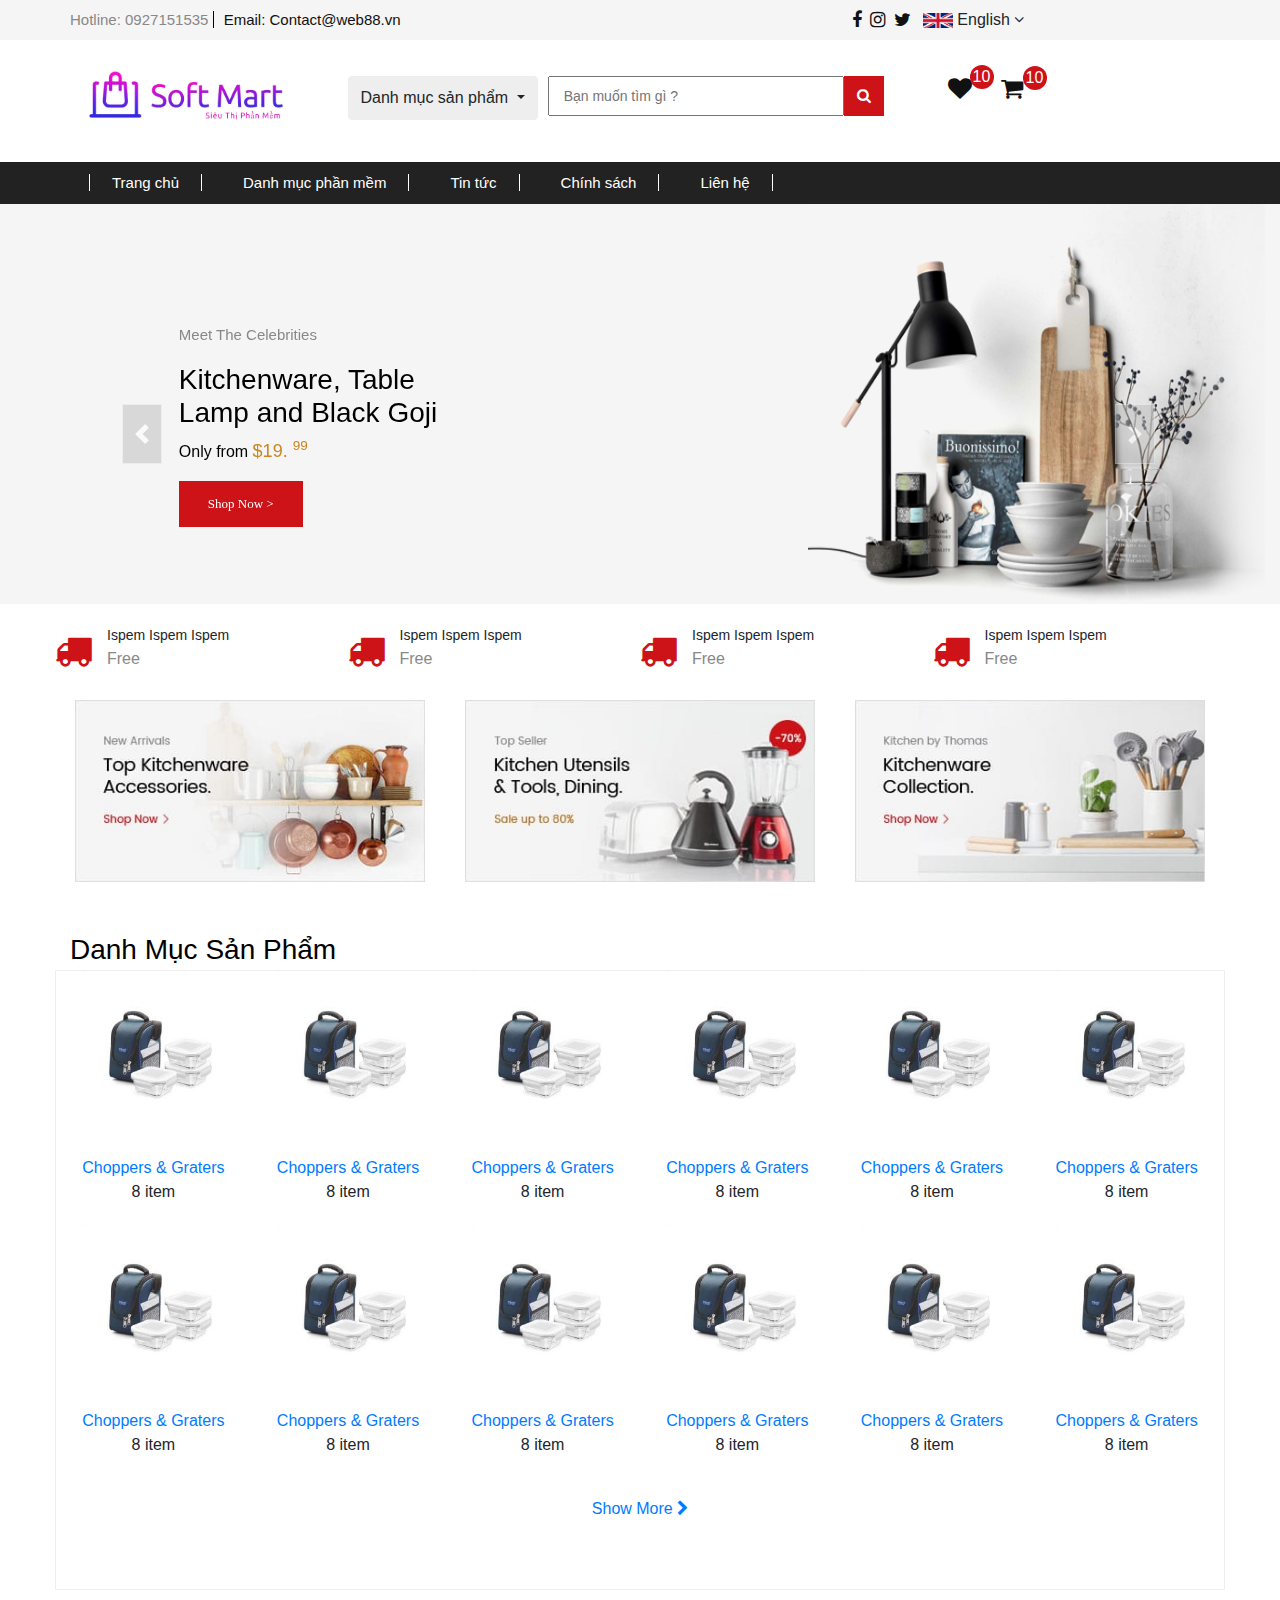
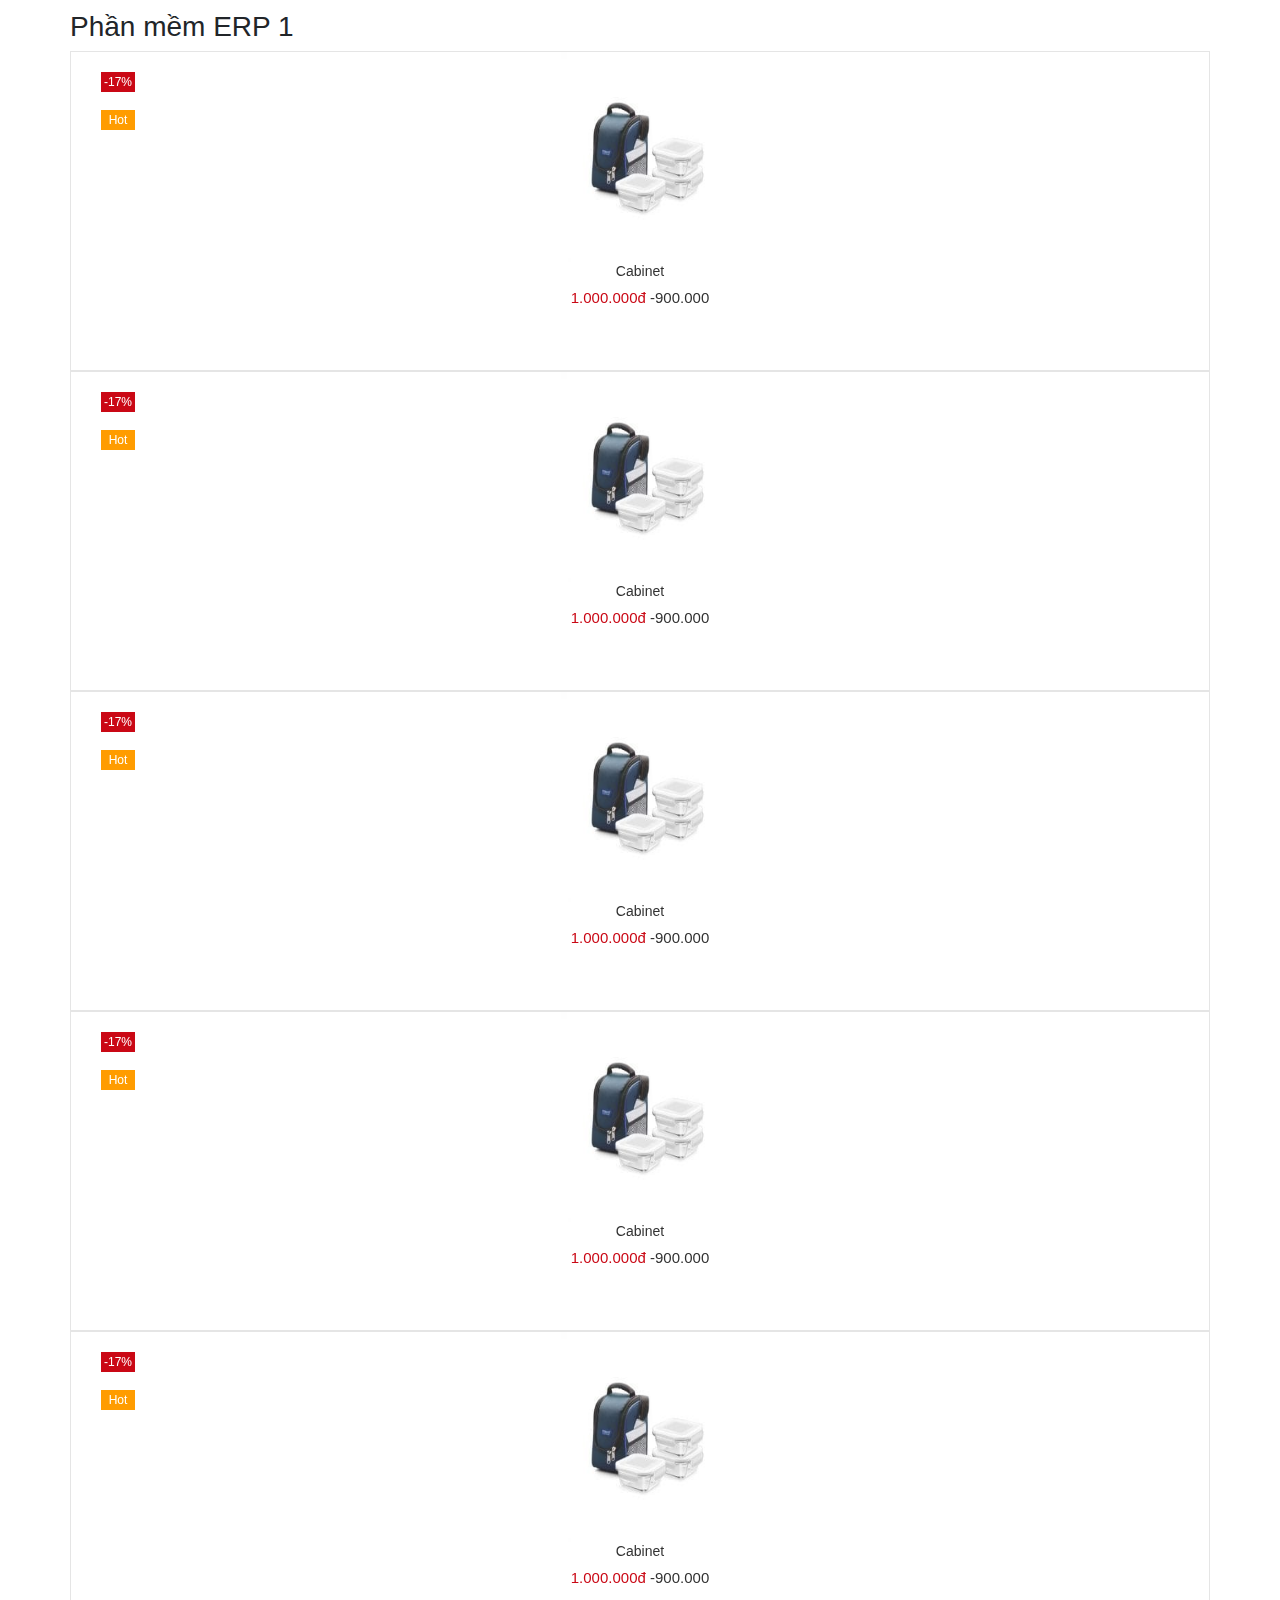
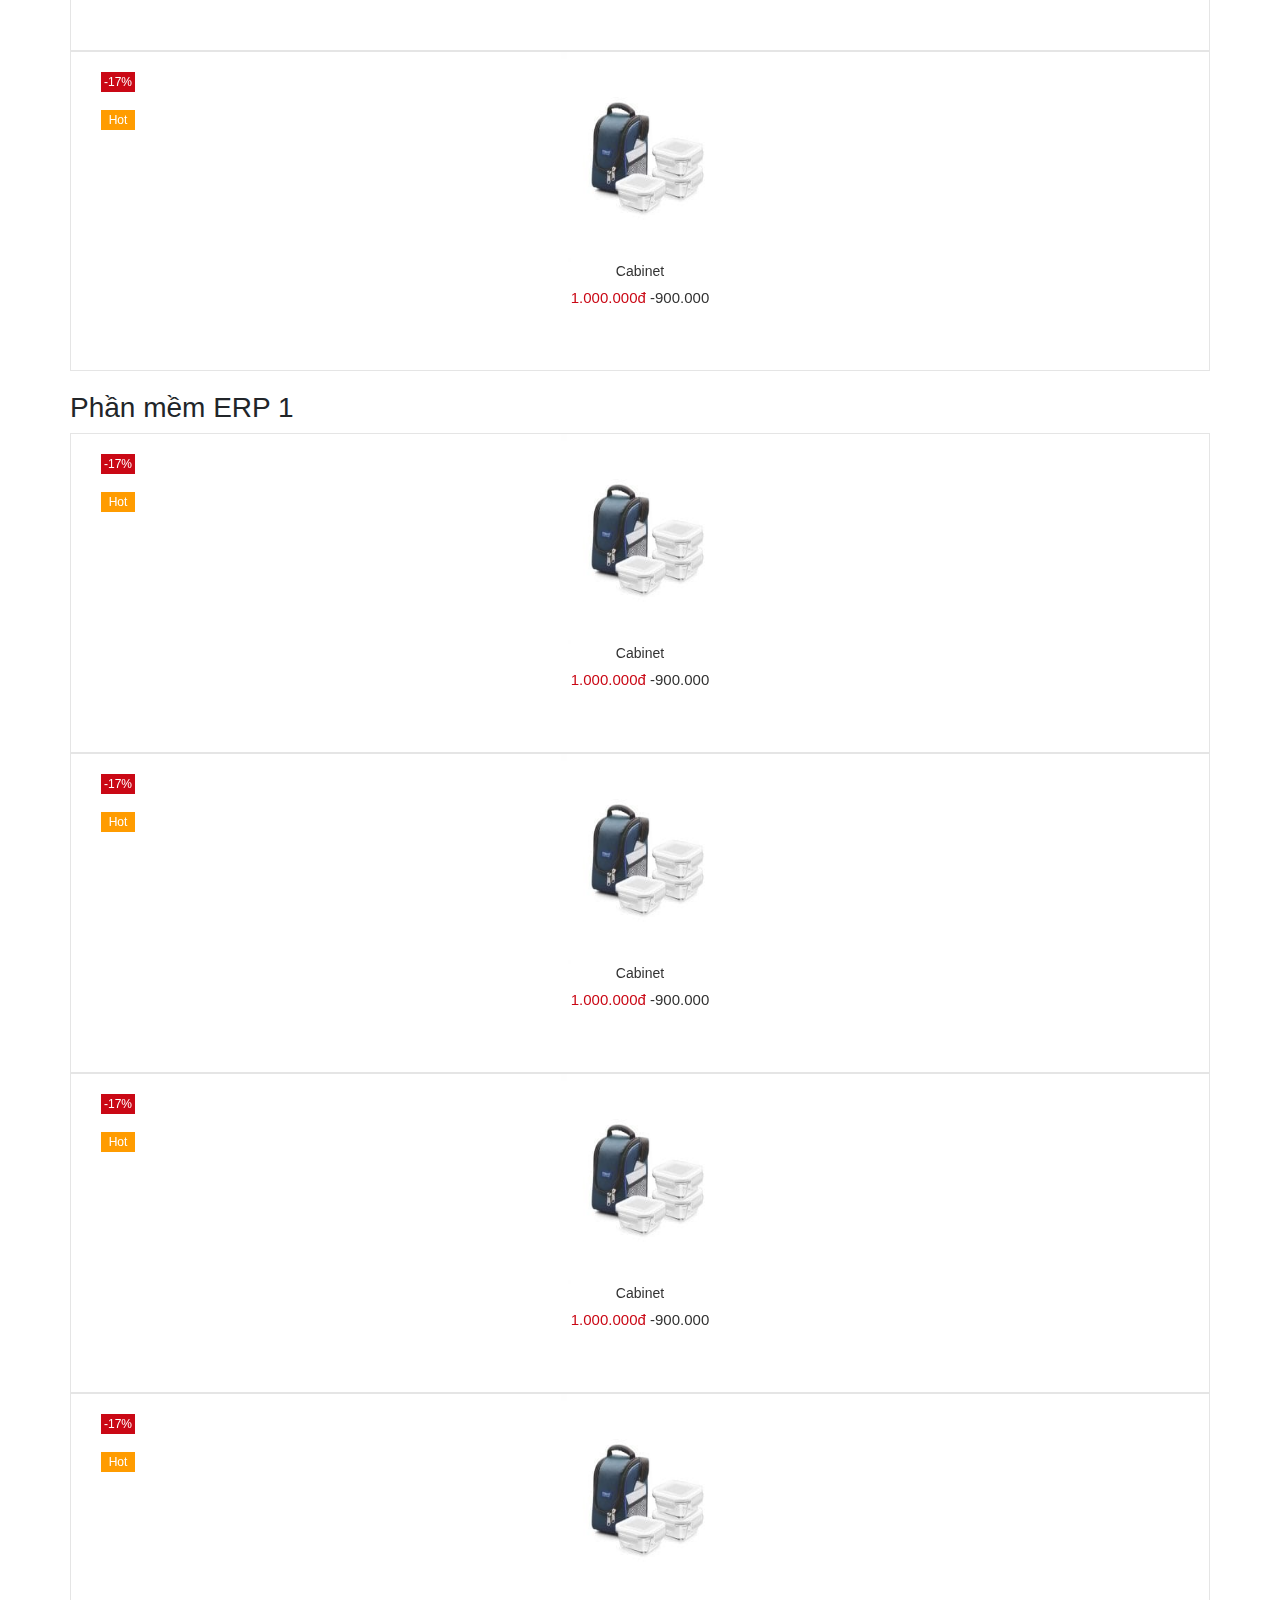
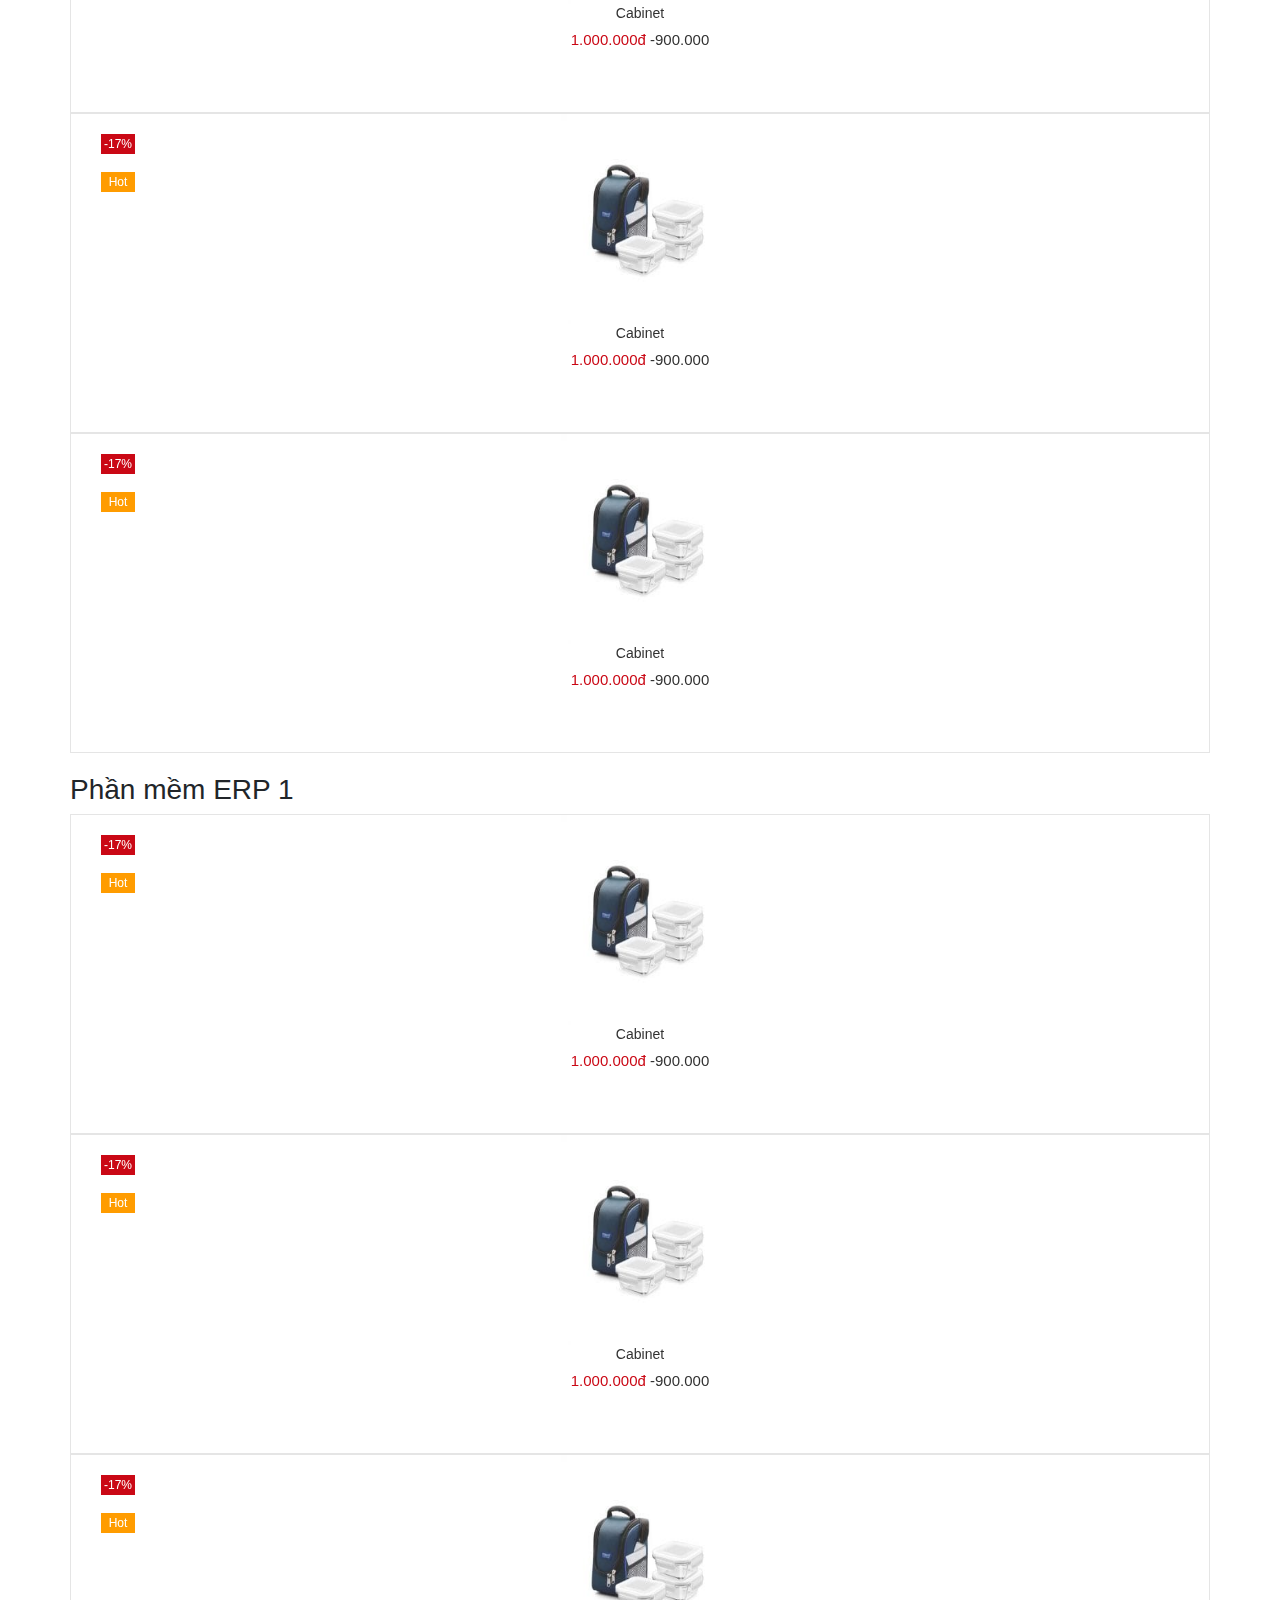
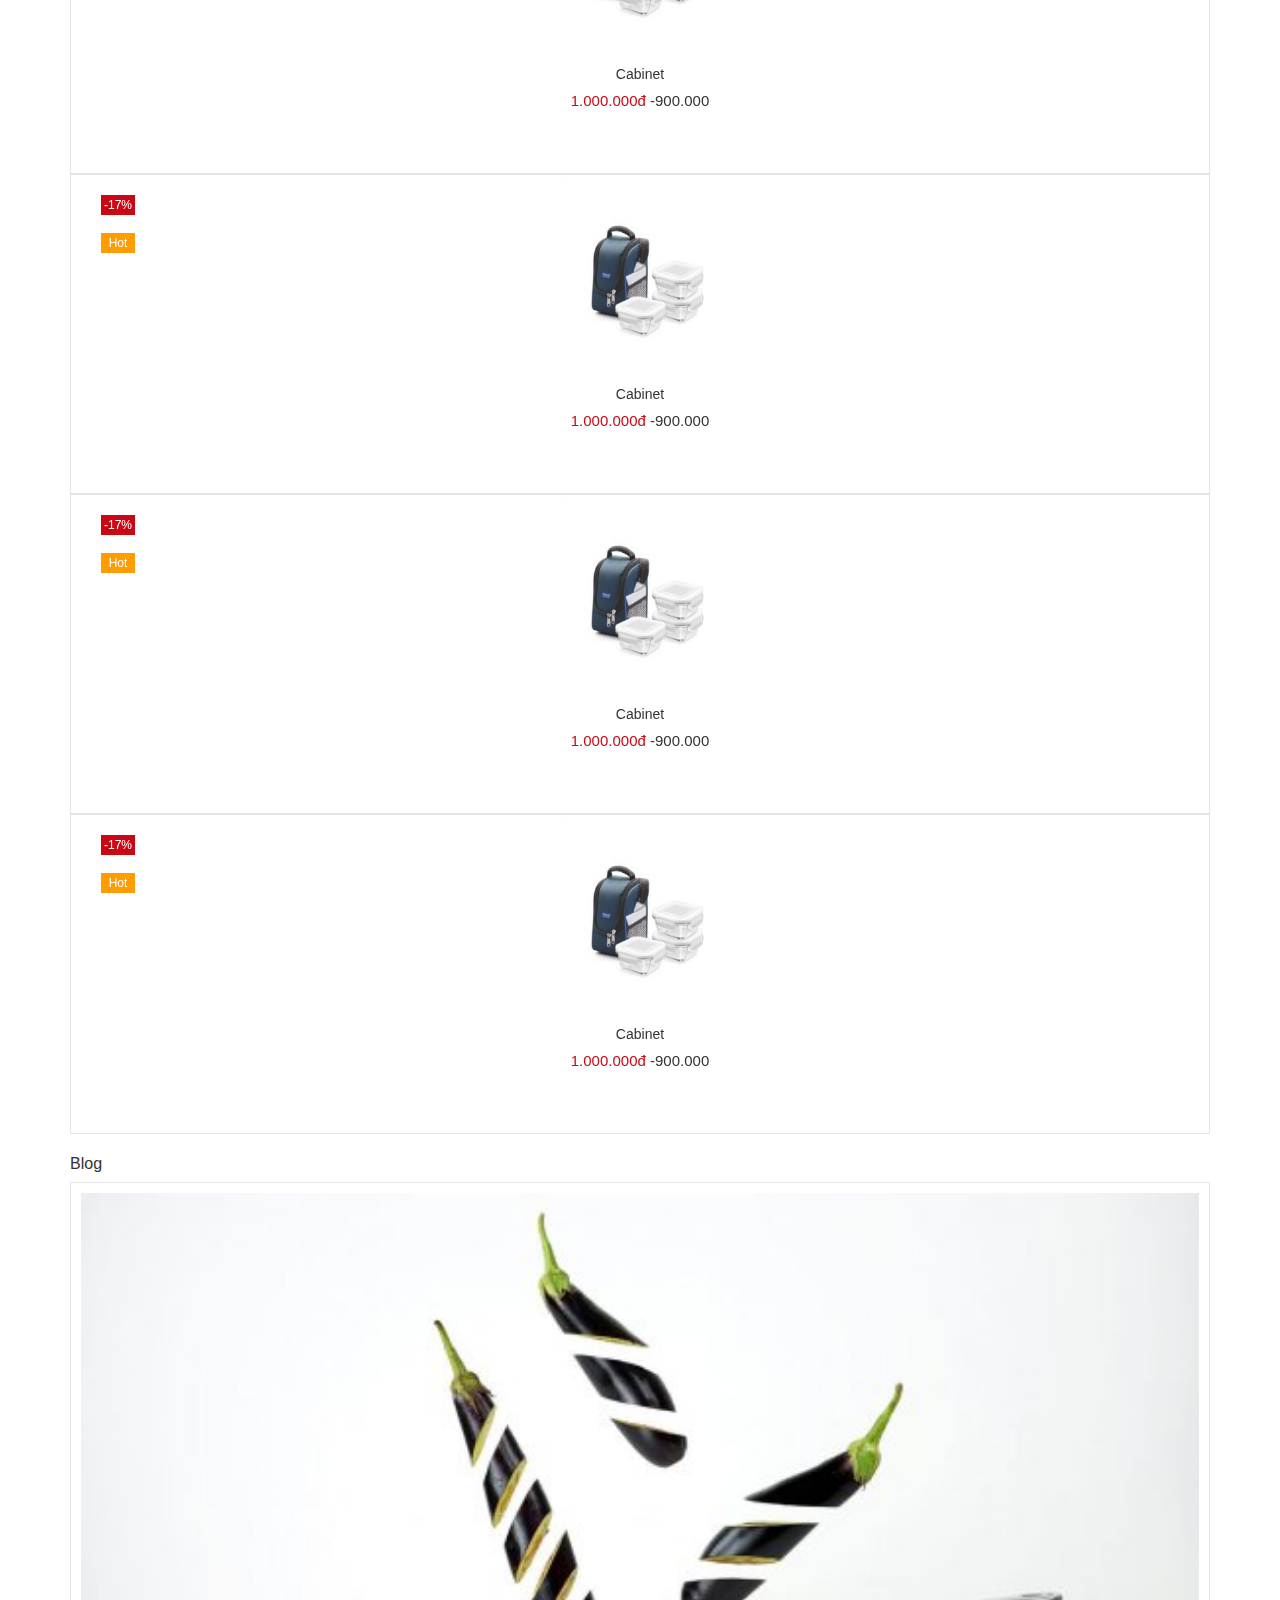
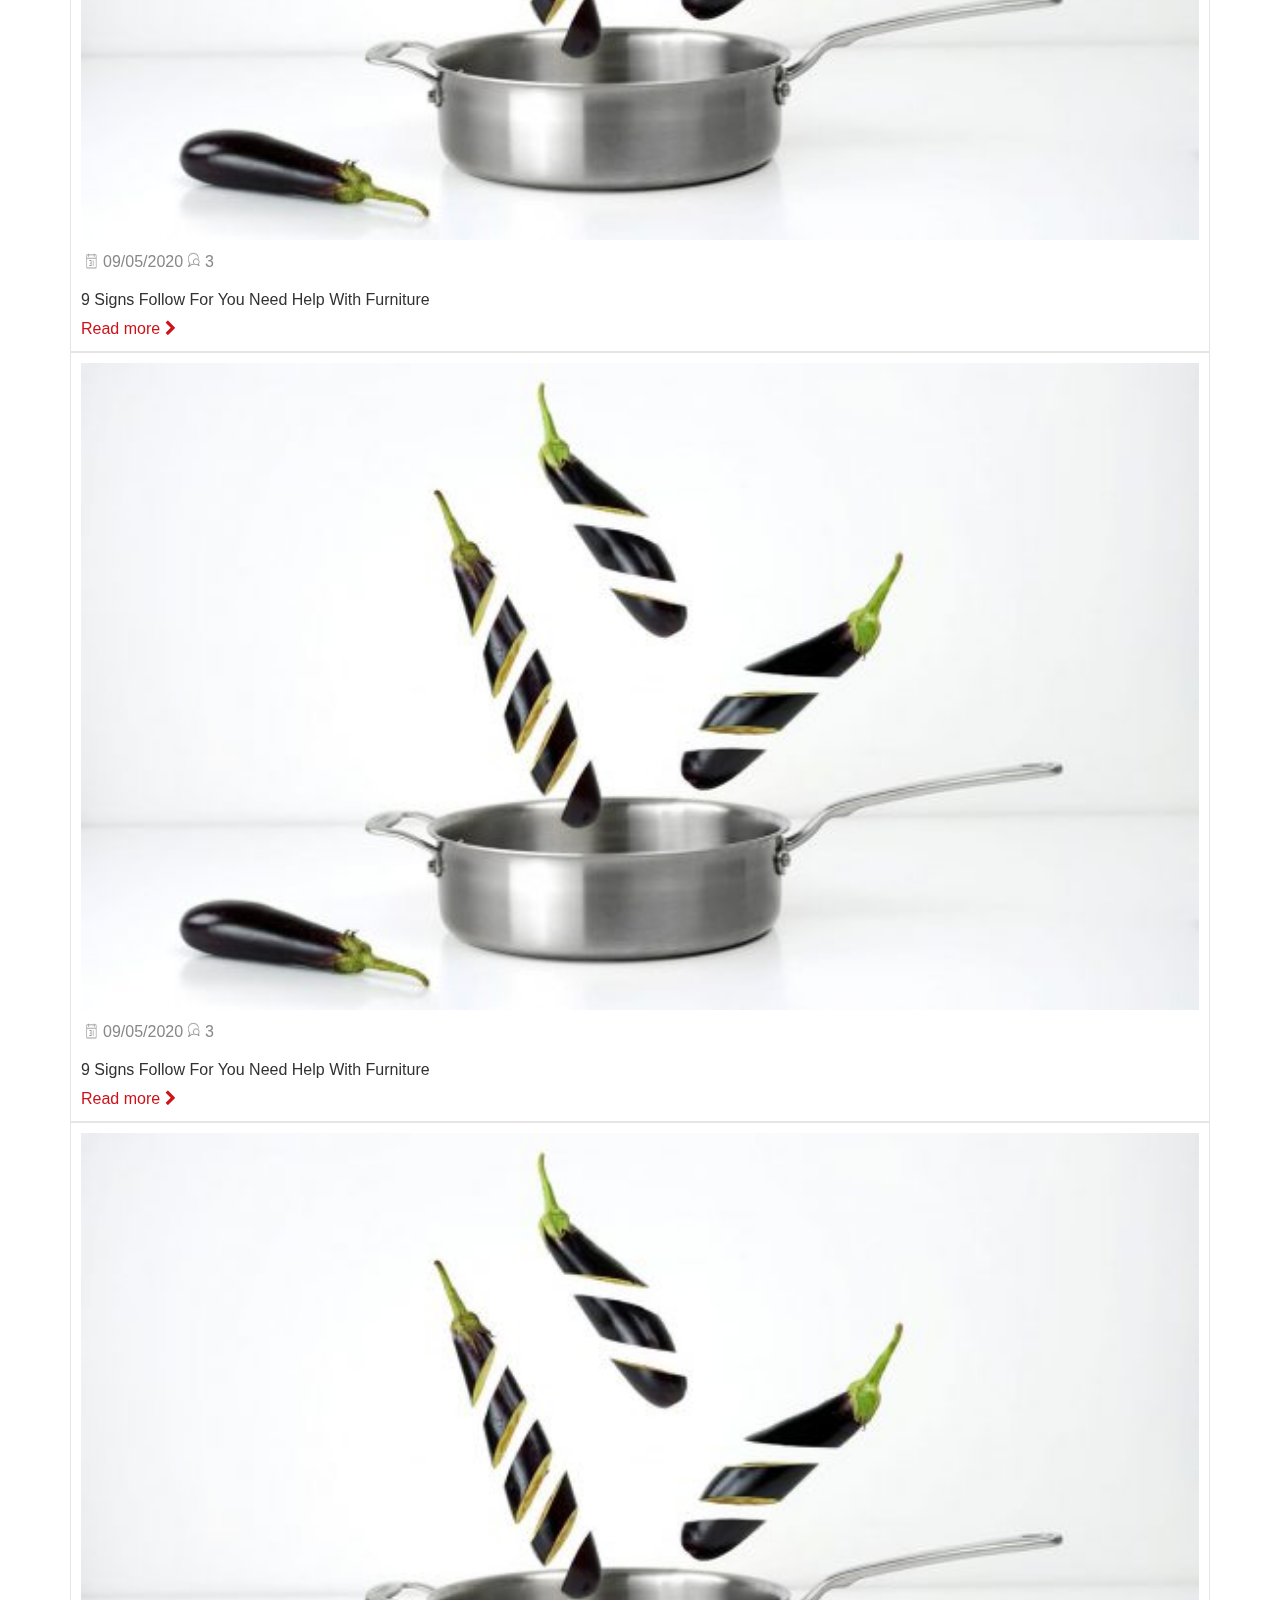
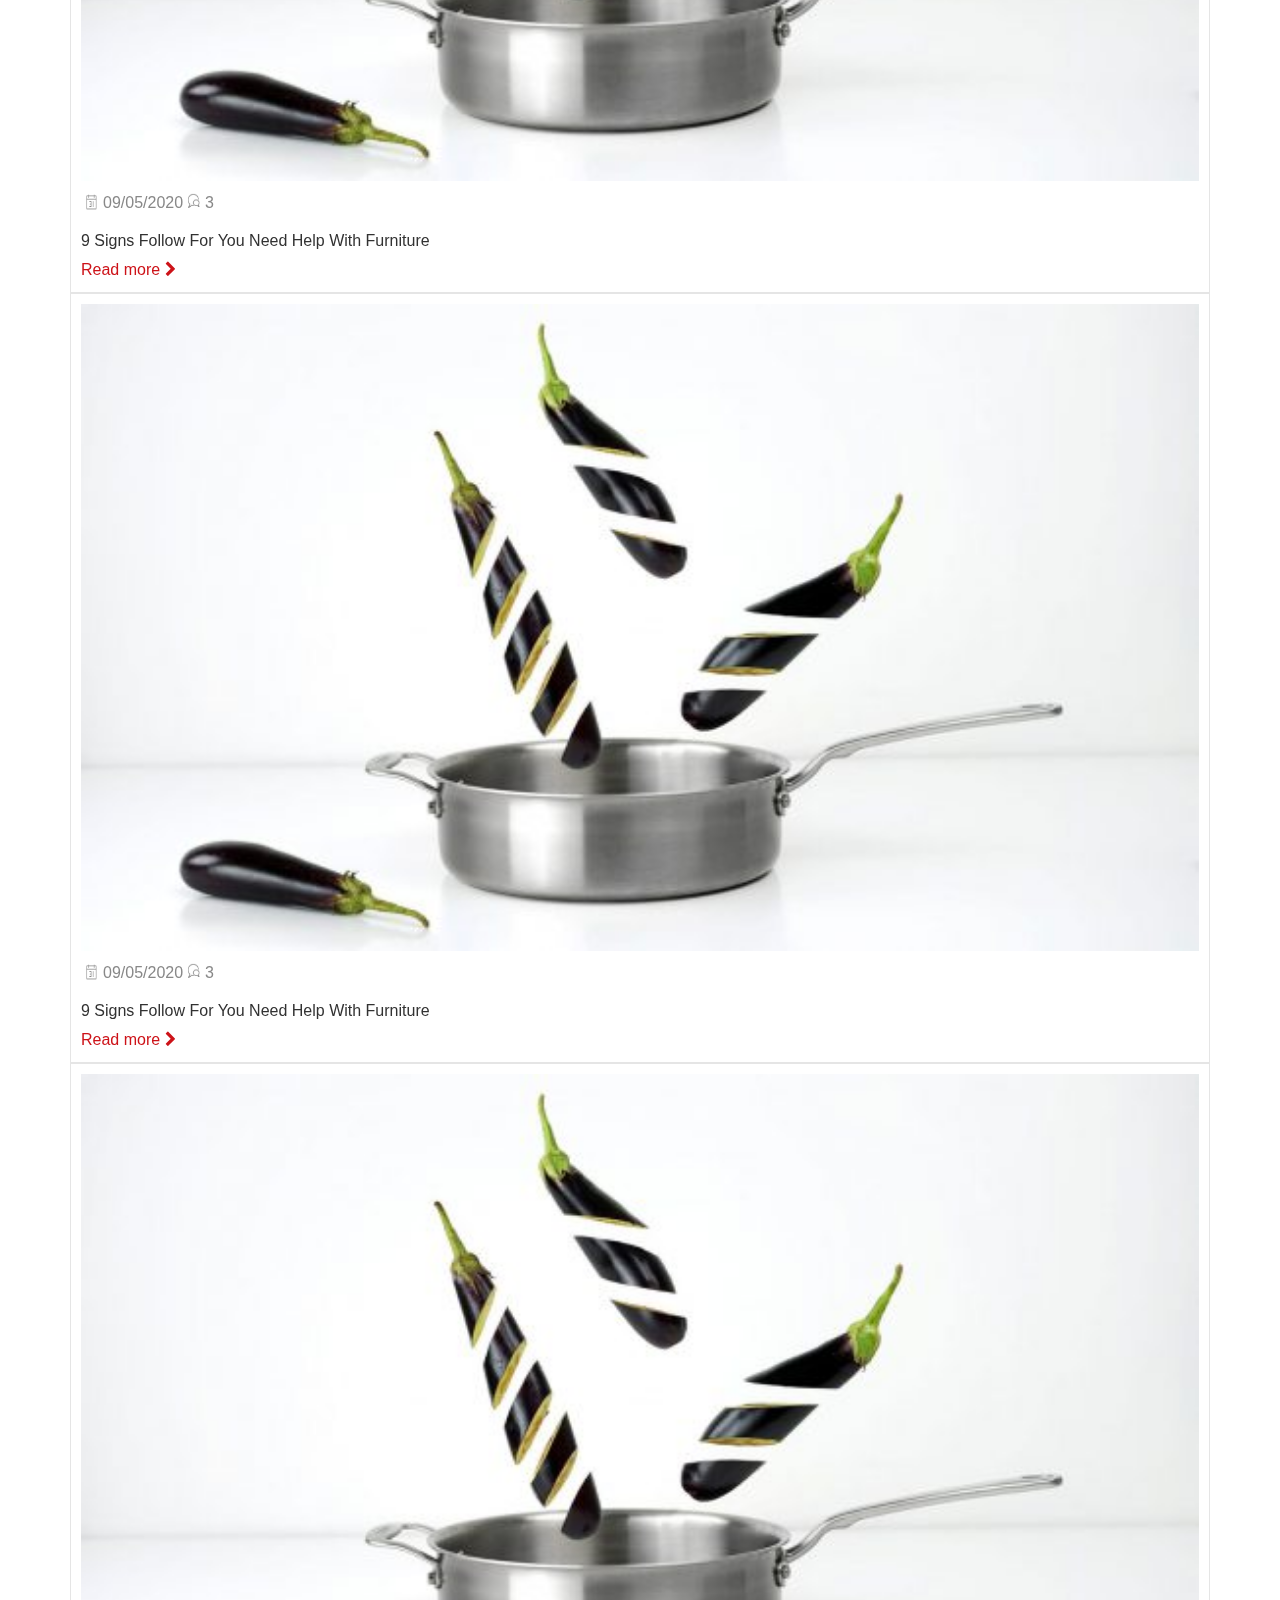
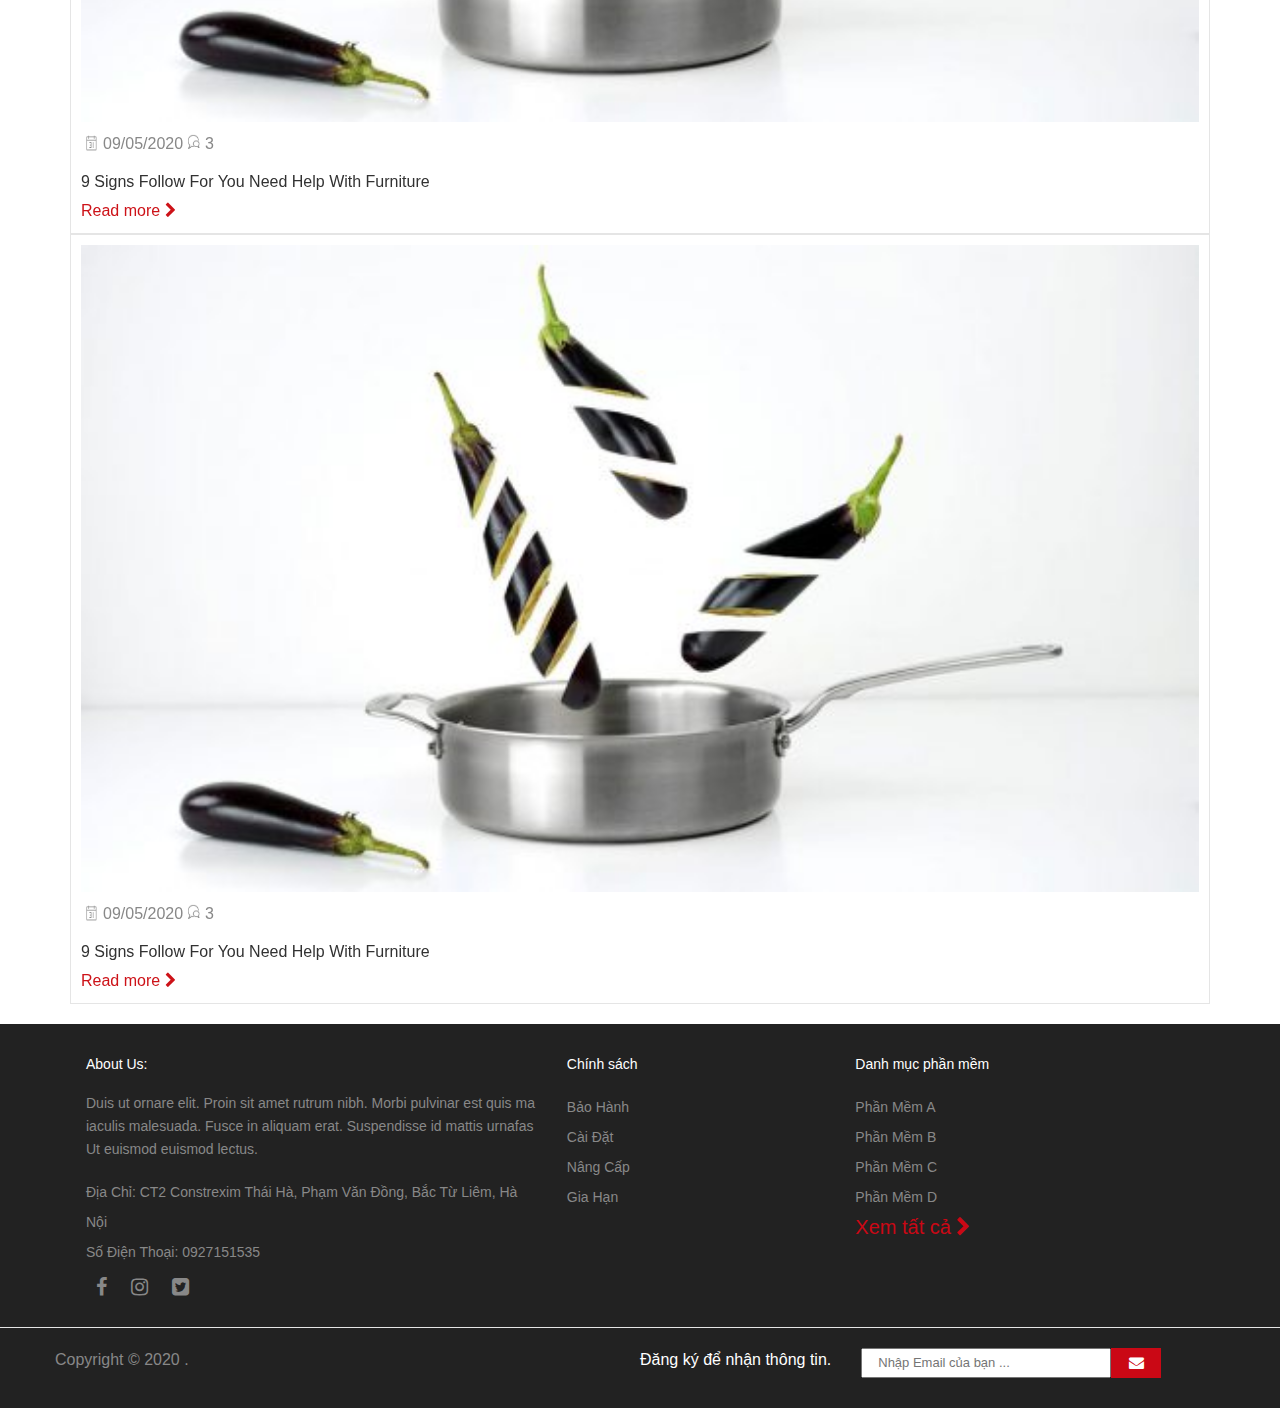
<file: index.html>
<!DOCTYPE html>
<html lang="en">
    <head>
        <meta charset="UTF-8" />
        <meta name="viewport" content="width=device-width, initial-scale=1.0" />
        <!-- link BS4 -->
        <link rel="stylesheet" href="https://stackpath.bootstrapcdn.com/bootstrap/4.4.1/css/bootstrap.min.css" integrity="sha384-Vkoo8x4CGsO3+Hhxv8T/Q5PaXtkKtu6ug5TOeNV6gBiFeWPGFN9MuhOf23Q9Ifjh" crossorigin="anonymous" />
        <!-- link fontawesome -->
        <link rel="stylesheet" href="https://cdnjs.cloudflare.com/ajax/libs/font-awesome/4.7.0/css/font-awesome.min.css" />
        <!-- My css -->
        <link rel="stylesheet" href="assets/css/style.css" />
        <link rel="stylesheet" href="assets/css/reset.css" />
        <link rel="stylesheet" href="assets/css/reponsive-menu.css">
        <title>Home</title>

        <link rel="stylesheet" href="slick/slick/slick.css">
        <link rel="stylesheet" href="slick/slick/slick-theme.css">

    </head>
    <body>
        
        <!-- topbar -->
        <div class="container-fluid top__bar--box">
            <div class="container">
                <div class="row top__bar">
                    <div class="col-md-4 top__bar-left">
                        <p class="top__bar-left--phone">
                            <span class="top__bar-left--text">
                                Hotline: 0927151535
                            </span>
                            

                            <span style="margin-left: 10px;"> Email: Contact@web88.vn</span>
                           
                        </p>

                    </div>
                    <div class="col-md-4 top__bar-middle">
                       
                    </div>
                    <div class="col-md-4 top__bar-right">
                        <div class="top__bar-right--social">
                            <a href=""><i class="fa fa-facebook"></i></a>
                            <a href=""><i class="fa fa-instagram"></i></a>
                            <a href=""><i class="fa fa-twitter"></i></a>
                        </div>
                        <div class="top__bar-right--language">
                            
                            <span>
                                <img src="assets/img/en.png" class="img-fluid img__language" alt="USA" />
                                English
                                <i class="fa fa-angle-down"></i>
                            </span>
                        </div>
                    </div>
                </div>
            </div>
        </div>
        <!-- header-main -->
        <div class="container header-main">
            <div class="row header-main">
                <!-- logo -->
                <div class="col-md-3 header__logo">
                    <a href="index.html" class="header__logo--link">
                        <img src="assets/img/90e338a0349acec4978b.jpg" class="img-fluid header__logo--img" alt="logo" />
                    </a>
                </div>
                <!-- box search -->
                <div class="col-md-6 header__search">
                    <div class="btn-group">
                        <button type="button" class="btn btn-default dropdown-toggle" data-toggle="dropdown">Danh mục sản phẩm <span class="caret"></span></button>
                        <ul class="dropdown-menu scrollable-menu" role="menu">
                            <li><a href="#">Action</a></li>
                            <li><a href="#">Another action</a></li>
                            <li><a href="#">Something else here</a></li>
                            <li><a href="#">Action</a></li>
                            <li><a href="#">Another action</a></li>
                            <li><a href="#">Something else here</a></li>
                            <li><a href="#">Action</a></li>
                            <li><a href="#">Another action</a></li>
                            <li><a href="#">Something else here</a></li>
                            <li><a href="#">Action</a></li>
                            <li><a href="#">Another action</a></li>
                            <li><a href="#">Something else here</a></li>
                            <li><a href="#">Action</a></li>
                            <li><a href="#">Another action</a></li>
                        </ul>
                    </div>
                    <div class="box__search">
                        <input type="text" class="import__search" placeholder="Bạn muốn tìm gì ?" />
                        <button type="submit" class="submit__search">
                            <i class="fa fa-search submit__search--icon"></i>
                        </button>
                    </div>
                </div>
                <div class="col-md-3 header__right">
                    <a href="" class="top-wishlist">
                        <i class="fa fa-heart header__right--icon"></i>

                        <span class="header__right--number1">10</span>
                    </a>
                    <a href="" class="top-cart">
                        <i class="fa fa-shopping-cart header__right--icon"></i>
                        <span class="header__right--number2">10</span>
                        <p class="top-cart--info">
                        </p>
                    </a>
                </div>
            </div>
        </div>
        <!-- menu -->
        <div class="container-fluid main-menu">
            <!-- main menu -->
            <div class="container main-menu">
                <div class="row">
                    <ul class="top__menu col-md-9">
                        <li class="menu__item">
                            <a href="index.html" class="menu__link menu__link--home"> Trang chủ</a>
                        </li>
                        <li class="menu__item">
                            <a href="shop.html" class="menu__link"> Danh mục phần mềm </a>
                            <ul class="mega__menu">
                                <div class="row row__mega__menu">
                                    <div class="col-md-4 column__mega__menu">
                                        <li class="mega__menu--item">
                                            <a href="" class="mega__menu--link mega__menu--title">
                                                Phần mềm ERP1
                                            </a>
                                        </li>
                                        <li class="mega__menu--item">
                                            <a href="" class="mega__menu--link"> Phần mềm ERP1 </a>
                                        </li>
                                        <li class="mega__menu--item">
                                            <a href="" class="mega__menu--link"> Phần mềm ERP1 </a>
                                        </li>
                                        <li class="mega__menu--item">
                                            <a href="" class="mega__menu--link"> Phần mềm ERP1 </a>
                                        </li>
                                        <li class="mega__menu--item">
                                            <a href="" class="mega__menu--link"> Phần mềm ERP1 </a>
                                        </li>
                                    </div>
                                    <div class="col-md-4 column__mega__menu mega__menu--title">
                                        <li class="mega__menu--item">
                                            <a href="" class="mega__menu--link mega__menu--title">
                                                Phần mềm ERP1
                                            </a>
                                        </li>
                                        <li class="mega__menu--item">
                                            <a href="" class="mega__menu--link"> Phần mềm ERP1 </a>
                                        </li>
                                        <li class="mega__menu--item">
                                            <a href="" class="mega__menu--link"> Phần mềm ERP1 </a>
                                        </li>
                                        <li class="mega__menu--item">
                                            <a href="" class="mega__menu--link"> Phần mềm ERP1 </a>
                                        </li>
                                        <li class="mega__menu--item">
                                            <a href="" class="mega__menu--link"> Phần mềm ERP1 </a>
                                        </li>
                                    </div>
                                    <div class="col-md-4 column__mega__menu mega__menu--title">
                                        <li class="mega__menu--item">
                                            <a href="" class="mega__menu--link mega__menu--title">
                                                Phần mềm ERP1
                                            </a>
                                        </li>
                                        <li class="mega__menu--item">
                                            <a href="" class="mega__menu--link"> Phần mềm ERP1 </a>
                                        </li>
                                        <li class="mega__menu--item">
                                            <a href="" class="mega__menu--link"> Phần mềm ERP1 </a>
                                        </li>
                                        <li class="mega__menu--item">
                                            <a href="" class="mega__menu--link"> Phần mềm ERP1 </a>
                                        </li>
                                        <li class="mega__menu--item">
                                            <a href="" class="mega__menu--link"> Phần mềm ERP1 </a>
                                        </li>
                                    </div>
                                </div>
                            </ul>
                        </li>
                        <li class="menu__item">
                            <a href="blog.html" class="menu__link"> Tin tức </a>
                        </li>
                        <li class="menu__item">
                            <a href="policy.html" class="menu__link"> Chính sách </a>
                            <ul class="sub__menu ">
                                <li class="sub__menu--link">
                                    <a href="" class="sub__menu--link">
                                        Bảo hành
                                    </a>
                                </li>
                                <li class="sub__menu--link">
                                    <a href="" class="sub__menu--link">
                                        Cài đặt
                                    </a>
                                </li>
                                <li class="sub__menu--link">
                                    <a href="" class="sub__menu--link">
                                        Nâng cấp
                                    </a>
                                </li>
                                <li class="sub__menu--link">
                                    <a href="" class="sub__menu--link">
                                        Gia hạn
                                    </a>
                                </li>
                            </ul>
                        </li>
                        <li class="menu__item">
                            <a href="contact.html" class="menu__link"> Liên hệ </a>
                        </li>
                    </ul>
                    <div class="col-md-3">
                    </div>
                </div>
            </div>
        </div>
        
        <!-- responsive menu -->
        <div class="menu-mobile clearfix">
            <button class="openbtn" onclick="openNav()">☰</button> 
            <div class="menu-mobile-img">
                <img src="assets/img/90e338a0349acec4978b.jpg">
            </div>
            <div class="menu-mobile-input">
                <button><i class="fa fa-search"></i></button>

                <button><i class="fa fa-shopping-cart"></i></button>
                <span class="shop-span">10</span>
            </div>
        </div>

        <div id="mySidepanel" class="sidepanel">
            <a href="javascript:void(0)" class="closebtn" onclick="closeNav()">×</a>
            <a href="#">Trang chủ</a>
            <button class="dropdown-btn">Danh mục
                <i class="fa fa-caret-down"></i>
            </button>
            <div class="dropdown-container">
                <a href="#">Phần mềm 1</a>
                <a href="#">Phần mềm 2</a>
                <a href="#">Phần mềm 3</a>
            </div>
            <a href="#">Tin tức</a>

            <button class="dropdown-btn">Chính sách
                <i class="fa fa-caret-down"></i>
            </button>
            <div class="dropdown-container">
                <a href="#">Bảo hành</a>
                <a href="#">Cài đặt</a>
                <a href="#">Nâng cấp</a>
                <a href="#">Gia hạn</a>
            </div>
            <a href="#">Liên hệ</a>
            <button class="dropdown-btn">Ngôn Ngữ
                <i class="fa fa-caret-down"></i>
            </button>
            <div class="dropdown-container">
                <a href="#">Vie</a>
                <a href="#">Eng</a>
            </div>
        </div>

        <!-- mega slide -->
        <div class="container-fluid mega__slide">
            <div class="row">
                <div class="col-md-1"></div>
                <div class="col-md-11">
                    <div id="carouselExampleControls" class="carousel slide mega__slide__box" data-ride="carousel">
                        <div class="carousel-inner">
                            <div class="carousel-item active">
                                <div class="slide__text">
                                    <p class="slide__text--top">
                                        Meet The Celebrities
                                    </p>
                                    <h3 class="slide__text--title">
                                        Kitchenware, Table Lamp and Black Goji
                                    </h3>
                                    <p class="slide__text--price">
                                        Only from
                                        <span class="slide__text--price--dolar">$19. <sup>99</sup></span>
                                    </p>
                                    <a href="" class="btn slide__text--btn">
                                        Shop Now >
                                    </a>
                                </div>
                                <img src="assets/img/image-slider-011.png" class="d-block" alt="..." />
                            </div>
                            <div class="carousel-item">
                                <div class="slide__text">
                                    <p class="slide__text--top">
                                        Meet The Celebrities
                                    </p>
                                    <h3 class="slide__text--title">
                                        Kitchenware, Table Lamp and Black Goji
                                    </h3>
                                    <p class="slide__text--price">
                                        Only from
                                        <span class="slide__text--price--dolar">$19. <sup>99</sup></span>
                                    </p>
                                    <a href="" class="btn slide__text--btn">
                                        Shop Now >
                                    </a>
                                </div>
                                <img src="assets/img/image-slider-021.png" class="d-block" alt="..." />
                            </div>
                        </div>
                        <a class="carousel-control-prev" href="#carouselExampleControls" role="button" data-slide="prev">
                            <span class="carousel-control-prev-icon"></span>
                            <span class="sr-only">Previous</span>
                        </a>
                        <a class="carousel-control-next next-img" href="#carouselExampleControls" role="button" data-slide="next">
                            <span class="carousel-control-next-icon"></span>
                            <span class="sr-only">Next</span>
                        </a>
                    </div>
                </div>
            </div>
        </div>
        <!-- Banner grid -->
        <div class="container">
            <div class="banner__grid row">
                <div class="banner__grid--item col-md-3 col-6">
                    <div class="banner__item--icon">
                        <i class="fa fa-truck banner--icon"></i>
                    </div>
                    <div class="banner__box--text">
                        <h3 class="banner__text--title">
                            ispem ispem ispem
                        </h3>
                        <p class="banner__text--detail">
                            Free
                        </p>
                    </div>
                </div>
                <div class="banner__grid--item col-md-3 col-6">
                    <div class="banner__item--icon">
                        <i class="fa fa-truck banner--icon"></i>
                    </div>
                    <div class="banner__box--text">
                        <h3 class="banner__text--title">
                            ispem ispem ispem
                        </h3>
                        <p class="banner__text--detail">
                            Free
                        </p>
                    </div>
                </div>
                <div class="banner__grid--item col-md-3 col-6">
                    <div class="banner__item--icon">
                        <i class="fa fa-truck banner--icon"></i>
                    </div>
                    <div class="banner__box--text">
                        <h3 class="banner__text--title">
                            ispem ispem ispem
                        </h3>
                        <p class="banner__text--detail">
                            Free
                        </p>
                    </div>
                </div>
                <div class="banner__grid--item col-md-3 col-6">
                    <div class="banner__item--icon">
                        <i class="fa fa-truck banner--icon"></i>
                    </div>
                    <div class="banner__box--text">
                        <h3 class="banner__text--title">
                            ispem ispem ispem
                        </h3>
                        <p class="banner__text--detail">
                            Free
                        </p>
                    </div>
                </div>
            </div>
        </div>
        <!-- banner column -->
        <div class="container">
            <div class="row banner__column">
                <div class="col-md-4 banner__column-item">
                    <a href="" class="banner__column-item--link">
                        <img src="assets/img/banner-01.jpg" class="img-fluid banner__column-item--img" alt="banner product" />
                    </a>
                </div>
                <div class="col-md-4 banner__column-item">
                    <a href="" class="banner__column-item--link">
                        <img src="assets/img/banner-02.jpg" class="img-fluid banner__column-item--img" alt="banner product" />
                    </a>
                </div>
                <div class="col-md-4 banner__column-item">
                    <a href="" class="banner__column-item--link">
                        <img src="assets/img/banner-03.jpg" class="img-fluid banner__column-item--img" alt="banner product" />
                    </a>
                </div>
            </div>
        </div>
        <!-- custom view category -->
        <div class="container ctvc mt-5">
            <h3 class="ctvc__title">
                Danh mục sản phẩm
            </h3>
           <div class="row ctvc__border">
                <div class="col-md-2 col-6 col-sm-4 ctvc__item">
                    <img src="assets/img/product-demo1.jpg" class="img-fluid ctvc__img" alt="">
                    <div class="ctvc__item-content">
                        <a href="#">Choppers & Graters</a>
                        <span>8 item</span>
                    </div>
                </div>
                <div class="col-md-2 col-6 col-sm-4 ctvc__item">
                    <img src="assets/img/product-demo1.jpg" class="img-fluid ctvc__img" alt="">
                    <div class="ctvc__item-content">
                        <a href="#">Choppers & Graters</a>
                        <span>8 item</span>
                    </div>
                </div>
                <div class="col-md-2 col-6 col-sm-4 ctvc__item">
                    <img src="assets/img/product-demo1.jpg" class="img-fluid ctvc__img" alt="">
                    <div class="ctvc__item-content">
                        <a href="#">Choppers & Graters</a>
                        <span>8 item</span>
                    </div>
                </div>
                <div class="col-md-2 col-6 col-sm-4 ctvc__item">
                    <img src="assets/img/product-demo1.jpg" class="img-fluid ctvc__img" alt="">
                    <div class="ctvc__item-content">
                        <a href="#">Choppers & Graters</a>
                        <span>8 item</span>
                    </div>
                </div>
                <div class="col-md-2 col-6 col-sm-4 ctvc__item">
                    <img src="assets/img/product-demo1.jpg" class="img-fluid ctvc__img" alt="">
                    <div class="ctvc__item-content">
                        <a href="#">Choppers & Graters</a>
                        <span>8 item</span>
                    </div>
                </div>
                <div class="col-md-2 col-6 col-sm-4 ctvc__item">
                    <img src="assets/img/product-demo1.jpg" class="img-fluid ctvc__img" alt="">
                    <div class="ctvc__item-content">
                        <a href="#">Choppers & Graters</a>
                        <span>8 item</span>
                    </div>
                </div>
                <!--  -->
                <div class="col-md-2 col-6 col-sm-4 ctvc__item">
                    <img src="assets/img/product-demo1.jpg" class="img-fluid ctvc__img" alt="">
                    <div class="ctvc__item-content">
                        <a href="#">Choppers & Graters</a>
                        <span>8 item</span>
                    </div>
                </div>
                <div class="col-md-2 col-6 col-sm-4 ctvc__item">
                    <img src="assets/img/product-demo1.jpg" class="img-fluid ctvc__img" alt="">
                    <div class="ctvc__item-content">
                        <a href="#">Choppers & Graters</a>
                        <span>8 item</span>
                    </div>
                </div>
                <div class="col-md-2 col-6 col-sm-4 ctvc__item">
                    <img src="assets/img/product-demo1.jpg" class="img-fluid ctvc__img" alt="">
                    <div class="ctvc__item-content">
                        <a href="#">Choppers & Graters</a>
                        <span>8 item</span>
                    </div>
                </div>
                <div class="col-md-2 col-6 col-sm-4 ctvc__item">
                    <img src="assets/img/product-demo1.jpg" class="img-fluid ctvc__img" alt="">
                    <div class="ctvc__item-content">
                        <a href="#">Choppers & Graters</a>
                        <span>8 item</span>
                    </div>
                </div>
                <div class="col-md-2 col-6 col-sm-4 ctvc__item">
                    <img src="assets/img/product-demo1.jpg" class="img-fluid ctvc__img" alt="">
                    <div class="ctvc__item-content">
                        <a href="#">Choppers & Graters</a>
                        <span>8 item</span>
                    </div>
                </div>
                <div class="col-md-2 col-6 col-sm-4 ctvc__item">
                    <img src="assets/img/product-demo1.jpg" class="img-fluid ctvc__img" alt="">
                    <div class="ctvc__item-content">
                        <a href="#">Choppers & Graters</a>
                        <span>8 item</span>
                    </div>
                </div>

                <div class="ctvc__item-content text-center mb-5" style="width: 100%">
                    <a href="#">Show More <i class="fa fa-chevron-right"></i></a>
                </div>
           </div>
        </div>
        <!-- ctvp -->
        <div class="container ctvp">
            <h3 class="ctvp__title">
                Phần mềm ERP 1
            </h3>
            <div class="ctvp__box">
                <div class="carousel-inner ctvp__box__slide">
                    <div class="carousel-item active">
                        <div class=" row__item__product">
                            <!-- item product -->
                            <div class=" item__product">
                                <span class="onsale">
                                    <span class="saled">
                                        -17%
                                    </span>
                                    <br />
                                    <span class="featured">
                                        Hot
                                    </span>
                                </span>
                                <!-- group button on hover -->
                                <div class="group-button">
                                    <div class="add-cart">
                                        <i class="fa fa-cart-plus group-button--icon"></i>
                                    </div>
                                    <div class="btn-wishliss">
                                        <i class="fa fa-heart group-button--icon"></i>
                                    </div>
                                    <div class="quick-view">
                                        <i class="fa fa-eye group-button--icon"></i>
                                    </div>
                                </div>
                                <!-- caption -->
                                <div class="caption">
                                    <h3 class="name-product">Cabinet</h3>
                                    <div class="price-product">
                                        <span class="price-product--cost">
                                            1.000.000đ
                                        </span>

                                        <span class="price-product--sale">-900.000</span>
                                    </div>
                                </div>
                                <img src="assets/img/product-demo1.jpg" class="product__img" alt="" />
                            </div>
                            <div class=" item__product">
                                <span class="onsale">
                                    <span class="saled">
                                        -17%
                                    </span>
                                    <br />
                                    <span class="featured">
                                        Hot
                                    </span>
                                </span>
                                <!-- group button on hover -->
                                <div class="group-button">
                                    <div class="add-cart">
                                        <i class="fa fa-cart-plus group-button--icon"></i>
                                    </div>
                                    <div class="btn-wishliss">
                                        <i class="fa fa-heart group-button--icon"></i>
                                    </div>
                                    <div class="quick-view">
                                        <i class="fa fa-eye group-button--icon"></i>
                                    </div>
                                </div>
                                <!-- caption -->
                                <div class="caption">
                                    <h3 class="name-product">Cabinet</h3>
                                    <div class="price-product">
                                        <span class="price-product--cost">
                                            1.000.000đ
                                        </span>

                                        <span class="price-product--sale">-900.000</span>
                                    </div>
                                </div>
                                <img src="assets/img/product-demo1.jpg" class="product__img" alt="" />
                            </div>
                            <div class=" item__product">
                                <span class="onsale">
                                    <span class="saled">
                                        -17%
                                    </span>
                                    <br />
                                    <span class="featured">
                                        Hot
                                    </span>
                                </span>
                                <!-- group button on hover -->
                                <div class="group-button">
                                    <div class="add-cart">
                                        <i class="fa fa-cart-plus group-button--icon"></i>
                                    </div>
                                    <div class="btn-wishliss">
                                        <i class="fa fa-heart group-button--icon"></i>
                                    </div>
                                    <div class="quick-view">
                                        <i class="fa fa-eye group-button--icon"></i>
                                    </div>
                                </div>
                                <!-- caption -->
                                <div class="caption">
                                    <h3 class="name-product">Cabinet</h3>
                                    <div class="price-product">
                                        <span class="price-product--cost">
                                            1.000.000đ
                                        </span>

                                        <span class="price-product--sale">-900.000</span>
                                    </div>
                                </div>
                                <img src="assets/img/product-demo1.jpg" class="product__img" alt="" />
                            </div>
                            <div class=" item__product">
                                <span class="onsale">
                                    <span class="saled">
                                        -17%
                                    </span>
                                    <br />
                                    <span class="featured">
                                        Hot
                                    </span>
                                </span>
                                <!-- group button on hover -->
                                <div class="group-button">
                                    <div class="add-cart">
                                        <i class="fa fa-cart-plus group-button--icon"></i>
                                    </div>
                                    <div class="btn-wishliss">
                                        <i class="fa fa-heart group-button--icon"></i>
                                    </div>
                                    <div class="quick-view">
                                        <i class="fa fa-eye group-button--icon"></i>
                                    </div>
                                </div>
                                <!-- caption -->
                                <div class="caption">
                                    <h3 class="name-product">Cabinet</h3>
                                    <div class="price-product">
                                        <span class="price-product--cost">
                                            1.000.000đ
                                        </span>

                                        <span class="price-product--sale">-900.000</span>
                                    </div>
                                </div>
                                <img src="assets/img/product-demo1.jpg" class="product__img" alt="" />
                            </div>
                            <div class=" item__product">
                                <span class="onsale">
                                    <span class="saled">
                                        -17%
                                    </span>
                                    <br />
                                    <span class="featured">
                                        Hot
                                    </span>
                                </span>
                                <!-- group button on hover -->
                                <div class="group-button">
                                    <div class="add-cart">
                                        <i class="fa fa-cart-plus group-button--icon"></i>
                                    </div>
                                    <div class="btn-wishliss">
                                        <i class="fa fa-heart group-button--icon"></i>
                                    </div>
                                    <div class="quick-view">
                                        <i class="fa fa-eye group-button--icon"></i>
                                    </div>
                                </div>
                                <!-- caption -->
                                <div class="caption">
                                    <h3 class="name-product">Cabinet</h3>
                                    <div class="price-product">
                                        <span class="price-product--cost">
                                            1.000.000đ
                                        </span>

                                        <span class="price-product--sale">-900.000</span>
                                    </div>
                                </div>
                                <img src="assets/img/product-demo1.jpg" class="product__img" alt="" />
                            </div>
                            <div class=" item__product">
                                <span class="onsale">
                                    <span class="saled">
                                        -17%
                                    </span>
                                    <br />
                                    <span class="featured">
                                        Hot
                                    </span>
                                </span>
                                <!-- group button on hover -->
                                <div class="group-button">
                                    <div class="add-cart">
                                        <i class="fa fa-cart-plus group-button--icon"></i>
                                    </div>
                                    <div class="btn-wishliss">
                                        <i class="fa fa-heart group-button--icon"></i>
                                    </div>
                                    <div class="quick-view">
                                        <i class="fa fa-eye group-button--icon"></i>
                                    </div>
                                </div>
                                <!-- caption -->
                                <div class="caption">
                                    <h3 class="name-product">Cabinet</h3>
                                    <div class="price-product">
                                        <span class="price-product--cost">
                                            1.000.000đ
                                        </span>

                                        <span class="price-product--sale">-900.000</span>
                                    </div>
                                </div>
                                <img src="assets/img/product-demo1.jpg" class="product__img" alt="" />
                            </div>
                        </div>
                    </div>
                </div>
            </div>
        </div>

        <div class="container ctvp">
            <h3 class="ctvp__title">
                Phần mềm ERP 1
            </h3>
            <div class="ctvp__box">
                <div class="carousel-inner ctvp__box__slide">
                    <div class="carousel-item active">
                        <div class=" row__item__product">
                            <!-- item product -->
                            <div class=" item__product">
                                <span class="onsale">
                                    <span class="saled">
                                        -17%
                                    </span>
                                    <br />
                                    <span class="featured">
                                        Hot
                                    </span>
                                </span>
                                <!-- group button on hover -->
                                <div class="group-button">
                                    <div class="add-cart">
                                        <i class="fa fa-cart-plus group-button--icon"></i>
                                    </div>
                                    <div class="btn-wishliss">
                                        <i class="fa fa-heart group-button--icon"></i>
                                    </div>
                                    <div class="quick-view">
                                        <i class="fa fa-eye group-button--icon"></i>
                                    </div>
                                </div>
                                <!-- caption -->
                                <div class="caption">
                                    <h3 class="name-product">Cabinet</h3>
                                    <div class="price-product">
                                        <span class="price-product--cost">
                                            1.000.000đ
                                        </span>

                                        <span class="price-product--sale">-900.000</span>
                                    </div>
                                </div>
                                <img src="assets/img/product-demo1.jpg" class="product__img" alt="" />
                            </div>
                            <div class=" item__product">
                                <span class="onsale">
                                    <span class="saled">
                                        -17%
                                    </span>
                                    <br />
                                    <span class="featured">
                                        Hot
                                    </span>
                                </span>
                                <!-- group button on hover -->
                                <div class="group-button">
                                    <div class="add-cart">
                                        <i class="fa fa-cart-plus group-button--icon"></i>
                                    </div>
                                    <div class="btn-wishliss">
                                        <i class="fa fa-heart group-button--icon"></i>
                                    </div>
                                    <div class="quick-view">
                                        <i class="fa fa-eye group-button--icon"></i>
                                    </div>
                                </div>
                                <!-- caption -->
                                <div class="caption">
                                    <h3 class="name-product">Cabinet</h3>
                                    <div class="price-product">
                                        <span class="price-product--cost">
                                            1.000.000đ
                                        </span>

                                        <span class="price-product--sale">-900.000</span>
                                    </div>
                                </div>
                                <img src="assets/img/product-demo1.jpg" class="product__img" alt="" />
                            </div>
                            <div class=" item__product">
                                <span class="onsale">
                                    <span class="saled">
                                        -17%
                                    </span>
                                    <br />
                                    <span class="featured">
                                        Hot
                                    </span>
                                </span>
                                <!-- group button on hover -->
                                <div class="group-button">
                                    <div class="add-cart">
                                        <i class="fa fa-cart-plus group-button--icon"></i>
                                    </div>
                                    <div class="btn-wishliss">
                                        <i class="fa fa-heart group-button--icon"></i>
                                    </div>
                                    <div class="quick-view">
                                        <i class="fa fa-eye group-button--icon"></i>
                                    </div>
                                </div>
                                <!-- caption -->
                                <div class="caption">
                                    <h3 class="name-product">Cabinet</h3>
                                    <div class="price-product">
                                        <span class="price-product--cost">
                                            1.000.000đ
                                        </span>

                                        <span class="price-product--sale">-900.000</span>
                                    </div>
                                </div>
                                <img src="assets/img/product-demo1.jpg" class="product__img" alt="" />
                            </div>
                            <div class=" item__product">
                                <span class="onsale">
                                    <span class="saled">
                                        -17%
                                    </span>
                                    <br />
                                    <span class="featured">
                                        Hot
                                    </span>
                                </span>
                                <!-- group button on hover -->
                                <div class="group-button">
                                    <div class="add-cart">
                                        <i class="fa fa-cart-plus group-button--icon"></i>
                                    </div>
                                    <div class="btn-wishliss">
                                        <i class="fa fa-heart group-button--icon"></i>
                                    </div>
                                    <div class="quick-view">
                                        <i class="fa fa-eye group-button--icon"></i>
                                    </div>
                                </div>
                                <!-- caption -->
                                <div class="caption">
                                    <h3 class="name-product">Cabinet</h3>
                                    <div class="price-product">
                                        <span class="price-product--cost">
                                            1.000.000đ
                                        </span>

                                        <span class="price-product--sale">-900.000</span>
                                    </div>
                                </div>
                                <img src="assets/img/product-demo1.jpg" class="product__img" alt="" />
                            </div>
                            <div class=" item__product">
                                <span class="onsale">
                                    <span class="saled">
                                        -17%
                                    </span>
                                    <br />
                                    <span class="featured">
                                        Hot
                                    </span>
                                </span>
                                <!-- group button on hover -->
                                <div class="group-button">
                                    <div class="add-cart">
                                        <i class="fa fa-cart-plus group-button--icon"></i>
                                    </div>
                                    <div class="btn-wishliss">
                                        <i class="fa fa-heart group-button--icon"></i>
                                    </div>
                                    <div class="quick-view">
                                        <i class="fa fa-eye group-button--icon"></i>
                                    </div>
                                </div>
                                <!-- caption -->
                                <div class="caption">
                                    <h3 class="name-product">Cabinet</h3>
                                    <div class="price-product">
                                        <span class="price-product--cost">
                                            1.000.000đ
                                        </span>

                                        <span class="price-product--sale">-900.000</span>
                                    </div>
                                </div>
                                <img src="assets/img/product-demo1.jpg" class="product__img" alt="" />
                            </div>
                            <div class=" item__product">
                                <span class="onsale">
                                    <span class="saled">
                                        -17%
                                    </span>
                                    <br />
                                    <span class="featured">
                                        Hot
                                    </span>
                                </span>
                                <!-- group button on hover -->
                                <div class="group-button">
                                    <div class="add-cart">
                                        <i class="fa fa-cart-plus group-button--icon"></i>
                                    </div>
                                    <div class="btn-wishliss">
                                        <i class="fa fa-heart group-button--icon"></i>
                                    </div>
                                    <div class="quick-view">
                                        <i class="fa fa-eye group-button--icon"></i>
                                    </div>
                                </div>
                                <!-- caption -->
                                <div class="caption">
                                    <h3 class="name-product">Cabinet</h3>
                                    <div class="price-product">
                                        <span class="price-product--cost">
                                            1.000.000đ
                                        </span>

                                        <span class="price-product--sale">-900.000</span>
                                    </div>
                                </div>
                                <img src="assets/img/product-demo1.jpg" class="product__img" alt="" />
                            </div>
                        </div>
                    </div>
                </div>
            </div>
        </div>

        <div class="container ctvp">
            <h3 class="ctvp__title">
                Phần mềm ERP 1
            </h3>
            <div class="ctvp__box">
                <div class="carousel-inner ctvp__box__slide">
                    <div class="carousel-item active">
                        <div class=" row__item__product">
                            <!-- item product -->
                            <div class=" item__product">
                                <span class="onsale">
                                    <span class="saled">
                                        -17%
                                    </span>
                                    <br />
                                    <span class="featured">
                                        Hot
                                    </span>
                                </span>
                                <!-- group button on hover -->
                                <div class="group-button">
                                    <div class="add-cart">
                                        <i class="fa fa-cart-plus group-button--icon"></i>
                                    </div>
                                    <div class="btn-wishliss">
                                        <i class="fa fa-heart group-button--icon"></i>
                                    </div>
                                    <div class="quick-view">
                                        <i class="fa fa-eye group-button--icon"></i>
                                    </div>
                                </div>
                                <!-- caption -->
                                <div class="caption">
                                    <h3 class="name-product">Cabinet</h3>
                                    <div class="price-product">
                                        <span class="price-product--cost">
                                            1.000.000đ
                                        </span>

                                        <span class="price-product--sale">-900.000</span>
                                    </div>
                                </div>
                                <img src="assets/img/product-demo1.jpg" class="product__img" alt="" />
                            </div>
                            <div class=" item__product">
                                <span class="onsale">
                                    <span class="saled">
                                        -17%
                                    </span>
                                    <br />
                                    <span class="featured">
                                        Hot
                                    </span>
                                </span>
                                <!-- group button on hover -->
                                <div class="group-button">
                                    <div class="add-cart">
                                        <i class="fa fa-cart-plus group-button--icon"></i>
                                    </div>
                                    <div class="btn-wishliss">
                                        <i class="fa fa-heart group-button--icon"></i>
                                    </div>
                                    <div class="quick-view">
                                        <i class="fa fa-eye group-button--icon"></i>
                                    </div>
                                </div>
                                <!-- caption -->
                                <div class="caption">
                                    <h3 class="name-product">Cabinet</h3>
                                    <div class="price-product">
                                        <span class="price-product--cost">
                                            1.000.000đ
                                        </span>

                                        <span class="price-product--sale">-900.000</span>
                                    </div>
                                </div>
                                <img src="assets/img/product-demo1.jpg" class="product__img" alt="" />
                            </div>
                            <div class=" item__product">
                                <span class="onsale">
                                    <span class="saled">
                                        -17%
                                    </span>
                                    <br />
                                    <span class="featured">
                                        Hot
                                    </span>
                                </span>
                                <!-- group button on hover -->
                                <div class="group-button">
                                    <div class="add-cart">
                                        <i class="fa fa-cart-plus group-button--icon"></i>
                                    </div>
                                    <div class="btn-wishliss">
                                        <i class="fa fa-heart group-button--icon"></i>
                                    </div>
                                    <div class="quick-view">
                                        <i class="fa fa-eye group-button--icon"></i>
                                    </div>
                                </div>
                                <!-- caption -->
                                <div class="caption">
                                    <h3 class="name-product">Cabinet</h3>
                                    <div class="price-product">
                                        <span class="price-product--cost">
                                            1.000.000đ
                                        </span>

                                        <span class="price-product--sale">-900.000</span>
                                    </div>
                                </div>
                                <img src="assets/img/product-demo1.jpg" class="product__img" alt="" />
                            </div>
                            <div class=" item__product">
                                <span class="onsale">
                                    <span class="saled">
                                        -17%
                                    </span>
                                    <br />
                                    <span class="featured">
                                        Hot
                                    </span>
                                </span>
                                <!-- group button on hover -->
                                <div class="group-button">
                                    <div class="add-cart">
                                        <i class="fa fa-cart-plus group-button--icon"></i>
                                    </div>
                                    <div class="btn-wishliss">
                                        <i class="fa fa-heart group-button--icon"></i>
                                    </div>
                                    <div class="quick-view">
                                        <i class="fa fa-eye group-button--icon"></i>
                                    </div>
                                </div>
                                <!-- caption -->
                                <div class="caption">
                                    <h3 class="name-product">Cabinet</h3>
                                    <div class="price-product">
                                        <span class="price-product--cost">
                                            1.000.000đ
                                        </span>

                                        <span class="price-product--sale">-900.000</span>
                                    </div>
                                </div>
                                <img src="assets/img/product-demo1.jpg" class="product__img" alt="" />
                            </div>
                            <div class=" item__product">
                                <span class="onsale">
                                    <span class="saled">
                                        -17%
                                    </span>
                                    <br />
                                    <span class="featured">
                                        Hot
                                    </span>
                                </span>
                                <!-- group button on hover -->
                                <div class="group-button">
                                    <div class="add-cart">
                                        <i class="fa fa-cart-plus group-button--icon"></i>
                                    </div>
                                    <div class="btn-wishliss">
                                        <i class="fa fa-heart group-button--icon"></i>
                                    </div>
                                    <div class="quick-view">
                                        <i class="fa fa-eye group-button--icon"></i>
                                    </div>
                                </div>
                                <!-- caption -->
                                <div class="caption">
                                    <h3 class="name-product">Cabinet</h3>
                                    <div class="price-product">
                                        <span class="price-product--cost">
                                            1.000.000đ
                                        </span>

                                        <span class="price-product--sale">-900.000</span>
                                    </div>
                                </div>
                                <img src="assets/img/product-demo1.jpg" class="product__img" alt="" />
                            </div>
                            <div class=" item__product">
                                <span class="onsale">
                                    <span class="saled">
                                        -17%
                                    </span>
                                    <br />
                                    <span class="featured">
                                        Hot
                                    </span>
                                </span>
                                <!-- group button on hover -->
                                <div class="group-button">
                                    <div class="add-cart">
                                        <i class="fa fa-cart-plus group-button--icon"></i>
                                    </div>
                                    <div class="btn-wishliss">
                                        <i class="fa fa-heart group-button--icon"></i>
                                    </div>
                                    <div class="quick-view">
                                        <i class="fa fa-eye group-button--icon"></i>
                                    </div>
                                </div>
                                <!-- caption -->
                                <div class="caption">
                                    <h3 class="name-product">Cabinet</h3>
                                    <div class="price-product">
                                        <span class="price-product--cost">
                                            1.000.000đ
                                        </span>

                                        <span class="price-product--sale">-900.000</span>
                                    </div>
                                </div>
                                <img src="assets/img/product-demo1.jpg" class="product__img" alt="" />
                            </div>
                        </div>
                    </div>
                </div>
            </div>
        </div>




        <!-- Blog -->
        <div class="container blog">
            <h3 class="blog__title">
                Blog
            </h3>

            <div class="blog__box">
                    <div class="carousel-inner ctvp__box__slide">
                        <div class="carousel-item active">
                            <div class="row__item__blog">
                                <!-- item blog -->
                                <div class="item__blog">
                                    <div class="item__blog--box">
                                        <img src="assets/img/blog-01-570x330.jpeg" class="img-fluid blog__img" alt="" />
                                        <div class="blog__time">
                                            <div class="blog__time--date">
                                                <img src="assets/img/icon-calender.png" class="img-fluid icon__blog" alt="" srcset="" />
                                                <p class="blog__time--date">09/05/2020</p>
                                            </div>
                                            <div class="blog__time--comment">
                                                <img src="assets/img/commetn-calender.png" class="img-fluid icon__blog" alt="" />
                                                <p class="comment__amount">
                                                    3
                                                </p>
                                            </div>
                                        </div>
                                        <h4 class="blog__title">
                                            <a href="blog.html" class="blog__title">
                                                9 Signs Follow For You Need Help With Furniture
                                            </a>
                                        </h4>
                                        <a href="blog.html" class="blog__link">
                                            Read more
                                            <i class="fa fa-chevron-right"></i>
                                        </a>
                                    </div>
                                </div>
                                <div class="item__blog">
                                    <div class="item__blog--box">
                                        <img src="assets/img/blog-01-570x330.jpeg" class="img-fluid blog__img" alt="" />
                                        <div class="blog__time">
                                            <div class="blog__time--date">
                                                <img src="assets/img/icon-calender.png" class="img-fluid icon__blog" alt="" srcset="" />
                                                <p class="blog__time--date">09/05/2020</p>
                                            </div>
                                            <div class="blog__time--comment">
                                                <img src="assets/img/commetn-calender.png" class="img-fluid icon__blog" alt="" />
                                                <p class="comment__amount">
                                                    3
                                                </p>
                                            </div>
                                        </div>
                                        <h4 class="blog__title">
                                            <a href="blog.html" class="blog__title">
                                                9 Signs Follow For You Need Help With Furniture
                                            </a>
                                        </h4>
                                        <a href="blog.html" class="blog__link">
                                            Read more
                                            <i class="fa fa-chevron-right"></i>
                                        </a>
                                    </div>
                                </div>
                                <div class="item__blog">
                                    <div class="item__blog--box">
                                        <img src="assets/img/blog-01-570x330.jpeg" class="img-fluid blog__img" alt="" />
                                        <div class="blog__time">
                                            <div class="blog__time--date">
                                                <img src="assets/img/icon-calender.png" class="img-fluid icon__blog" alt="" srcset="" />
                                                <p class="blog__time--date">09/05/2020</p>
                                            </div>
                                            <div class="blog__time--comment">
                                                <img src="assets/img/commetn-calender.png" class="img-fluid icon__blog" alt="" />
                                                <p class="comment__amount">
                                                    3
                                                </p>
                                            </div>
                                        </div>
                                        <h4 class="blog__title">
                                            <a href="blog.html" class="blog__title">
                                                9 Signs Follow For You Need Help With Furniture
                                            </a>
                                        </h4>
                                        <a href="blog.html" class="blog__link">
                                            Read more
                                            <i class="fa fa-chevron-right"></i>
                                        </a>
                                    </div>
                                </div>
                                <div class="item__blog">
                                    <div class="item__blog--box">
                                        <img src="assets/img/blog-01-570x330.jpeg" class="img-fluid blog__img" alt="" />
                                        <div class="blog__time">
                                            <div class="blog__time--date">
                                                <img src="assets/img/icon-calender.png" class="img-fluid icon__blog" alt="" srcset="" />
                                                <p class="blog__time--date">09/05/2020</p>
                                            </div>
                                            <div class="blog__time--comment">
                                                <img src="assets/img/commetn-calender.png" class="img-fluid icon__blog" alt="" />
                                                <p class="comment__amount">
                                                    3
                                                </p>
                                            </div>
                                        </div>
                                        <h4 class="blog__title">
                                            <a href="blog.html" class="blog__title">
                                                9 Signs Follow For You Need Help With Furniture
                                            </a>
                                        </h4>
                                        <a href="blog.html" class="blog__link">
                                            Read more
                                            <i class="fa fa-chevron-right"></i>
                                        </a>
                                    </div>
                                </div>
                                <div class="item__blog">
                                    <div class="item__blog--box">
                                        <img src="assets/img/blog-01-570x330.jpeg" class="img-fluid blog__img" alt="" />
                                        <div class="blog__time">
                                            <div class="blog__time--date">
                                                <img src="assets/img/icon-calender.png" class="img-fluid icon__blog" alt="" srcset="" />
                                                <p class="blog__time--date">09/05/2020</p>
                                            </div>
                                            <div class="blog__time--comment">
                                                <img src="assets/img/commetn-calender.png" class="img-fluid icon__blog" alt="" />
                                                <p class="comment__amount">
                                                    3
                                                </p>
                                            </div>
                                        </div>
                                        <h4 class="blog__title">
                                            <a href="blog.html" class="blog__title">
                                                9 Signs Follow For You Need Help With Furniture
                                            </a>
                                        </h4>
                                        <a href="blog.html" class="blog__link">
                                            Read more
                                            <i class="fa fa-chevron-right"></i>
                                        </a>
                                    </div>
                                </div>
                                <div class="item__blog">
                                    <div class="item__blog--box">
                                        <img src="assets/img/blog-01-570x330.jpeg" class="img-fluid blog__img" alt="" />
                                        <div class="blog__time">
                                            <div class="blog__time--date">
                                                <img src="assets/img/icon-calender.png" class="img-fluid icon__blog" alt="" srcset="" />
                                                <p class="blog__time--date">09/05/2020</p>
                                            </div>
                                            <div class="blog__time--comment">
                                                <img src="assets/img/commetn-calender.png" class="img-fluid icon__blog" alt="" />
                                                <p class="comment__amount">
                                                    3
                                                </p>
                                            </div>
                                        </div>
                                        <h4 class="blog__title">
                                            <a href="blog.html" class="blog__title">
                                                9 Signs Follow For You Need Help With Furniture
                                            </a>
                                        </h4>
                                        <a href="blog.html" class="blog__link">
                                            Read more
                                            <i class="fa fa-chevron-right"></i>
                                        </a>
                                    </div>
                                </div>
                            </div>
                        </div>
                    </div>
            </div>
        </div>
        <!-- footer -->
        <!-- add 'footer' snippet in css -->
        <div class="footer-v1 bg-img footer__wrap">
            <div class="footer no-margin">
                <div class="container">
                    <div class="row pt-40 pt-20 pl-3">
                        <div class="col-md-5 footer__column">
                            <div class="headline">
                                <h3 class="headline--title">
                                    About Us:
                                </h3>
                                <p class="headline--detail">
                                    Duis ut ornare elit. Proin sit amet rutrum nibh. Morbi pulvinar est quis ma iaculis malesuada. Fusce in aliquam erat. Suspendisse id mattis urnafas Ut euismod euismod lectus.
                                </p>
                            </div>
                            <ul class="list-unstyled link-list">
                                <li>
                                    <a href="#">Địa chỉ: CT2 Constrexim Thái Hà, Phạm Văn Đồng, Bắc Từ Liêm, Hà Nội</a>
                                </li>
                                <li><a href="#">Số điện thoại: 0927151535</a></li>
                                <li>
                                    <a href="#" class="footer__social">
                                        <i class="fa fa-facebook footer__social--icon"></i>
                                        <i class="fa fa-instagram footer__social--icon"></i>
                                        <i class="fa fa-twitter-square footer__social--icon"></i>
                                    </a>
                                </li>
                            </ul>
                        </div>
                        <div class="col-md-3 col-6 footer__column">
                            <div class="headline">
                                <h3 class="headline--title">
                                    Chính sách
                                </h3>
                            </div>
                            <ul class="list-unstyled link-list">
                                <li><a href="#">Bảo hành</a></li>
                                <li><a href="">Cài đặt</a></li>
                                <li><a href="">Nâng cấp</a></li>
                                <li><a href="">Gia hạn</a></li>
                            </ul>
                        </div>
                        <div class="col-md-4 col-6 footer__column">
                            <div class="headline">
                                <h3 class="headline--title">
                                    Danh mục phần mềm
                                </h3>
                            </div>
                            <ul class="list-unstyled link-list">
                                <li><a href="#"> Phần mềm A </a></li>
                                <li><a href="#">Phần mềm B </a></li>
                                <li><a href="#">Phần mềm C</a></li>
                                <li><a href="#">Phần mềm D</a></li>
                                <a href="" class="footer__readmore--category"> Xem tất cả <i class="fa fa-chevron-right"></i></a>
                            </ul>
                        </div>
                    </div>
                </div>
            </div>
            <!-- footer bottom -->
            <div class="container-fluid footer__bottom-hr">
                <div class="container">
                    <div class="row footer__bottom">
                        <div class="col-md-6 pt-20">
                            <p class="footer__coppyright">
                                Copyright © 2020 .
                            </p>
                        </div>
                        <div class="col-md-6 footer__flow pt-20">
                            <div class="footer__flow--bell">
                                <p class="footer__flow--text">
                                    Đăng ký để nhận thông tin.
                                </p>
                            </div>
                            <div class="footer__flow--box">
                                <input type="text" class="footer__flow--form" placeholder="Nhập Email của bạn ..." />
                                <button type="submit" class="footer__flow--btn">
                                    <i class="fa fa-envelope footer__flow--icon"></i>
                                </button>
                            </div>
                        </div>
                    </div>
                </div>
            </div>
        </div>
        <script src="https://code.jquery.com/jquery-3.2.1.slim.min.js" integrity="sha384-KJ3o2DKtIkvYIK3UENzmM7KCkRr/rE9/Qpg6aAZGJwFDMVNA/GpGFF93hXpG5KkN" crossorigin="anonymous"></script>
        <script src="https://cdnjs.cloudflare.com/ajax/libs/popper.js/1.12.9/umd/popper.min.js" integrity="sha384-ApNbgh9B+Y1QKtv3Rn7W3mgPxhU9K/ScQsAP7hUibX39j7fakFPskvXusvfa0b4Q" crossorigin="anonymous"></script>
        <script src="https://maxcdn.bootstrapcdn.com/bootstrap/4.0.0/js/bootstrap.min.js" integrity="sha384-JZR6Spejh4U02d8jOt6vLEHfe/JQGiRRSQQxSfFWpi1MquVdAyjUar5+76PVCmYl" crossorigin="anonymous"></script>

        <script type="text/javascript">
            function openNav() {
              document.getElementById("mySidepanel").style.width = "250px";
            }

            function closeNav() {
              document.getElementById("mySidepanel").style.width = "0";
            }
        </script>
        <script>
        /* Loop through all dropdown buttons to toggle between hiding and showing its dropdown content - This allows the user to have multiple dropdowns without any conflict */
        var dropdown = document.getElementsByClassName("dropdown-btn");
        var i;

        for (i = 0; i < dropdown.length; i++) {
          dropdown[i].addEventListener("click", function() {
          this.classList.toggle("active-1");
          var dropdownContent = this.nextElementSibling;
          if (dropdownContent.style.display === "block") {
          dropdownContent.style.display = "none";
          } else {
          dropdownContent.style.display = "block";
          }
          });
        }
        </script>
        <script src="slick/slick/slick.js"></script>
<script type="text/javascript">
    $('.row__item__product').slick({
      infinite: true,
      slidesToShow: 4,
      slidesToScroll: 1,
      arrows: true,
      autoplay: true,
      dots:true,
      autoplaySpeed: 2000,
      responsive: [
            {
              breakpoint: 1200,
              settings: {
                slidesToShow: 3,
                slidesToScroll: 1
              }
            },
            {
              breakpoint: 992,
              settings: {
                slidesToShow: 2,
                slidesToScroll: 1
              }
            },
            {
              breakpoint: 767,
              settings: {
                slidesToShow: 3,
                slidesToScroll: 1
              }
            },
            {
              breakpoint: 550,
              settings: {
                slidesToShow: 2,
                slidesToScroll: 1
              }
            },
            {
              breakpoint: 450,
              settings: {
                slidesToShow: 1,
                slidesToScroll: 1
              }
            }

          ]
});
</script>

<script type="text/javascript">
    $('.row__item__blog').slick({
      infinite: true,
      slidesToShow: 4,
      slidesToScroll: 1,
      dots:true,
      arrows: true,
      autoplay: true,
      autoplaySpeed: 2000,
      responsive: [
            {
              breakpoint: 1200,
              settings: {
                slidesToShow: 3,
                slidesToScroll: 1
              }
            },
            {
              breakpoint: 992,
              settings: {
                slidesToShow: 2,
                slidesToScroll: 1
              }
            },
            {
              breakpoint: 767,
              settings: {
                slidesToShow: 3,
                slidesToScroll: 1
              }
            },
            {
              breakpoint: 550,
              settings: {
                slidesToShow: 2,
                slidesToScroll: 1
              }
            },
            {
              breakpoint: 450,
              settings: {
                slidesToShow: 1,
                slidesToScroll: 1
              }
            }

          ]
});
</script>
    </body>
</html>
</file>
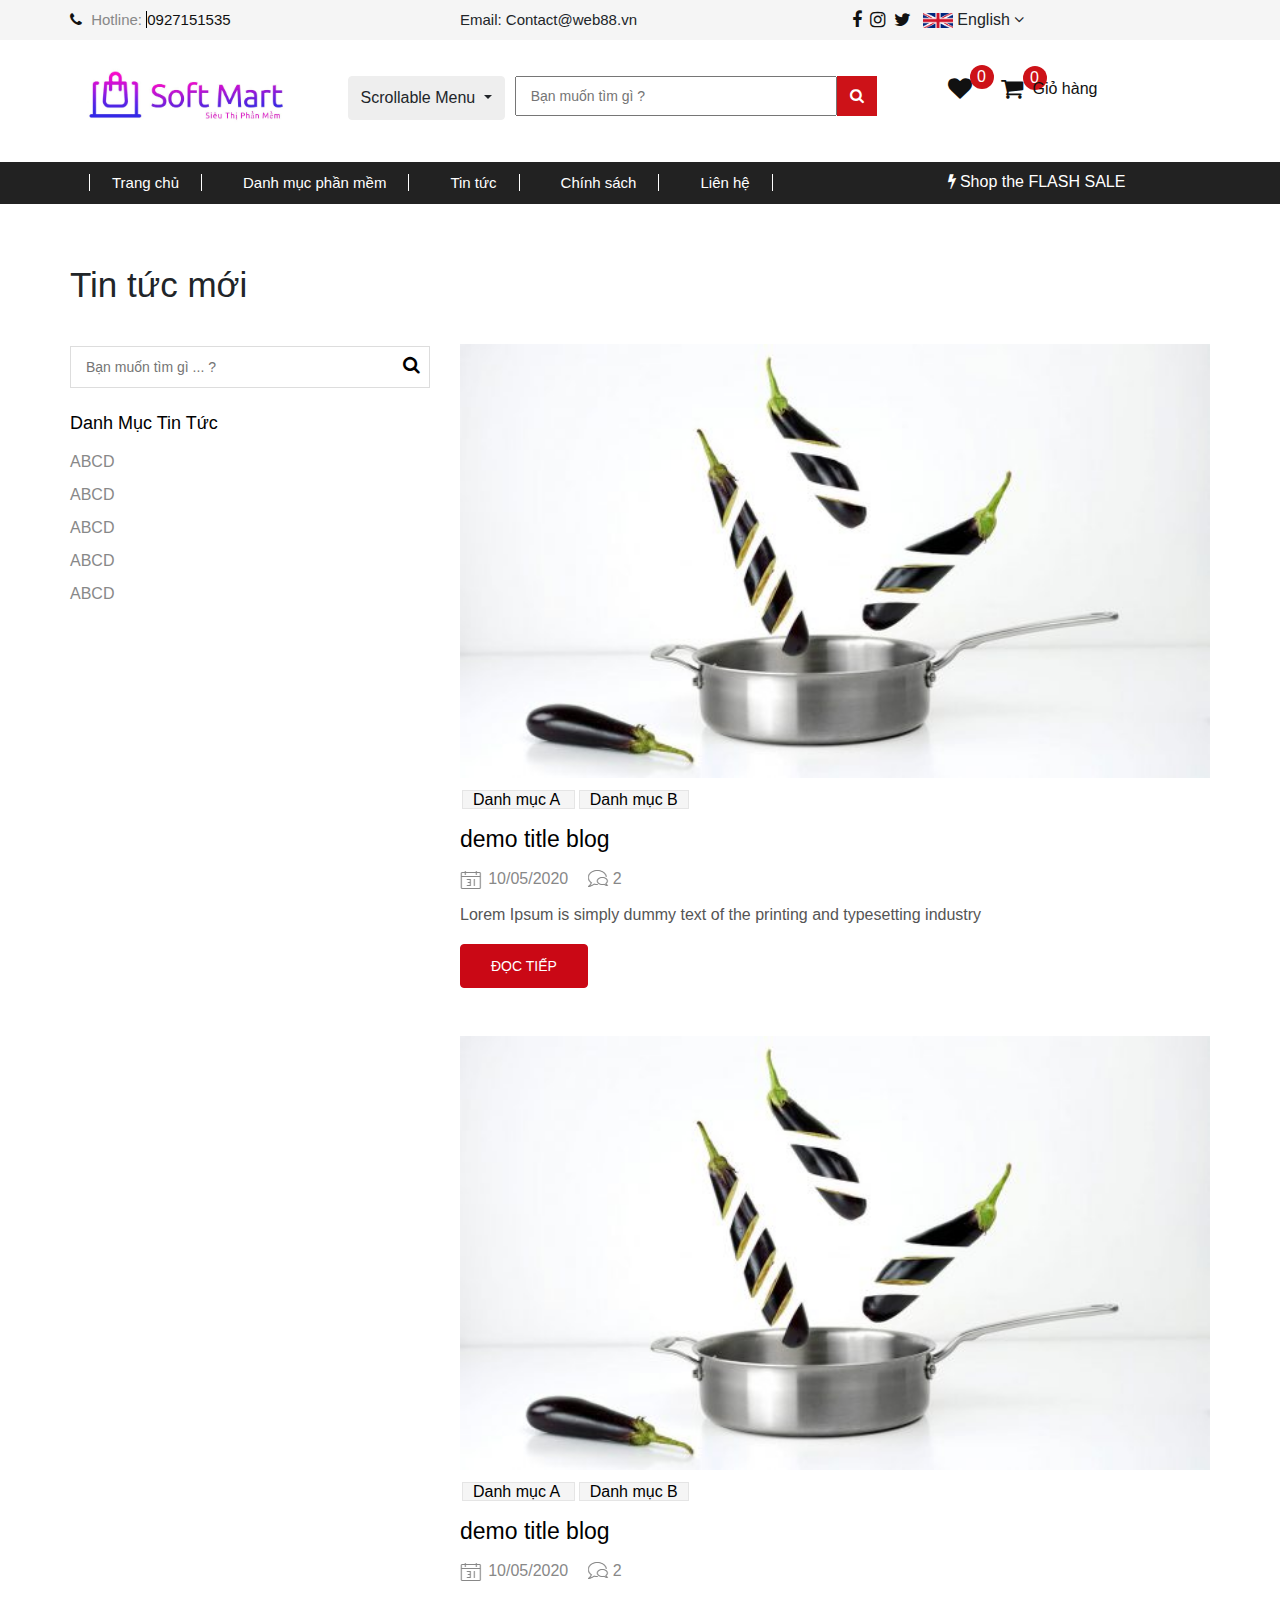
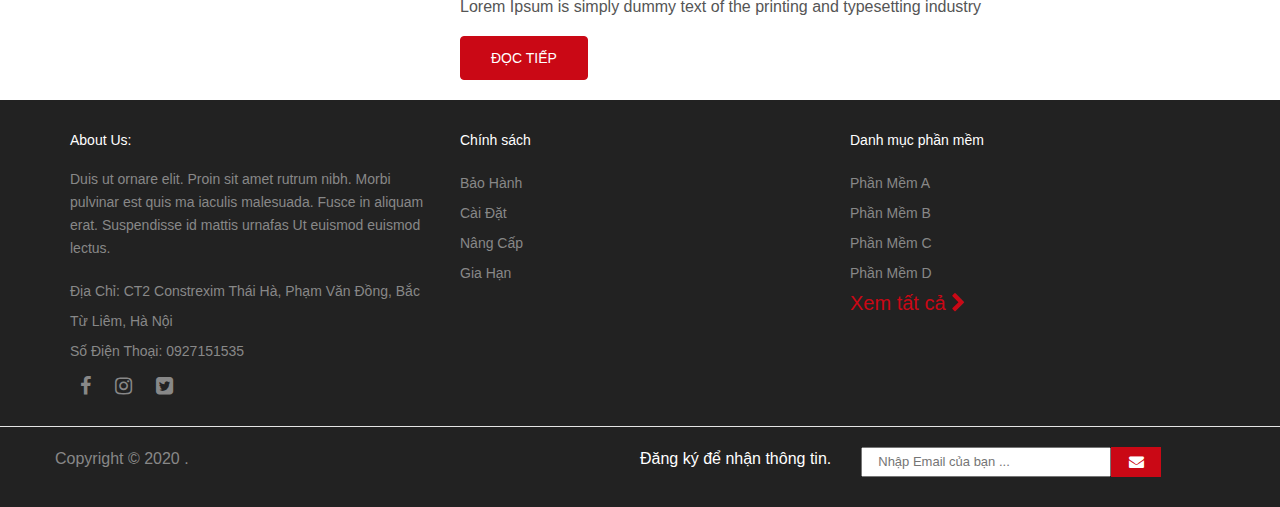
<file: blog.html>
<!DOCTYPE html>
<html lang="en">
<head>
    <meta charset="UTF-8">
    <meta name="viewport" content="width=device-width, initial-scale=1.0">
    <!-- link BS4 -->
    <link rel="stylesheet" href="https://stackpath.bootstrapcdn.com/bootstrap/4.4.1/css/bootstrap.min.css" integrity="sha384-Vkoo8x4CGsO3+Hhxv8T/Q5PaXtkKtu6ug5TOeNV6gBiFeWPGFN9MuhOf23Q9Ifjh" crossorigin="anonymous">
    <!-- link fontawesome -->
    <link rel="stylesheet" href="https://cdnjs.cloudflare.com/ajax/libs/font-awesome/4.7.0/css/font-awesome.min.css">
    <!-- My css -->
    <link rel="stylesheet" href="assets/css/style.css">
    <link rel="stylesheet" href="assets/css/reset.css">
    <link rel="stylesheet" href="assets/css/reponsive-menu.css">
    <title> Tin tức </title>
</head>
<body>

<!-- topbar -->
        <div class="container-fluid top__bar--box">
            <div class="container">
                <div class="row top__bar">
                    <div class="col-md-4 top__bar-left">
                        <p class="top__bar-left--phone">
                            <i class="fa fa-phone icon__phone"></i>
                            <span class="top__bar-left--text">
                                Hotline: 
                            </span>
                            0927151535
                        </p>
                    </div>
                    <div class="col-md-4 top__bar-middle">
                        <p class="top__bar-middle--email">
                            Email: Contact@web88.vn
                        </p>
                    </div>
                    <div class="col-md-4 top__bar-right">
                        <div class="top__bar-right--social">
                            <a href=""><i class="fa fa-facebook"></i></a>
                            <a href=""><i class="fa fa-instagram"></i></a>
                            <a href=""><i class="fa fa-twitter"></i></a>
                        </div>
                        <div class="top__bar-right--language">
                            <img src="assets/img/en.png" class="img-fluid img__language" alt="USA" />
                            <span>
                                English
                                <i class="fa fa-angle-down"></i>
                            </span>
                        </div>
                    </div>
                </div>
            </div>
        </div>
        <!-- header-main -->
        <div class="container header-main">
            <div class="row header-main">
                <!-- logo -->
                <div class="col-md-3 header__logo">
                    <a href="index.html" class="header__logo--link">
                        <img src="assets/img/90e338a0349acec4978b.jpg" class="img-fluid header__logo--img" alt="logo" />
                    </a>
                </div>
                <!-- box search -->
                <div class="col-md-6 header__search">
                    <div class="btn-group">
                        <button type="button" class="btn btn-default dropdown-toggle" data-toggle="dropdown">Scrollable Menu <span class="caret"></span></button>
                        <ul class="dropdown-menu scrollable-menu" role="menu">
                            <li><a href="#">Action</a></li>
                            <li><a href="#">Another action</a></li>
                            <li><a href="#">Something else here</a></li>
                            <li><a href="#">Action</a></li>
                            <li><a href="#">Another action</a></li>
                            <li><a href="#">Something else here</a></li>
                            <li><a href="#">Action</a></li>
                            <li><a href="#">Another action</a></li>
                            <li><a href="#">Something else here</a></li>
                            <li><a href="#">Action</a></li>
                            <li><a href="#">Another action</a></li>
                            <li><a href="#">Something else here</a></li>
                            <li><a href="#">Action</a></li>
                            <li><a href="#">Another action</a></li>
                        </ul>
                    </div>
                    <div class="box__search">
                        <input type="text" class="import__search" placeholder="Bạn muốn tìm gì ?" />
                        <button type="submit" class="submit__search">
                            <i class="fa fa-search submit__search--icon"></i>
                        </button>
                    </div>
                </div>
                <div class="col-md-3 header__right">
                    <a href="" class="top-wishlist">
                        <i class="fa fa-heart header__right--icon"></i>

                        <span class="header__right--number1">0</span>
                    </a>
                    <a href="" class="top-cart">
                        <i class="fa fa-shopping-cart header__right--icon"></i>
                        <span class="header__right--number2">0</span>
                        <p class="top-cart--info">
                            Giỏ hàng
                        </p>
                    </a>
                </div>
            </div>
        </div>
        <!-- menu -->
        <div class="container-fluid main-menu">
            <!-- main menu -->
            <div class="container main-menu">
                <div class="row">
                    <ul class="top__menu col-md-9">
                        <li class="menu__item">
                            <a href="index.html" class="menu__link menu__link--home"> Trang chủ</a>
                        </li>
                        <li class="menu__item">
                            <a href="shop.html" class="menu__link"> Danh mục phần mềm </a>
                            <ul class="mega__menu">
                                <div class="row row__mega__menu">
                                    <div class="col-md-4 column__mega__menu">
                                        <li class="mega__menu--item">
                                            <a href="" class="mega__menu--link mega__menu--title">
                                                Phần mềm ERP1
                                            </a>
                                        </li>
                                        <li class="mega__menu--item">
                                            <a href="" class="mega__menu--link"> Phần mềm ERP1 </a>
                                        </li>
                                        <li class="mega__menu--item">
                                            <a href="" class="mega__menu--link"> Phần mềm ERP1 </a>
                                        </li>
                                        <li class="mega__menu--item">
                                            <a href="" class="mega__menu--link"> Phần mềm ERP1 </a>
                                        </li>
                                        <li class="mega__menu--item">
                                            <a href="" class="mega__menu--link"> Phần mềm ERP1 </a>
                                        </li>
                                    </div>
                                    <div class="col-md-4 column__mega__menu mega__menu--title">
                                        <li class="mega__menu--item">
                                            <a href="" class="mega__menu--link mega__menu--title">
                                                Phần mềm ERP1
                                            </a>
                                        </li>
                                        <li class="mega__menu--item">
                                            <a href="" class="mega__menu--link"> Phần mềm ERP1 </a>
                                        </li>
                                        <li class="mega__menu--item">
                                            <a href="" class="mega__menu--link"> Phần mềm ERP1 </a>
                                        </li>
                                        <li class="mega__menu--item">
                                            <a href="" class="mega__menu--link"> Phần mềm ERP1 </a>
                                        </li>
                                        <li class="mega__menu--item">
                                            <a href="" class="mega__menu--link"> Phần mềm ERP1 </a>
                                        </li>
                                    </div>
                                    <div class="col-md-4 column__mega__menu mega__menu--title">
                                        <li class="mega__menu--item">
                                            <a href="" class="mega__menu--link mega__menu--title">
                                                Phần mềm ERP1
                                            </a>
                                        </li>
                                        <li class="mega__menu--item">
                                            <a href="" class="mega__menu--link"> Phần mềm ERP1 </a>
                                        </li>
                                        <li class="mega__menu--item">
                                            <a href="" class="mega__menu--link"> Phần mềm ERP1 </a>
                                        </li>
                                        <li class="mega__menu--item">
                                            <a href="" class="mega__menu--link"> Phần mềm ERP1 </a>
                                        </li>
                                        <li class="mega__menu--item">
                                            <a href="" class="mega__menu--link"> Phần mềm ERP1 </a>
                                        </li>
                                    </div>
                                </div>
                            </ul>
                        </li>
                        <li class="menu__item">
                            <a href="blog.html" class="menu__link"> Tin tức </a>
                        </li>
                        <li class="menu__item">
                            <a href="policy.html" class="menu__link"> Chính sách </a>
                            <ul class="sub__menu ">
                                <li class="sub__menu--link">
                                    <a href="" class="sub__menu--link">
                                        Bảo hành
                                    </a>
                                </li>
                                <li class="sub__menu--link">
                                    <a href="" class="sub__menu--link">
                                        Cài đặt
                                    </a>
                                </li>
                                <li class="sub__menu--link">
                                    <a href="" class="sub__menu--link">
                                        Nâng cấp
                                    </a>
                                </li>
                                <li class="sub__menu--link">
                                    <a href="" class="sub__menu--link">
                                        Gia hạn
                                    </a>
                                </li>
                            </ul>
                        </li>
                        <li class="menu__item">
                            <a href="contact.html" class="menu__link"> Liên hệ </a>
                        </li>
                    </ul>
                    <div class="col-md-3">
                        <a href="" class="main-menu--link">
                            <i class="fa fa-bolt"></i>
                            Shop the FLASH SALE
                            <!-- <span class="btn-rp-menu" style="font-size:30px;cursor:pointer" onclick="openNav()">&#9776;</span> -->
                        </a>
                        
                    </div>
                </div>
            </div>
        </div>
        
        <!-- responsive menu -->
        <div class="menu-mobile clearfix">
            <button class="openbtn" onclick="openNav()">☰</button> 
            <div class="menu-mobile-img">
                <img src="assets/img/90e338a0349acec4978b.jpg">
            </div>
            <div class="menu-mobile-input">
                <button><i class="fa fa-search"></i></button>

                <button><i class="fa fa-shopping-cart"></i></button>
                <span class="shop-span">10</span>
            </div>
        </div>

        <div id="mySidepanel" class="sidepanel">
            <a href="javascript:void(0)" class="closebtn" onclick="closeNav()">×</a>
            <a href="#">Trang chủ</a>
            <button class="dropdown-btn">Danh mục
                <i class="fa fa-caret-down"></i>
            </button>
            <div class="dropdown-container">
                <a href="#">Phần mềm 1</a>
                <a href="#">Phần mềm 2</a>
                <a href="#">Phần mềm 3</a>
            </div>
            <a href="#">Tin tức</a>

            <button class="dropdown-btn">Chính sách
                <i class="fa fa-caret-down"></i>
            </button>
            <div class="dropdown-container">
                <a href="#">Bảo hành</a>
                <a href="#">Cài đặt</a>
                <a href="#">Nâng cấp</a>
                <a href="#">Gia hạn</a>
            </div>
            <a href="#">Liên hệ</a>
            <button class="dropdown-btn">Ngôn Ngữ
                <i class="fa fa-caret-down"></i>
            </button>
            <div class="dropdown-container">
                <a href="#">Vie</a>
                <a href="#">Eng</a>
            </div>
        </div>


<!-- content web -->
<div class="container-fluid">
    <div class="container">
        <div class="row mt-20">
            <!-- left layout -->
            <div class="col-md-4 sidebar left-layout">
                <h1 class="sidebar__headding">
                    Tin tức mới
                </h1>
                <div class="search-blog--box">
                    <input type="search" name="" id="" class="form__search" placeholder="Bạn muốn tìm gì ... ?">
                    <button type="submit" class="btn--blog">
                        <i class="fa fa-search btn--blog--icon"></i>
                    </button>
                </div>   
                    <h3 class="sidebar__title pt-20">
                        Danh mục tin tức
                    </h3>
                    <ul class="ct__blog--box">
                        <li class="ct__blog--item">
                            <a href="" class="ct__blog--link">
                                ABCD
                            </a>
                        </li>
                        <li class="ct__blog--item">
                            <a href="" class="ct__blog--link">
                                ABCD
                            </a>
                        </li>
                        <li class="ct__blog--item">
                            <a href="" class="ct__blog--link">
                                ABCD
                            </a>
                        </li>
                        <li class="ct__blog--item">
                            <a href="" class="ct__blog--link">
                                ABCD
                            </a>
                        </li>
                        <li class="ct__blog--item">
                            <a href="" class="ct__blog--link">
                                ABCD
                            </a>
                        </li>
                    </ul>
                </div>
                <!-- right layout -->
            <div class="col-md-8 article right-layout" >
                <div class="blog__box">
                    <img src="assets/img/blog-01-570x330.jpeg" class="img-fluid blog__img" alt="">
                    <div class="entry-category">
                        <a href="" class="btn-entry">
                            Danh mục A
                        </a>
                        <a href="" class="btn-entry">
                            Danh mục B
                        </a>
                    </div>
                    <h3 class="entry-title">
                        demo title blog
                    </h3>
                        <ul class="entry-meta-list">
                            <li class="entry-date">
                                <a href="" class="entry-icon">
                                    <img src="assets/img/icon-calender.png" class="entry-img" alt="">

                                </a>
                                10/05/2020
                            </li>
                            <li class="entry-cmt">
                                <a href="" class="entry-icon">
                                    <img src="assets/img/commetn-calender.png" class="entry-img" alt="">
                                </a>
                                2
                            </li>
                        </ul>
                        <p class="entry-description">
                            Lorem Ipsum is simply dummy text of the printing and typesetting industry
                        </p>
                        <a href="" class="btn entry-readmore">
                            Đọc tiếp
                        </a>
                </div>
                <div class="blog__box mt-5">
                    <img src="assets/img/blog-01-570x330.jpeg" class="img-fluid blog__img" alt="">
                    <div class="entry-category">
                        <a href="" class="btn-entry">
                            Danh mục A
                        </a>
                        <a href="" class="btn-entry">
                            Danh mục B
                        </a>
                    </div>
                    <h3 class="entry-title">
                        demo title blog
                    </h3>
                        <ul class="entry-meta-list">
                            <li class="entry-date">
                                <a href="" class="entry-icon">
                                    <img src="assets/img/icon-calender.png" class="entry-img" alt="">

                                </a>
                                10/05/2020
                            </li>
                            <li class="entry-cmt">
                                <a href="" class="entry-icon">
                                    <img src="assets/img/commetn-calender.png" class="entry-img" alt="">
                                </a>
                                2
                            </li>
                        </ul>
                        <p class="entry-description">
                            Lorem Ipsum is simply dummy text of the printing and typesetting industry
                        </p>
                        <a href="" class="btn entry-readmore">
                            Đọc tiếp
                        </a>
                </div>
            </div>
            
        </div>
    </div>
</div>
<!-- footer -->
        <!-- add 'footer' snippet in css -->
        <div class="footer-v1 bg-img footer__wrap">
            <div class="footer no-margin">
                <div class="container">
                    <div class="row pt-40 pt-20">
                        <div class="col-md-4 footer__column">
                            <div class="headline">
                                <h3 class="headline--title">
                                    About Us:
                                </h3>
                                <p class="headline--detail">
                                    Duis ut ornare elit. Proin sit amet rutrum nibh. Morbi pulvinar est quis ma iaculis malesuada. Fusce in aliquam erat. Suspendisse id mattis urnafas Ut euismod euismod lectus.
                                </p>
                            </div>
                            <ul class="list-unstyled link-list">
                                <li>
                                    <a href="#">Địa chỉ: CT2 Constrexim Thái Hà, Phạm Văn Đồng, Bắc Từ Liêm, Hà Nội</a>
                                </li>
                                <li><a href="#">Số điện thoại: 0927151535</a></li>
                                <li>
                                    <a href="#" class="footer__social">
                                        <i class="fa fa-facebook footer__social--icon"></i>
                                        <i class="fa fa-instagram footer__social--icon"></i>
                                        <i class="fa fa-twitter-square footer__social--icon"></i>
                                    </a>
                                </li>
                            </ul>
                        </div>
                        <div class="col-md-4 footer__column">
                            <div class="headline">
                                <h3 class="headline--title">
                                    Chính sách
                                </h3>
                            </div>
                            <ul class="list-unstyled link-list">
                                <li><a href="#">Bảo hành</a></li>
                                <li><a href="">Cài đặt</a></li>
                                <li><a href="">Nâng cấp</a></li>
                                <li><a href="">Gia hạn</a></li>
                            </ul>
                        </div>
                        <div class="col-md-4 footer__column">
                            <div class="headline">
                                <h3 class="headline--title">
                                    Danh mục phần mềm
                                </h3>
                            </div>
                            <ul class="list-unstyled link-list">
                                <li><a href="#"> Phần mềm A </a></li>
                                <li><a href="#">Phần mềm B </a></li>
                                <li><a href="#">Phần mềm C</a></li>
                                <li><a href="#">Phần mềm D</a></li>
                                <a href="" class="footer__readmore--category"> Xem tất cả <i class="fa fa-chevron-right"></i></a>
                            </ul>
                        </div>
                    </div>
                </div>
            </div>
            <!-- footer bottom -->
            <div class="container-fluid footer__bottom-hr">
                <div class="container">
                    <div class="row footer__bottom">
                        <div class="col-md-6 pt-20">
                            <p class="footer__coppyright">
                                Copyright © 2020 .
                            </p>
                        </div>
                        <div class="col-md-6 footer__flow pt-20">
                            <div class="footer__flow--bell">
                                <p class="footer__flow--text">
                                    Đăng ký để nhận thông tin.
                                </p>
                            </div>
                            <div class="footer__flow--box">
                                <input type="text" class="footer__flow--form" placeholder="Nhập Email của bạn ..." />
                                <button type="submit" class="footer__flow--btn">
                                    <i class="fa fa-envelope footer__flow--icon"></i>
                                </button>
                            </div>
                        </div>
                    </div>
                </div>
            </div>
        </div>
    <script src="https://code.jquery.com/jquery-3.2.1.slim.min.js" integrity="sha384-KJ3o2DKtIkvYIK3UENzmM7KCkRr/rE9/Qpg6aAZGJwFDMVNA/GpGFF93hXpG5KkN" crossorigin="anonymous"></script>
    <script src="https://cdnjs.cloudflare.com/ajax/libs/popper.js/1.12.9/umd/popper.min.js" integrity="sha384-ApNbgh9B+Y1QKtv3Rn7W3mgPxhU9K/ScQsAP7hUibX39j7fakFPskvXusvfa0b4Q" crossorigin="anonymous"></script>
    <script src="https://maxcdn.bootstrapcdn.com/bootstrap/4.0.0/js/bootstrap.min.js" integrity="sha384-JZR6Spejh4U02d8jOt6vLEHfe/JQGiRRSQQxSfFWpi1MquVdAyjUar5+76PVCmYl" crossorigin="anonymous"></script>

    <script type="text/javascript">
            function openNav() {
              document.getElementById("mySidepanel").style.width = "250px";
            }

            function closeNav() {
              document.getElementById("mySidepanel").style.width = "0";
            }
        </script>
        <script>
        /* Loop through all dropdown buttons to toggle between hiding and showing its dropdown content - This allows the user to have multiple dropdowns without any conflict */
        var dropdown = document.getElementsByClassName("dropdown-btn");
        var i;

        for (i = 0; i < dropdown.length; i++) {
          dropdown[i].addEventListener("click", function() {
          this.classList.toggle("active-1");
          var dropdownContent = this.nextElementSibling;
          if (dropdownContent.style.display === "block") {
          dropdownContent.style.display = "none";
          } else {
          dropdownContent.style.display = "block";
          }
          });
        }
        </script>
</body>
</html>
</file>
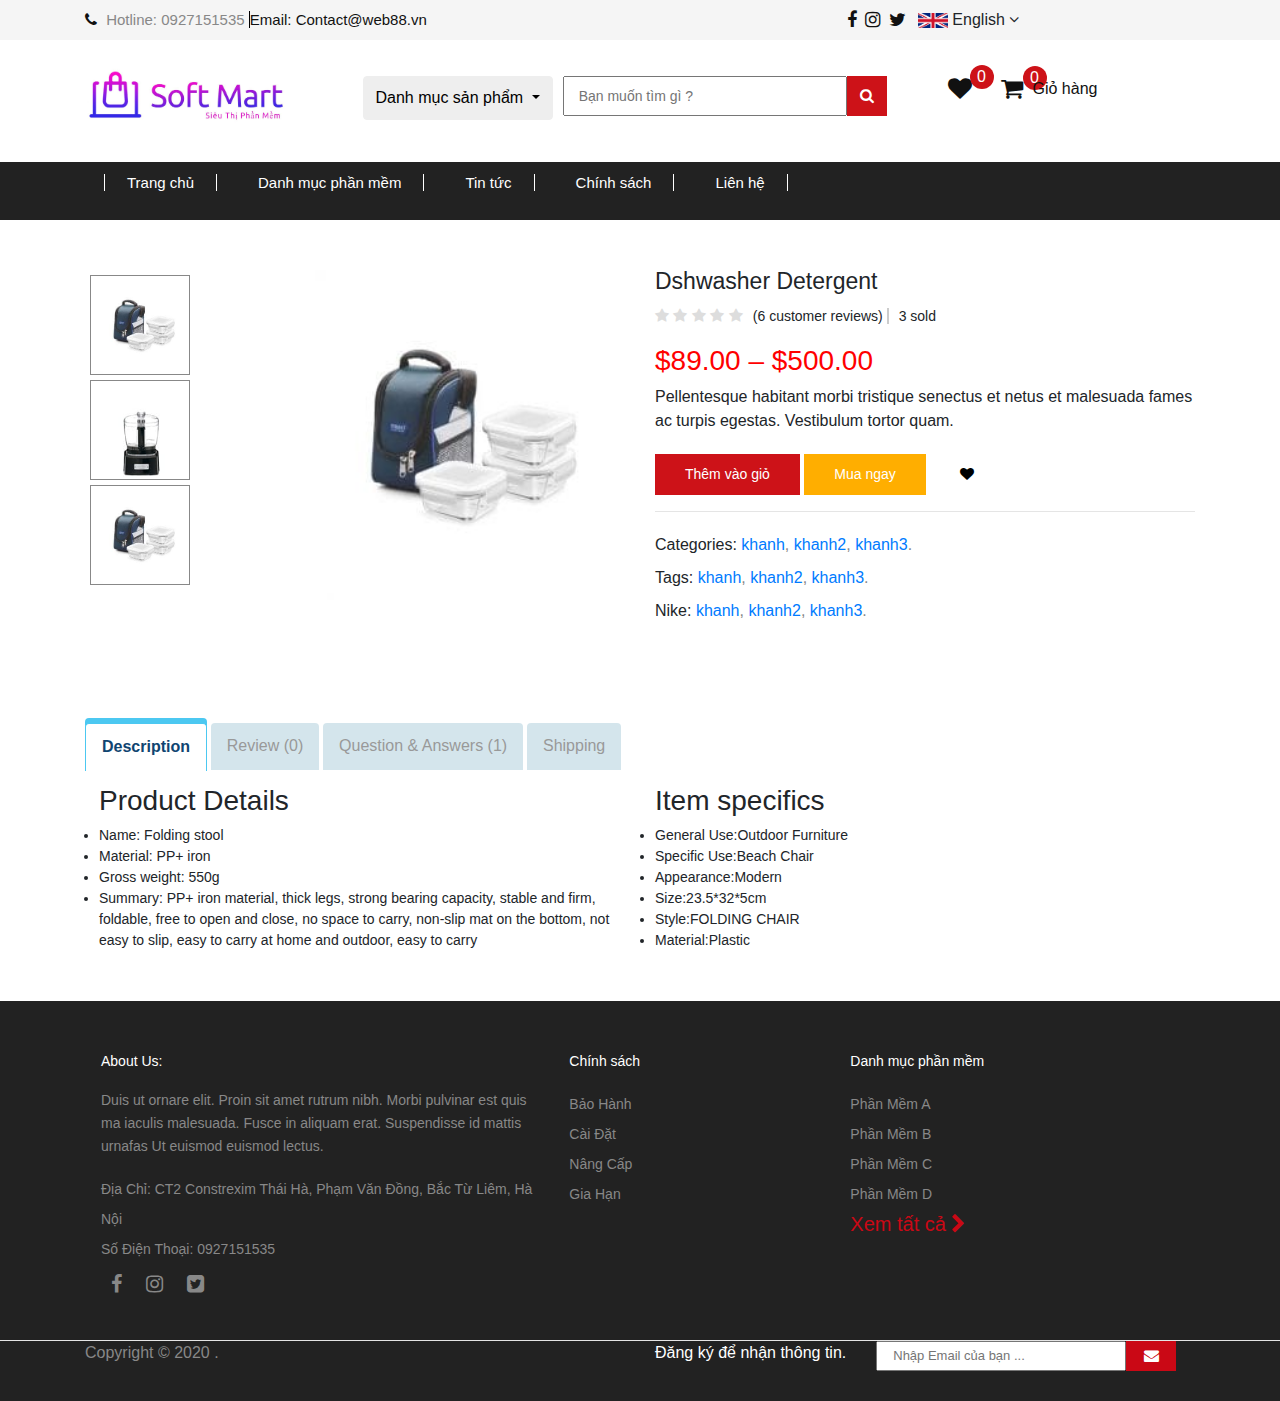
<file: chi-tiet-sp.html>
<!DOCTYPE html>
<html>
<head>
	<title>Chi Tiết Sản Phẩm</title>
	<meta charset="utf-8">
	<meta name="viewport" content="width=device-width, initial-scale=1.0">
	<link rel="stylesheet" href="https://cdnjs.cloudflare.com/ajax/libs/font-awesome/4.7.0/css/font-awesome.min.css">
	<link rel="stylesheet" href="https://maxcdn.bootstrapcdn.com/bootstrap/4.0.0/css/bootstrap.min.css" integrity="sha384-Gn5384xqQ1aoWXA+058RXPxPg6fy4IWvTNh0E263XmFcJlSAwiGgFAW/dAiS6JXm" crossorigin="anonymous">
	<link rel="stylesheet" href="assets/css/style.css">
	<link rel="stylesheet" type="text/css" href="assets/css/style-k.css">
	<link rel="stylesheet" href="assets/css/img-product-detail.css">
</head>
<body>
	 <!-- topbar -->
	 <div class="container-fluid top__bar--box">
		<div class="container">
			<div class="row top__bar">
				<div class="col-md-4 top__bar-left">
					<p class="top__bar-left--phone">
						<i class="fa fa-phone icon__phone"></i>
						<span class="top__bar-left--text">
							Hotline: 0927151535
						</span>
						

						<span> Email: Contact@web88.vn</span>
					   
					</p>

				</div>
				<div class="col-md-4 top__bar-middle">
				   
				</div>
				<div class="col-md-4 top__bar-right">
					<div class="top__bar-right--social">
						<a href=""><i class="fa fa-facebook"></i></a>
						<a href=""><i class="fa fa-instagram"></i></a>
						<a href=""><i class="fa fa-twitter"></i></a>
					</div>
					<div class="top__bar-right--language">
						<img src="assets/img/en.png" class="img-fluid img__language" alt="USA" />
						<span>
							English
							<i class="fa fa-angle-down"></i>
						</span>
					</div>
				</div>
			</div>
		</div>
	</div>
	<!-- header-main -->
	<div class="container header-main">
		<div class="row header-main">
			<!-- logo -->
			<div class="col-md-3 header__logo">
				<a href="index.html" class="header__logo--link">
					<img src="assets/img/90e338a0349acec4978b.jpg" class="img-fluid header__logo--img" alt="logo" />
				</a>
			</div>
			<!-- box search -->
			<div class="col-md-6 header__search">
				<div class="btn-group">
					<button type="button" class="btn btn-default dropdown-toggle" data-toggle="dropdown">Danh mục sản phẩm <span class="caret"></span></button>
					<ul class="dropdown-menu scrollable-menu" role="menu">
						<li><a href="#">Phần mềm ERP 1</a></li>
						<li><a href="#">Phần mềm ERP 2</a></li>
						<li><a href="#">Phần mềm ERP 3</a></li>
						<li><a href="#">Phần mềm ERP 4</a></li>
						<li><a href="#">Phần mềm ERP 5</a></li>
					</ul>
				</div>
				<div class="box__search">
					<input type="text" class="import__search" placeholder="Bạn muốn tìm gì ?" />
					<button type="submit" class="submit__search">
						<i class="fa fa-search submit__search--icon"></i>
					</button>
				</div>
			</div>
			<div class="col-md-3 header__right">
				<a href="" class="top-wishlist">
					<i class="fa fa-heart header__right--icon"></i>

					<span class="header__right--number1">0</span>
				</a>
				<a href="" class="top-cart">
					<i class="fa fa-shopping-cart header__right--icon"></i>
					<span class="header__right--number2">0</span>
					<p class="top-cart--info">
						Giỏ hàng
					</p>
				</a>
			</div>
		</div>
	</div>
	<!-- menu -->
	<div class="container-fluid main-menu">
		<!-- main menu -->
		<div class="container main-menu">
			<div class="row">
				<ul class="top__menu col-md-9">
					<li class="menu__item">
						<a href="index.html" class="menu__link menu__link--home"> Trang chủ</a>
					</li>
					<li class="menu__item">
						<a href="shop.html" class="menu__link"> Danh mục phần mềm </a>
						<ul class="mega__menu">
							<div class="row row__mega__menu">
								<div class="col-md-4 column__mega__menu">
									<li class="mega__menu--item">
										<a href="" class="mega__menu--link mega__menu--title">
											Phần mềm ERP1
										</a>
									</li>
									<li class="mega__menu--item">
										<a href="" class="mega__menu--link"> Phần mềm ERP1 </a>
									</li>
									<li class="mega__menu--item">
										<a href="" class="mega__menu--link"> Phần mềm ERP1 </a>
									</li>
									<li class="mega__menu--item">
										<a href="" class="mega__menu--link"> Phần mềm ERP1 </a>
									</li>
									<li class="mega__menu--item">
										<a href="" class="mega__menu--link"> Phần mềm ERP1 </a>
									</li>
								</div>
								<div class="col-md-4 column__mega__menu mega__menu--title">
									<li class="mega__menu--item">
										<a href="" class="mega__menu--link mega__menu--title">
											Phần mềm ERP1
										</a>
									</li>
									<li class="mega__menu--item">
										<a href="" class="mega__menu--link"> Phần mềm ERP1 </a>
									</li>
									<li class="mega__menu--item">
										<a href="" class="mega__menu--link"> Phần mềm ERP1 </a>
									</li>
									<li class="mega__menu--item">
										<a href="" class="mega__menu--link"> Phần mềm ERP1 </a>
									</li>
									<li class="mega__menu--item">
										<a href="" class="mega__menu--link"> Phần mềm ERP1 </a>
									</li>
								</div>
								<div class="col-md-4 column__mega__menu mega__menu--title">
									<li class="mega__menu--item">
										<a href="" class="mega__menu--link mega__menu--title">
											Phần mềm ERP1
										</a>
									</li>
									<li class="mega__menu--item">
										<a href="" class="mega__menu--link"> Phần mềm ERP1 </a>
									</li>
									<li class="mega__menu--item">
										<a href="" class="mega__menu--link"> Phần mềm ERP1 </a>
									</li>
									<li class="mega__menu--item">
										<a href="" class="mega__menu--link"> Phần mềm ERP1 </a>
									</li>
									<li class="mega__menu--item">
										<a href="" class="mega__menu--link"> Phần mềm ERP1 </a>
									</li>
								</div>
							</div>
						</ul>
					</li>
					<li class="menu__item">
						<a href="blog.html" class="menu__link"> Tin tức </a>
					</li>
					<li class="menu__item">
						<a href="policy.html" class="menu__link"> Chính sách </a>
						<ul class="sub__menu ">
							<li class="sub__menu--link">
								<a href="" class="sub__menu--link">
									Bảo hành
								</a>
							</li>
							<li class="sub__menu--link">
								<a href="" class="sub__menu--link">
									Cài đặt
								</a>
							</li>
							<li class="sub__menu--link">
								<a href="" class="sub__menu--link">
									Nâng cấp
								</a>
							</li>
							<li class="sub__menu--link">
								<a href="" class="sub__menu--link">
									Gia hạn
								</a>
							</li>
						</ul>
					</li>
					<li class="menu__item">
						<a href="contact.html" class="menu__link"> Liên hệ </a>
					</li>
				</ul>
				<div class="col-md-3">
				 
				</div>
			</div>
		</div>
	</div>
	
	<!-- responsive menu -->
	<div class="menu-mobile clearfix">
		<button class="openbtn" onclick="openNav()">☰</button> 
		<div class="menu-mobile-img">
			<img src="assets/img/90e338a0349acec4978b.jpg">
		</div>
		<div class="menu-mobile-input">
			<button><i class="fa fa-search"></i></button>

			<button><i class="fa fa-shopping-cart"></i></button>
			<span class="shop-span">10</span>
		</div>
	</div>

	<div id="mySidepanel" class="sidepanel">
		<a href="javascript:void(0)" class="closebtn" onclick="closeNav()">×</a>
		<a href="#">Trang chủ</a>
		<button class="dropdown-btn">Danh mục
			<i class="fa fa-caret-down"></i>
		</button>
		<div class="dropdown-container">
			<a href="#">Phần mềm 1</a>
			<a href="#">Phần mềm 2</a>
			<a href="#">Phần mềm 3</a>
		</div>
		<a href="#">Tin tức</a>

		<button class="dropdown-btn">Chính sách
			<i class="fa fa-caret-down"></i>
		</button>
		<div class="dropdown-container">
			<a href="#">Bảo hành</a>
			<a href="#">Cài đặt</a>
			<a href="#">Nâng cấp</a>
			<a href="#">Gia hạn</a>
		</div>
		<a href="#">Liên hệ</a>
		<button class="dropdown-btn">Ngôn Ngữ
			<i class="fa fa-caret-down"></i>
		</button>
		<div class="dropdown-container">
			<a href="#">Vie</a>
			<a href="#">Eng</a>
		</div>
	</div>

		<div class="ct-banner pb-5">
			<div class="container">
				<div class="row">
					<div class="col-md-6">
						<div class="container-img">
							<ul class="thumb">
								<li><a href="assets/img/product-demo1.jpg" target="imgBox"> <img src="assets/img/product-demo1.jpg" alt=""> </a></li>
								<li><a href="assets/img/category demo.jpg" target="imgBox"> <img src="assets/img/category demo.jpg" alt=""> </a></li>
								<li><a href="assets/img/product-demo1.jpg" target="imgBox"> <img src="assets/img/product-demo1.jpg" alt=""> </a></li>
							</ul>
							<div class="imgBox">
								<img src="assets/img/product-demo1.jpg" alt="" srcset="">
							</div>
							
						</div>
					</div>
					<div class="col-md-6">
						<div class="detail mt-5">
							<h1>Dshwasher Detergent</h1>
							<div class="detail-star">
								<div class="ratingStarContainer">
									<input type="radio" name="starRating-2" id="star1">
									<label for="star1"><i class="fa fa-star"></i></label>
									<input type="radio" name="starRating-2" id="star2">
									<label for="star2"><i class="fa fa-star"></i></label>
									<input type="radio" name="starRating-2" id="star3">
									<label for="star3"><i class="fa fa-star"></i></label>
									<input type="radio" name="starRating-2" id="star4">
									<label for="star4"><i class="fa fa-star"></i></label>
									<input type="radio" name="starRating-2" id="star5">
									<label for="star5"><i class="fa fa-star"></i></label>
								</div>
								<div class="detail-star-span">
									<span class="detail-span"> (6 customer reviews) </span>
									<span> 3 sold</span>
								</div>
							</div>
						</div>
						<div class="detail-content mt-3">
							<h3>$89.00 – $500.00 </h3>
							<p>Pellentesque habitant morbi tristique senectus et netus et malesuada fames ac turpis egestas. Vestibulum tortor quam.</p>
						</div>
						<div class="detail-button">
							<button class="btn-1">Thêm vào giỏ</button>
							<button class="btn-2">Mua ngay</button>
							<button class="btn-3"><i class="fa fa-heart"></i></button>
							
						</div>
						<hr>
						<div class="detail-info mt-3">
							<span class="sku-wrapper">Categories:
								<span class="sku">
									<a href="#">khanh</a>,
									<a href="#">khanh2</a>,
									<a href="#">khanh3</a>.
								</span>
							</span>
							<span class="sku-wrapper">Tags:
								<span class="sku">
									<a href="#">khanh</a>,
									<a href="#">khanh2</a>,
									<a href="#">khanh3</a>.
								</span>
							</span>
							<span class="sku-wrapper">Nike:
								<span class="sku">
									<a href="#">khanh</a>,
									<a href="#">khanh2</a>,
									<a href="#">khanh3</a>.
								</span>
							</span>
						</div>
					</div>
				</div>
			</div>
		</div>
	<div class="container">
		<div class="ct-info">
			<div class="tabs mt-5">
			    <input id="tab1" type="radio" name="grp" checked="checked" />
			    <label for="tab1"><span>Description</span></label>
			    <div class="ct-info-content">
			    	<div class="row">
			    		<div class="col-md-6">
			    			<h3>Product Details</h3>
			    			<ul>
			    				<li>Name: Folding stool</li>
			    				<li>Material: PP+ iron</li>
			    				<li>Gross weight: 550g</li>
			    				<li>Summary: PP+ iron material, thick legs, strong bearing capacity, stable and firm, foldable, free to open and close, no space to carry, non-slip mat on the bottom, not easy to slip, easy to carry at home and outdoor, easy to carry</li>
			    			</ul>
			    		</div>
			    		<div class="col-md-6">
			    			<h3>Item specifics</h3>
			    			<ul>
			    				<li>General Use:Outdoor Furniture</li>
			    				<li>Specific Use:Beach Chair</li>
			    				<li>Appearance:Modern</li>
			    				<li>Size:23.5*32*5cm</li>
			    				<li>Style:FOLDING CHAIR</li>
			    				<li>Material:Plastic</li>
			    			</ul>
			    		</div>
			    	</div>
			    </div>

			    <input id="tab2" type="radio" name="grp" />
			    <label for="tab2"><span>Review (0)</span></label>
			    <div>Magni vel officiis expedita dolore adipisci nam praesentium id perspiciatis libero autem voluptatibus eligendi ea, illum, cum quos ducimus laboriosam itaque culpa recusandae a excepturi officia amet doloribus atque? Eaque?</div>

			    <input id="tab3" type="radio" name="grp" />
			    <label for="tab3"><span>Question & Answers (1)</span></label>
			    <div>Velit obcaecati tempore libero alias, non pariatur rem eligendi minima, labore harum at impedit beatae, modi ea quaerat voluptatum! Magni deserunt quaerat fuga rerum adipisci odit perferendis mollitia, molestiae explicabo.</div>

			    <input id="tab4" type="radio" name="grp" />
			    <label for="tab4"><span>Shipping</span></label>
			    <div>Accusamus recusandae quam cupiditate eius, aspernatur voluptates, provident odit autem, dolor nesciunt mollitia neque corrupti repudiandae eveniet? Iusto, iure? Impedit tempore ullam possimus rerum maxime quisquam autem nostrum delectus. Ullam.</div>
			</div>
		</div>
	</div>
	<!-- footer -->
        <!-- add 'footer' snippet in css -->
        <div class="footer-v1 bg-img footer__wrap">
            <div class="footer no-margin">
                <div class="container">
                    <div class="row pt-40 pt-20 pl-3">
                        <div class="col-md-5 footer__column">
                            <div class="headline">
                                <h3 class="headline--title">
                                    About Us:
                                </h3>
                                <p class="headline--detail">
                                    Duis ut ornare elit. Proin sit amet rutrum nibh. Morbi pulvinar est quis ma iaculis malesuada. Fusce in aliquam erat. Suspendisse id mattis urnafas Ut euismod euismod lectus.
                                </p>
                            </div>
                            <ul class="list-unstyled link-list">
                                <li>
                                    <a href="#">Địa chỉ: CT2 Constrexim Thái Hà, Phạm Văn Đồng, Bắc Từ Liêm, Hà Nội</a>
                                </li>
                                <li><a href="#">Số điện thoại: 0927151535</a></li>
                                <li>
                                    <a href="#" class="footer__social">
                                        <i class="fa fa-facebook footer__social--icon"></i>
                                        <i class="fa fa-instagram footer__social--icon"></i>
                                        <i class="fa fa-twitter-square footer__social--icon"></i>
                                    </a>
                                </li>
                            </ul>
                        </div>
                        <div class="col-md-3 col-6 footer__column">
                            <div class="headline">
                                <h3 class="headline--title">
                                    Chính sách
                                </h3>
                            </div>
                            <ul class="list-unstyled link-list">
                                <li><a href="#">Bảo hành</a></li>
                                <li><a href="">Cài đặt</a></li>
                                <li><a href="">Nâng cấp</a></li>
                                <li><a href="">Gia hạn</a></li>
                            </ul>
                        </div>
                        <div class="col-md-4 col-6 footer__column">
                            <div class="headline">
                                <h3 class="headline--title">
                                    Danh mục phần mềm
                                </h3>
                            </div>
                            <ul class="list-unstyled link-list">
                                <li><a href="#"> Phần mềm A </a></li>
                                <li><a href="#">Phần mềm B </a></li>
                                <li><a href="#">Phần mềm C</a></li>
                                <li><a href="#">Phần mềm D</a></li>
                                <a href="" class="footer__readmore--category"> Xem tất cả <i class="fa fa-chevron-right"></i></a>
                            </ul>
                        </div>
                    </div>
                </div>
            </div>
            <!-- footer bottom -->
            <div class="container-fluid footer__bottom-hr">
                <div class="container">
                    <div class="row footer__bottom">
                        <div class="col-md-6 pt-20">
                            <p class="footer__coppyright">
                                Copyright © 2020 .
                            </p>
                        </div>
                        <div class="col-md-6 footer__flow pt-20">
                            <div class="footer__flow--bell">
                                <p class="footer__flow--text">
                                    Đăng ký để nhận thông tin.
                                </p>
                            </div>
                            <div class="footer__flow--box">
                                <input type="text" class="footer__flow--form" placeholder="Nhập Email của bạn ..." />
                                <button type="submit" class="footer__flow--btn">
                                    <i class="fa fa-envelope footer__flow--icon"></i>
                                </button>
                            </div>
                        </div>
                    </div>
                </div>
            </div>
        </div>
	<script src="https://code.jquery.com/jquery-3.2.1.slim.min.js" integrity="sha384-KJ3o2DKtIkvYIK3UENzmM7KCkRr/rE9/Qpg6aAZGJwFDMVNA/GpGFF93hXpG5KkN" crossorigin="anonymous"></script>
	<script src="https://cdnjs.cloudflare.com/ajax/libs/popper.js/1.12.9/umd/popper.min.js" integrity="sha384-ApNbgh9B+Y1QKtv3Rn7W3mgPxhU9K/ScQsAP7hUibX39j7fakFPskvXusvfa0b4Q" crossorigin="anonymous"></script>
	<script src="https://maxcdn.bootstrapcdn.com/bootstrap/4.0.0/js/bootstrap.min.js" integrity="sha384-JZR6Spejh4U02d8jOt6vLEHfe/JQGiRRSQQxSfFWpi1MquVdAyjUar5+76PVCmYl" crossorigin="anonymous"></script>
	<script src="assets/js/product-detail.js"></script>
	<script
	src="https://code.jquery.com/jquery-3.5.1.js"
	integrity="sha256-QWo7LDvxbWT2tbbQ97B53yJnYU3WhH/C8ycbRAkjPDc="
	crossorigin="anonymous"></script>
</body>

	
	</html>
</file>
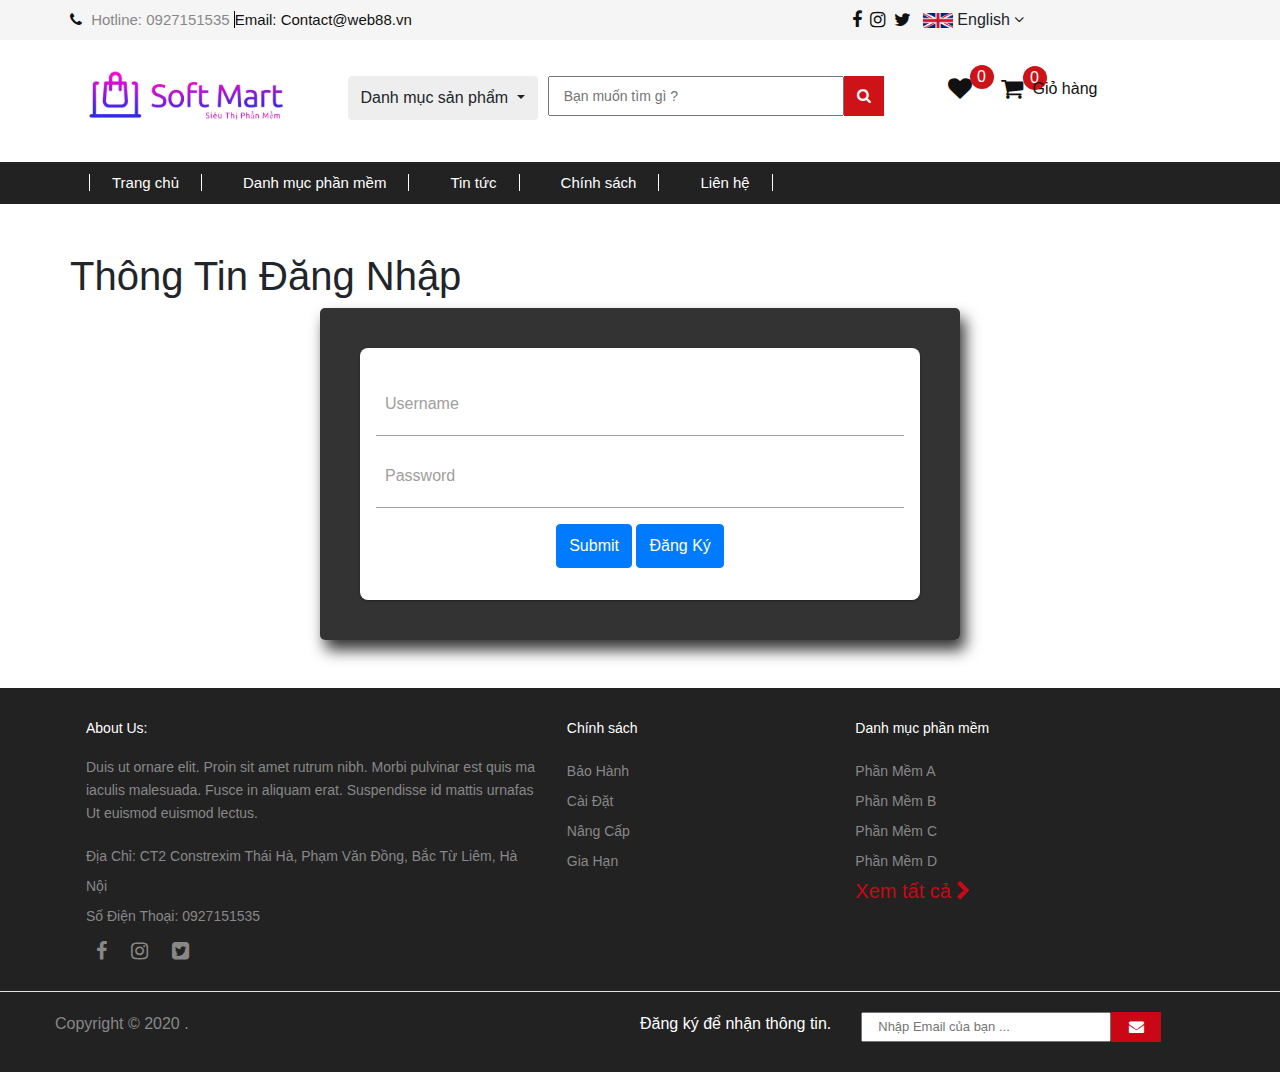
<file: login.html>
<!DOCTYPE html>
<html lang="en">
    <head>
        <meta charset="UTF-8" />
        <meta name="viewport" content="width=device-width, initial-scale=1.0" />
        <!-- link BS4 -->
        <link rel="stylesheet" href="https://stackpath.bootstrapcdn.com/bootstrap/4.4.1/css/bootstrap.min.css" integrity="sha384-Vkoo8x4CGsO3+Hhxv8T/Q5PaXtkKtu6ug5TOeNV6gBiFeWPGFN9MuhOf23Q9Ifjh" crossorigin="anonymous" />
        <!-- link fontawesome -->
        <link rel="stylesheet" href="https://cdnjs.cloudflare.com/ajax/libs/font-awesome/4.7.0/css/font-awesome.min.css" />
        <!-- My css -->
        <link rel="stylesheet" href="assets/css/style.css" />
        <link rel="stylesheet" href="assets/css/reset.css" />
        <link rel="stylesheet" href="assets/css/reponsive-menu.css">
        <link rel="stylesheet" type="text/css" href="assets/css/style-k.css">
        <title>Login</title>
    </head>
    <body>

        <!-- topbar -->
        <div class="container-fluid top__bar--box">
            <div class="container">
                <div class="row top__bar">
                    <div class="col-md-4 top__bar-left">
                        <p class="top__bar-left--phone">
                            <i class="fa fa-phone icon__phone"></i>
                            <span class="top__bar-left--text">
                                Hotline: 0927151535
                            </span>
                            

                            <span> Email: Contact@web88.vn</span>
                           
                        </p>

                    </div>
                    <div class="col-md-4 top__bar-middle">
                       
                    </div>
                    <div class="col-md-4 top__bar-right">
                        <div class="top__bar-right--social">
                            <a href=""><i class="fa fa-facebook"></i></a>
                            <a href=""><i class="fa fa-instagram"></i></a>
                            <a href=""><i class="fa fa-twitter"></i></a>
                        </div>
                        <div class="top__bar-right--language">
                            
                            <span>
                                <img src="assets/img/en.png" class="img-fluid img__language" alt="USA" />
                                English
                                <i class="fa fa-angle-down"></i>
                            </span>
                        </div>
                    </div>
                </div>
            </div>
        </div>
        <!-- header-main -->
        <div class="container header-main">
            <div class="row header-main">
                <!-- logo -->
                <div class="col-md-3 header__logo">
                    <a href="index.html" class="header__logo--link">
                        <img src="assets/img/90e338a0349acec4978b.jpg" class="img-fluid header__logo--img" alt="logo" />
                    </a>
                </div>
                <!-- box search -->
                <div class="col-md-6 header__search">
                    <div class="btn-group">
                        <button type="button" class="btn btn-default dropdown-toggle" data-toggle="dropdown">Danh mục sản phẩm <span class="caret"></span></button>
                        <ul class="dropdown-menu scrollable-menu" role="menu">
                            <li><a href="#">Action</a></li>
                            <li><a href="#">Another action</a></li>
                            <li><a href="#">Something else here</a></li>
                            <li><a href="#">Action</a></li>
                            <li><a href="#">Another action</a></li>
                            <li><a href="#">Something else here</a></li>
                            <li><a href="#">Action</a></li>
                            <li><a href="#">Another action</a></li>
                            <li><a href="#">Something else here</a></li>
                            <li><a href="#">Action</a></li>
                            <li><a href="#">Another action</a></li>
                            <li><a href="#">Something else here</a></li>
                            <li><a href="#">Action</a></li>
                            <li><a href="#">Another action</a></li>
                        </ul>
                    </div>
                    <div class="box__search">
                        <input type="text" class="import__search" placeholder="Bạn muốn tìm gì ?" />
                        <button type="submit" class="submit__search">
                            <i class="fa fa-search submit__search--icon"></i>
                        </button>
                    </div>
                </div>
                <div class="col-md-3 header__right">
                    <a href="" class="top-wishlist">
                        <i class="fa fa-heart header__right--icon"></i>

                        <span class="header__right--number1">0</span>
                    </a>
                    <a href="" class="top-cart">
                        <i class="fa fa-shopping-cart header__right--icon"></i>
                        <span class="header__right--number2">0</span>
                        <p class="top-cart--info">
                            Giỏ hàng
                        </p>
                    </a>
                </div>
            </div>
        </div>
        <!-- menu -->
        <div class="container-fluid main-menu">
            <!-- main menu -->
            <div class="container main-menu">
                <div class="row">
                    <ul class="top__menu col-md-9">
                        <li class="menu__item">
                            <a href="index.html" class="menu__link menu__link--home"> Trang chủ</a>
                        </li>
                        <li class="menu__item">
                            <a href="shop.html" class="menu__link"> Danh mục phần mềm </a>
                            <ul class="mega__menu">
                                <div class="row row__mega__menu">
                                    <div class="col-md-4 column__mega__menu">
                                        <li class="mega__menu--item">
                                            <a href="" class="mega__menu--link mega__menu--title">
                                                Phần mềm ERP1
                                            </a>
                                        </li>
                                        <li class="mega__menu--item">
                                            <a href="" class="mega__menu--link"> Phần mềm ERP1 </a>
                                        </li>
                                        <li class="mega__menu--item">
                                            <a href="" class="mega__menu--link"> Phần mềm ERP1 </a>
                                        </li>
                                        <li class="mega__menu--item">
                                            <a href="" class="mega__menu--link"> Phần mềm ERP1 </a>
                                        </li>
                                        <li class="mega__menu--item">
                                            <a href="" class="mega__menu--link"> Phần mềm ERP1 </a>
                                        </li>
                                    </div>
                                    <div class="col-md-4 column__mega__menu mega__menu--title">
                                        <li class="mega__menu--item">
                                            <a href="" class="mega__menu--link mega__menu--title">
                                                Phần mềm ERP1
                                            </a>
                                        </li>
                                        <li class="mega__menu--item">
                                            <a href="" class="mega__menu--link"> Phần mềm ERP1 </a>
                                        </li>
                                        <li class="mega__menu--item">
                                            <a href="" class="mega__menu--link"> Phần mềm ERP1 </a>
                                        </li>
                                        <li class="mega__menu--item">
                                            <a href="" class="mega__menu--link"> Phần mềm ERP1 </a>
                                        </li>
                                        <li class="mega__menu--item">
                                            <a href="" class="mega__menu--link"> Phần mềm ERP1 </a>
                                        </li>
                                    </div>
                                    <div class="col-md-4 column__mega__menu mega__menu--title">
                                        <li class="mega__menu--item">
                                            <a href="" class="mega__menu--link mega__menu--title">
                                                Phần mềm ERP1
                                            </a>
                                        </li>
                                        <li class="mega__menu--item">
                                            <a href="" class="mega__menu--link"> Phần mềm ERP1 </a>
                                        </li>
                                        <li class="mega__menu--item">
                                            <a href="" class="mega__menu--link"> Phần mềm ERP1 </a>
                                        </li>
                                        <li class="mega__menu--item">
                                            <a href="" class="mega__menu--link"> Phần mềm ERP1 </a>
                                        </li>
                                        <li class="mega__menu--item">
                                            <a href="" class="mega__menu--link"> Phần mềm ERP1 </a>
                                        </li>
                                    </div>
                                </div>
                            </ul>
                        </li>
                        <li class="menu__item">
                            <a href="blog.html" class="menu__link"> Tin tức </a>
                        </li>
                        <li class="menu__item">
                            <a href="policy.html" class="menu__link"> Chính sách </a>
                            <ul class="sub__menu ">
                                <li class="sub__menu--link">
                                    <a href="" class="sub__menu--link">
                                        Bảo hành
                                    </a>
                                </li>
                                <li class="sub__menu--link">
                                    <a href="" class="sub__menu--link">
                                        Cài đặt
                                    </a>
                                </li>
                                <li class="sub__menu--link">
                                    <a href="" class="sub__menu--link">
                                        Nâng cấp
                                    </a>
                                </li>
                                <li class="sub__menu--link">
                                    <a href="" class="sub__menu--link">
                                        Gia hạn
                                    </a>
                                </li>
                            </ul>
                        </li>
                        <li class="menu__item">
                            <a href="contact.html" class="menu__link"> Liên hệ </a>
                        </li>
                    </ul>
                    <div class="col-md-3">
                    </div>
                </div>
            </div>
        </div>
        
        <!-- responsive menu -->
        <div class="menu-mobile clearfix">
            <button class="openbtn" onclick="openNav()">☰</button> 
            <div class="menu-mobile-img">
                <img src="assets/img/90e338a0349acec4978b.jpg">
            </div>
            <div class="menu-mobile-input">
                <button><i class="fa fa-search"></i></button>

                <button><i class="fa fa-shopping-cart"></i></button>
                <span class="shop-span">10</span>
            </div>
        </div>

        <div id="mySidepanel" class="sidepanel">
            <a href="javascript:void(0)" class="closebtn" onclick="closeNav()">×</a>
            <a href="#">Trang chủ</a>
            <button class="dropdown-btn">Danh mục
                <i class="fa fa-caret-down"></i>
            </button>
            <div class="dropdown-container">
                <a href="#">Phần mềm 1</a>
                <a href="#">Phần mềm 2</a>
                <a href="#">Phần mềm 3</a>
            </div>
            <a href="#">Tin tức</a>

            <button class="dropdown-btn">Chính sách
                <i class="fa fa-caret-down"></i>
            </button>
            <div class="dropdown-container">
                <a href="#">Bảo hành</a>
                <a href="#">Cài đặt</a>
                <a href="#">Nâng cấp</a>
                <a href="#">Gia hạn</a>
            </div>
            <a href="#">Liên hệ</a>
            <button class="dropdown-btn">Ngôn Ngữ
                <i class="fa fa-caret-down"></i>
            </button>
            <div class="dropdown-container">
                <a href="#">Vie</a>
                <a href="#">Eng</a>
            </div>
        </div>

        <div class="container mt-5 mb-5">
            <h1>Thông Tin Đăng Nhập</h1>
            <div class="text-center box">
                <div class="card-1">
                    <!-- the text-input class will be used as parent for input styling -->
                    <div class="text-input">
                      <input id="username" type="text" placeholder="Username" autocomplete="off" required />
                      <label for="username">Username</label>
                    </div>
                    <div class="text-input">
                      <input id="password" type="password" placeholder="Password" autocomplete="off" required />
                      <label for="password">Password</label>
                    </div>
                    <div class="cart-button">
                          <button type="button" class="btn btn-primary"><a href="#">Submit</a></button>
                          <button type="button" class="btn btn-primary"><a href="#">Đăng Ký</a></button>
                    </div>
                </div>

                  
              </div>
        </div>


        <!-- footer -->
        <!-- add 'footer' snippet in css -->
        <div class="footer-v1 bg-img footer__wrap">
            <div class="footer no-margin">
                <div class="container">
                    <div class="row pt-40 pt-20 pl-3">
                        <div class="col-md-5 footer__column">
                            <div class="headline">
                                <h3 class="headline--title">
                                    About Us:
                                </h3>
                                <p class="headline--detail">
                                    Duis ut ornare elit. Proin sit amet rutrum nibh. Morbi pulvinar est quis ma iaculis malesuada. Fusce in aliquam erat. Suspendisse id mattis urnafas Ut euismod euismod lectus.
                                </p>
                            </div>
                            <ul class="list-unstyled link-list">
                                <li>
                                    <a href="#">Địa chỉ: CT2 Constrexim Thái Hà, Phạm Văn Đồng, Bắc Từ Liêm, Hà Nội</a>
                                </li>
                                <li><a href="#">Số điện thoại: 0927151535</a></li>
                                <li>
                                    <a href="#" class="footer__social">
                                        <i class="fa fa-facebook footer__social--icon"></i>
                                        <i class="fa fa-instagram footer__social--icon"></i>
                                        <i class="fa fa-twitter-square footer__social--icon"></i>
                                    </a>
                                </li>
                            </ul>
                        </div>
                        <div class="col-md-3 col-6 footer__column">
                            <div class="headline">
                                <h3 class="headline--title">
                                    Chính sách
                                </h3>
                            </div>
                            <ul class="list-unstyled link-list">
                                <li><a href="#">Bảo hành</a></li>
                                <li><a href="">Cài đặt</a></li>
                                <li><a href="">Nâng cấp</a></li>
                                <li><a href="">Gia hạn</a></li>
                            </ul>
                        </div>
                        <div class="col-md-4 col-6 footer__column">
                            <div class="headline">
                                <h3 class="headline--title">
                                    Danh mục phần mềm
                                </h3>
                            </div>
                            <ul class="list-unstyled link-list">
                                <li><a href="#"> Phần mềm A </a></li>
                                <li><a href="#">Phần mềm B </a></li>
                                <li><a href="#">Phần mềm C</a></li>
                                <li><a href="#">Phần mềm D</a></li>
                                <a href="" class="footer__readmore--category"> Xem tất cả <i class="fa fa-chevron-right"></i></a>
                            </ul>
                        </div>
                    </div>
                </div>
            </div>
            <!-- footer bottom -->
            <div class="container-fluid footer__bottom-hr">
                <div class="container">
                    <div class="row footer__bottom">
                        <div class="col-md-6 pt-20">
                            <p class="footer__coppyright">
                                Copyright © 2020 .
                            </p>
                        </div>
                        <div class="col-md-6 footer__flow pt-20">
                            <div class="footer__flow--bell">
                                <p class="footer__flow--text">
                                    Đăng ký để nhận thông tin.
                                </p>
                            </div>
                            <div class="footer__flow--box">
                                <input type="text" class="footer__flow--form" placeholder="Nhập Email của bạn ..." />
                                <button type="submit" class="footer__flow--btn">
                                    <i class="fa fa-envelope footer__flow--icon"></i>
                                </button>
                            </div>
                        </div>
                    </div>
                </div>
            </div>
        </div>
        <script src="https://code.jquery.com/jquery-3.2.1.slim.min.js" integrity="sha384-KJ3o2DKtIkvYIK3UENzmM7KCkRr/rE9/Qpg6aAZGJwFDMVNA/GpGFF93hXpG5KkN" crossorigin="anonymous"></script>
        <script src="https://cdnjs.cloudflare.com/ajax/libs/popper.js/1.12.9/umd/popper.min.js" integrity="sha384-ApNbgh9B+Y1QKtv3Rn7W3mgPxhU9K/ScQsAP7hUibX39j7fakFPskvXusvfa0b4Q" crossorigin="anonymous"></script>
        <script src="https://maxcdn.bootstrapcdn.com/bootstrap/4.0.0/js/bootstrap.min.js" integrity="sha384-JZR6Spejh4U02d8jOt6vLEHfe/JQGiRRSQQxSfFWpi1MquVdAyjUar5+76PVCmYl" crossorigin="anonymous"></script>

        <script type="text/javascript">
            function openNav() {
              document.getElementById("mySidepanel").style.width = "250px";
            }

            function closeNav() {
              document.getElementById("mySidepanel").style.width = "0";
            }
        </script>
        <script>
        /* Loop through all dropdown buttons to toggle between hiding and showing its dropdown content - This allows the user to have multiple dropdowns without any conflict */
        var dropdown = document.getElementsByClassName("dropdown-btn");
        var i;

        for (i = 0; i < dropdown.length; i++) {
          dropdown[i].addEventListener("click", function() {
          this.classList.toggle("active-1");
          var dropdownContent = this.nextElementSibling;
          if (dropdownContent.style.display === "block") {
          dropdownContent.style.display = "none";
          } else {
          dropdownContent.style.display = "block";
          }
          });
        }
        </script>
    </body>
</html>
</file>
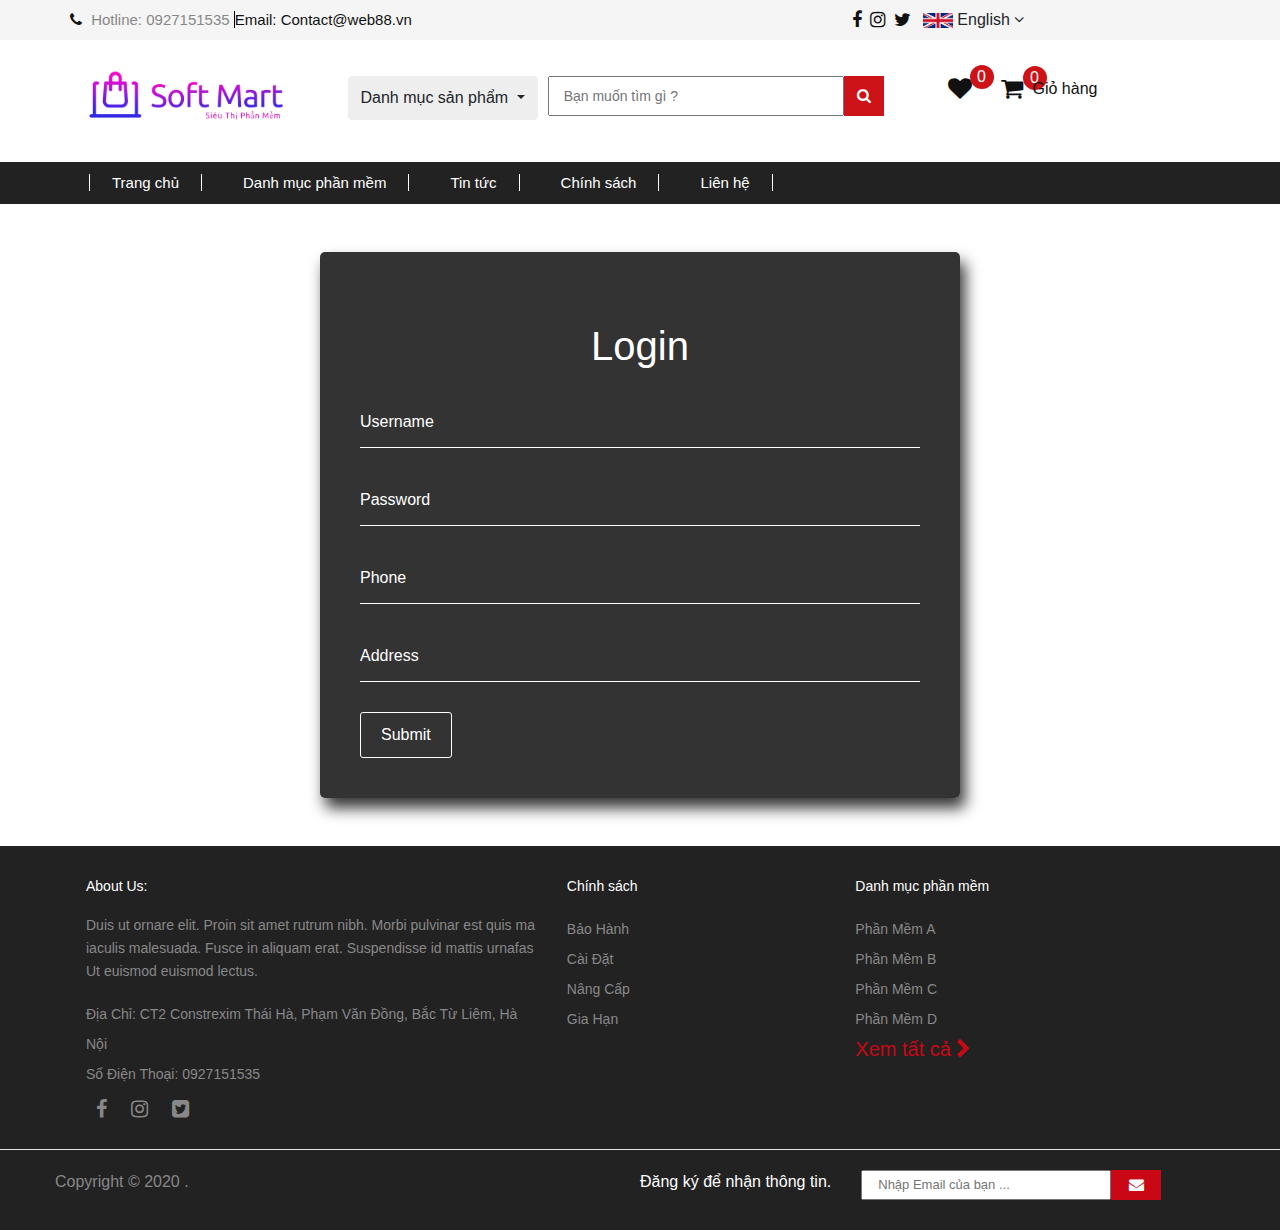
<file: register.html>
<!DOCTYPE html>
<html lang="en">
    <head>
        <meta charset="UTF-8" />
        <meta name="viewport" content="width=device-width, initial-scale=1.0" />
        <!-- link BS4 -->
        <link rel="stylesheet" href="https://stackpath.bootstrapcdn.com/bootstrap/4.4.1/css/bootstrap.min.css" integrity="sha384-Vkoo8x4CGsO3+Hhxv8T/Q5PaXtkKtu6ug5TOeNV6gBiFeWPGFN9MuhOf23Q9Ifjh" crossorigin="anonymous" />
        <!-- link fontawesome -->
        <link rel="stylesheet" href="https://cdnjs.cloudflare.com/ajax/libs/font-awesome/4.7.0/css/font-awesome.min.css" />
        <!-- My css -->
        <link rel="stylesheet" href="assets/css/style.css" />
        <link rel="stylesheet" href="assets/css/reset.css" />
        <link rel="stylesheet" href="assets/css/reponsive-menu.css">
        <link rel="stylesheet" type="text/css" href="assets/css/style-k.css">
        <title>Regster</title>
    </head>
    <body>

        <!-- topbar -->
        <div class="container-fluid top__bar--box">
            <div class="container">
                <div class="row top__bar">
                    <div class="col-md-4 top__bar-left">
                        <p class="top__bar-left--phone">
                            <i class="fa fa-phone icon__phone"></i>
                            <span class="top__bar-left--text">
                                Hotline: 0927151535
                            </span>
                            

                            <span> Email: Contact@web88.vn</span>
                           
                        </p>

                    </div>
                    <div class="col-md-4 top__bar-middle">
                       
                    </div>
                    <div class="col-md-4 top__bar-right">
                        <div class="top__bar-right--social">
                            <a href=""><i class="fa fa-facebook"></i></a>
                            <a href=""><i class="fa fa-instagram"></i></a>
                            <a href=""><i class="fa fa-twitter"></i></a>
                        </div>
                        <div class="top__bar-right--language">
                            
                            <span>
                                <img src="assets/img/en.png" class="img-fluid img__language" alt="USA" />
                                English
                                <i class="fa fa-angle-down"></i>
                            </span>
                        </div>
                    </div>
                </div>
            </div>
        </div>
        <!-- header-main -->
        <div class="container header-main">
            <div class="row header-main">
                <!-- logo -->
                <div class="col-md-3 header__logo">
                    <a href="index.html" class="header__logo--link">
                        <img src="assets/img/90e338a0349acec4978b.jpg" class="img-fluid header__logo--img" alt="logo" />
                    </a>
                </div>
                <!-- box search -->
                <div class="col-md-6 header__search">
                    <div class="btn-group">
                        <button type="button" class="btn btn-default dropdown-toggle" data-toggle="dropdown">Danh mục sản phẩm <span class="caret"></span></button>
                        <ul class="dropdown-menu scrollable-menu" role="menu">
                            <li><a href="#">Action</a></li>
                            <li><a href="#">Another action</a></li>
                            <li><a href="#">Something else here</a></li>
                            <li><a href="#">Action</a></li>
                            <li><a href="#">Another action</a></li>
                            <li><a href="#">Something else here</a></li>
                            <li><a href="#">Action</a></li>
                            <li><a href="#">Another action</a></li>
                            <li><a href="#">Something else here</a></li>
                            <li><a href="#">Action</a></li>
                            <li><a href="#">Another action</a></li>
                            <li><a href="#">Something else here</a></li>
                            <li><a href="#">Action</a></li>
                            <li><a href="#">Another action</a></li>
                        </ul>
                    </div>
                    <div class="box__search">
                        <input type="text" class="import__search" placeholder="Bạn muốn tìm gì ?" />
                        <button type="submit" class="submit__search">
                            <i class="fa fa-search submit__search--icon"></i>
                        </button>
                    </div>
                </div>
                <div class="col-md-3 header__right">
                    <a href="" class="top-wishlist">
                        <i class="fa fa-heart header__right--icon"></i>

                        <span class="header__right--number1">0</span>
                    </a>
                    <a href="" class="top-cart">
                        <i class="fa fa-shopping-cart header__right--icon"></i>
                        <span class="header__right--number2">0</span>
                        <p class="top-cart--info">
                            Giỏ hàng
                        </p>
                    </a>
                </div>
            </div>
        </div>
        <!-- menu -->
        <div class="container-fluid main-menu">
            <!-- main menu -->
            <div class="container main-menu">
                <div class="row">
                    <ul class="top__menu col-md-9">
                        <li class="menu__item">
                            <a href="index.html" class="menu__link menu__link--home"> Trang chủ</a>
                        </li>
                        <li class="menu__item">
                            <a href="shop.html" class="menu__link"> Danh mục phần mềm </a>
                            <ul class="mega__menu">
                                <div class="row row__mega__menu">
                                    <div class="col-md-4 column__mega__menu">
                                        <li class="mega__menu--item">
                                            <a href="" class="mega__menu--link mega__menu--title">
                                                Phần mềm ERP1
                                            </a>
                                        </li>
                                        <li class="mega__menu--item">
                                            <a href="" class="mega__menu--link"> Phần mềm ERP1 </a>
                                        </li>
                                        <li class="mega__menu--item">
                                            <a href="" class="mega__menu--link"> Phần mềm ERP1 </a>
                                        </li>
                                        <li class="mega__menu--item">
                                            <a href="" class="mega__menu--link"> Phần mềm ERP1 </a>
                                        </li>
                                        <li class="mega__menu--item">
                                            <a href="" class="mega__menu--link"> Phần mềm ERP1 </a>
                                        </li>
                                    </div>
                                    <div class="col-md-4 column__mega__menu mega__menu--title">
                                        <li class="mega__menu--item">
                                            <a href="" class="mega__menu--link mega__menu--title">
                                                Phần mềm ERP1
                                            </a>
                                        </li>
                                        <li class="mega__menu--item">
                                            <a href="" class="mega__menu--link"> Phần mềm ERP1 </a>
                                        </li>
                                        <li class="mega__menu--item">
                                            <a href="" class="mega__menu--link"> Phần mềm ERP1 </a>
                                        </li>
                                        <li class="mega__menu--item">
                                            <a href="" class="mega__menu--link"> Phần mềm ERP1 </a>
                                        </li>
                                        <li class="mega__menu--item">
                                            <a href="" class="mega__menu--link"> Phần mềm ERP1 </a>
                                        </li>
                                    </div>
                                    <div class="col-md-4 column__mega__menu mega__menu--title">
                                        <li class="mega__menu--item">
                                            <a href="" class="mega__menu--link mega__menu--title">
                                                Phần mềm ERP1
                                            </a>
                                        </li>
                                        <li class="mega__menu--item">
                                            <a href="" class="mega__menu--link"> Phần mềm ERP1 </a>
                                        </li>
                                        <li class="mega__menu--item">
                                            <a href="" class="mega__menu--link"> Phần mềm ERP1 </a>
                                        </li>
                                        <li class="mega__menu--item">
                                            <a href="" class="mega__menu--link"> Phần mềm ERP1 </a>
                                        </li>
                                        <li class="mega__menu--item">
                                            <a href="" class="mega__menu--link"> Phần mềm ERP1 </a>
                                        </li>
                                    </div>
                                </div>
                            </ul>
                        </li>
                        <li class="menu__item">
                            <a href="blog.html" class="menu__link"> Tin tức </a>
                        </li>
                        <li class="menu__item">
                            <a href="policy.html" class="menu__link"> Chính sách </a>
                            <ul class="sub__menu ">
                                <li class="sub__menu--link">
                                    <a href="" class="sub__menu--link">
                                        Bảo hành
                                    </a>
                                </li>
                                <li class="sub__menu--link">
                                    <a href="" class="sub__menu--link">
                                        Cài đặt
                                    </a>
                                </li>
                                <li class="sub__menu--link">
                                    <a href="" class="sub__menu--link">
                                        Nâng cấp
                                    </a>
                                </li>
                                <li class="sub__menu--link">
                                    <a href="" class="sub__menu--link">
                                        Gia hạn
                                    </a>
                                </li>
                            </ul>
                        </li>
                        <li class="menu__item">
                            <a href="contact.html" class="menu__link"> Liên hệ </a>
                        </li>
                    </ul>
                    <div class="col-md-3">
                    </div>
                </div>
            </div>
        </div>
        
        <!-- responsive menu -->
        <div class="menu-mobile clearfix">
            <button class="openbtn" onclick="openNav()">☰</button> 
            <div class="menu-mobile-img">
                <img src="assets/img/90e338a0349acec4978b.jpg">
            </div>
            <div class="menu-mobile-input">
                <button><i class="fa fa-search"></i></button>

                <button><i class="fa fa-shopping-cart"></i></button>
                <span class="shop-span">10</span>
            </div>
        </div>

        <div id="mySidepanel" class="sidepanel">
            <a href="javascript:void(0)" class="closebtn" onclick="closeNav()">×</a>
            <a href="#">Trang chủ</a>
            <button class="dropdown-btn">Danh mục
                <i class="fa fa-caret-down"></i>
            </button>
            <div class="dropdown-container">
                <a href="#">Phần mềm 1</a>
                <a href="#">Phần mềm 2</a>
                <a href="#">Phần mềm 3</a>
            </div>
            <a href="#">Tin tức</a>

            <button class="dropdown-btn">Chính sách
                <i class="fa fa-caret-down"></i>
            </button>
            <div class="dropdown-container">
                <a href="#">Bảo hành</a>
                <a href="#">Cài đặt</a>
                <a href="#">Nâng cấp</a>
                <a href="#">Gia hạn</a>
            </div>
            <a href="#">Liên hệ</a>
            <button class="dropdown-btn">Ngôn Ngữ
                <i class="fa fa-caret-down"></i>
            </button>
            <div class="dropdown-container">
                <a href="#">Vie</a>
                <a href="#">Eng</a>
            </div>
        </div>

        <div class="container mt-5 mb-5">
            <div class="box">
                <h1>Login</h1>
                <form action="">
                    <div class="input-box">
                      <input type="text" name="" required />
                      <label for="">Username</label>
                    </div>
                    <div class="input-box">
                      <input type="password" name="" required />
                      <label for="">Password</label>
                    </div>
                    <div class="input-box">
                      <input type="number" name="" required />
                      <label for="">Phone</label>
                    </div>
                    <div class="input-box">
                      <input type="text" name="" required />
                      <label for="">Address</label>
                    </div>
                    <input type="submit" value="Submit" />
                </form>
            </div>
        </div>


        <!-- footer -->
        <!-- add 'footer' snippet in css -->
        <div class="footer-v1 bg-img footer__wrap">
            <div class="footer no-margin">
                <div class="container">
                    <div class="row pt-40 pt-20 pl-3">
                        <div class="col-md-5 footer__column">
                            <div class="headline">
                                <h3 class="headline--title">
                                    About Us:
                                </h3>
                                <p class="headline--detail">
                                    Duis ut ornare elit. Proin sit amet rutrum nibh. Morbi pulvinar est quis ma iaculis malesuada. Fusce in aliquam erat. Suspendisse id mattis urnafas Ut euismod euismod lectus.
                                </p>
                            </div>
                            <ul class="list-unstyled link-list">
                                <li>
                                    <a href="#">Địa chỉ: CT2 Constrexim Thái Hà, Phạm Văn Đồng, Bắc Từ Liêm, Hà Nội</a>
                                </li>
                                <li><a href="#">Số điện thoại: 0927151535</a></li>
                                <li>
                                    <a href="#" class="footer__social">
                                        <i class="fa fa-facebook footer__social--icon"></i>
                                        <i class="fa fa-instagram footer__social--icon"></i>
                                        <i class="fa fa-twitter-square footer__social--icon"></i>
                                    </a>
                                </li>
                            </ul>
                        </div>
                        <div class="col-md-3 col-6 footer__column">
                            <div class="headline">
                                <h3 class="headline--title">
                                    Chính sách
                                </h3>
                            </div>
                            <ul class="list-unstyled link-list">
                                <li><a href="#">Bảo hành</a></li>
                                <li><a href="">Cài đặt</a></li>
                                <li><a href="">Nâng cấp</a></li>
                                <li><a href="">Gia hạn</a></li>
                            </ul>
                        </div>
                        <div class="col-md-4 col-6 footer__column">
                            <div class="headline">
                                <h3 class="headline--title">
                                    Danh mục phần mềm
                                </h3>
                            </div>
                            <ul class="list-unstyled link-list">
                                <li><a href="#"> Phần mềm A </a></li>
                                <li><a href="#">Phần mềm B </a></li>
                                <li><a href="#">Phần mềm C</a></li>
                                <li><a href="#">Phần mềm D</a></li>
                                <a href="" class="footer__readmore--category"> Xem tất cả <i class="fa fa-chevron-right"></i></a>
                            </ul>
                        </div>
                    </div>
                </div>
            </div>
            <!-- footer bottom -->
            <div class="container-fluid footer__bottom-hr">
                <div class="container">
                    <div class="row footer__bottom">
                        <div class="col-md-6 pt-20">
                            <p class="footer__coppyright">
                                Copyright © 2020 .
                            </p>
                        </div>
                        <div class="col-md-6 footer__flow pt-20">
                            <div class="footer__flow--bell">
                                <p class="footer__flow--text">
                                    Đăng ký để nhận thông tin.
                                </p>
                            </div>
                            <div class="footer__flow--box">
                                <input type="text" class="footer__flow--form" placeholder="Nhập Email của bạn ..." />
                                <button type="submit" class="footer__flow--btn">
                                    <i class="fa fa-envelope footer__flow--icon"></i>
                                </button>
                            </div>
                        </div>
                    </div>
                </div>
            </div>
        </div>
        <script src="https://code.jquery.com/jquery-3.2.1.slim.min.js" integrity="sha384-KJ3o2DKtIkvYIK3UENzmM7KCkRr/rE9/Qpg6aAZGJwFDMVNA/GpGFF93hXpG5KkN" crossorigin="anonymous"></script>
        <script src="https://cdnjs.cloudflare.com/ajax/libs/popper.js/1.12.9/umd/popper.min.js" integrity="sha384-ApNbgh9B+Y1QKtv3Rn7W3mgPxhU9K/ScQsAP7hUibX39j7fakFPskvXusvfa0b4Q" crossorigin="anonymous"></script>
        <script src="https://maxcdn.bootstrapcdn.com/bootstrap/4.0.0/js/bootstrap.min.js" integrity="sha384-JZR6Spejh4U02d8jOt6vLEHfe/JQGiRRSQQxSfFWpi1MquVdAyjUar5+76PVCmYl" crossorigin="anonymous"></script>

        <script type="text/javascript">
            function openNav() {
              document.getElementById("mySidepanel").style.width = "250px";
            }

            function closeNav() {
              document.getElementById("mySidepanel").style.width = "0";
            }
        </script>
        <script>
        /* Loop through all dropdown buttons to toggle between hiding and showing its dropdown content - This allows the user to have multiple dropdowns without any conflict */
        var dropdown = document.getElementsByClassName("dropdown-btn");
        var i;

        for (i = 0; i < dropdown.length; i++) {
          dropdown[i].addEventListener("click", function() {
          this.classList.toggle("active-1");
          var dropdownContent = this.nextElementSibling;
          if (dropdownContent.style.display === "block") {
          dropdownContent.style.display = "none";
          } else {
          dropdownContent.style.display = "block";
          }
          });
        }
        </script>
    </body>
</html>
</file>
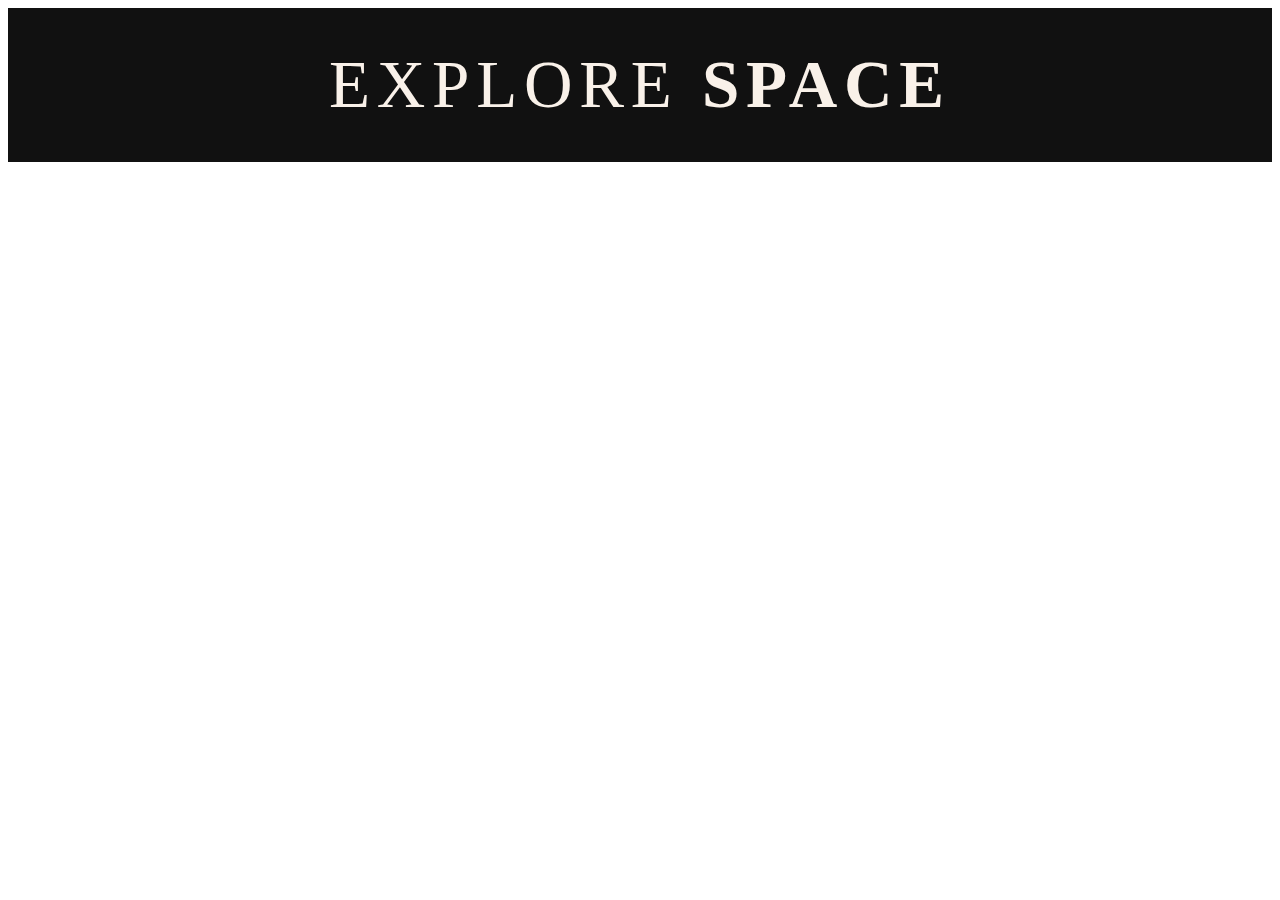
<file: test.html>
<!DOCTYPE html>
<html lang="en">
<head>
    <meta charset="UTF-8">
    <meta name="viewport" content="width=device-width, initial-scale=1.0">

    <title>Document</title>
</head>
<style>
.large-header {
   position: relative;
   width: 100%;
   background: #111;
   overflow: hidden;
   background-size: cover;
   background-position: center center;
   z-index: 1;
}

.demo .large-header {
   background-image: url("https://s3-us-west-2.amazonaws.com/s.cdpn.io/499416/demo-bg.jpg");
}

.main-title {
   position: absolute;
   margin: 0;
   padding: 0;
   color: #F9F1E9;
   text-align: center;
   top: 50%;
   left: 50%;
   -webkit-transform: translate3d(-50%, -50%, 0);
   transform: translate3d(-50%, -50%, 0);
}

.demo .main-title {
   text-transform: uppercase;
   font-size: 4.2em;
   letter-spacing: 0.1em;
}

.main-title .thin {
   font-weight: 200;
}

@media only screen and (max-width: 768px) {
   .demo .main-title {
      font-size: 3em;
   }
}
</style>
<body>
    
	<div class="container demo">
   <div class="content">
      <div id="large-header" class="large-header">
         <canvas id="demo-canvas"></canvas>
         <h1 class="main-title"><span class="thin">Explore</span> Space</h1>
      </div>
   </div>
</div>


    
    <script>
      
    </script>
</body>
</html>
</file>
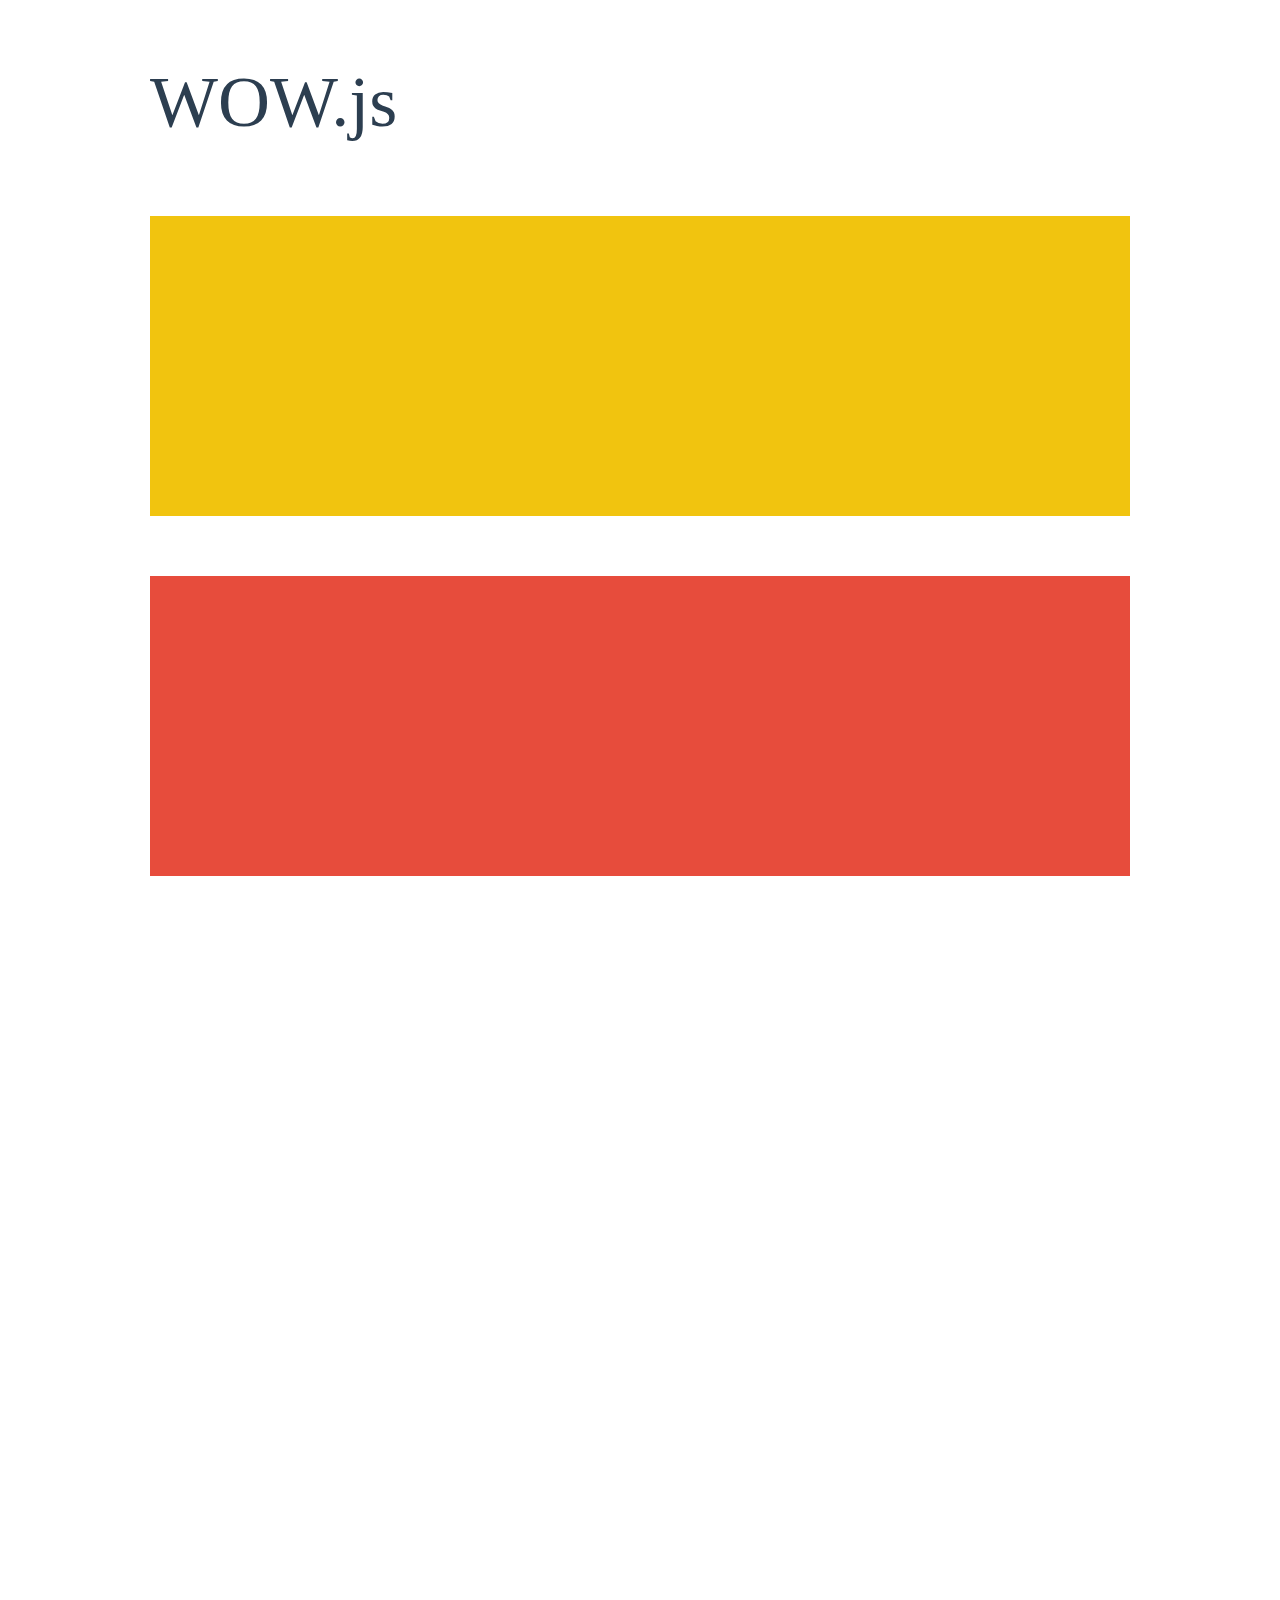
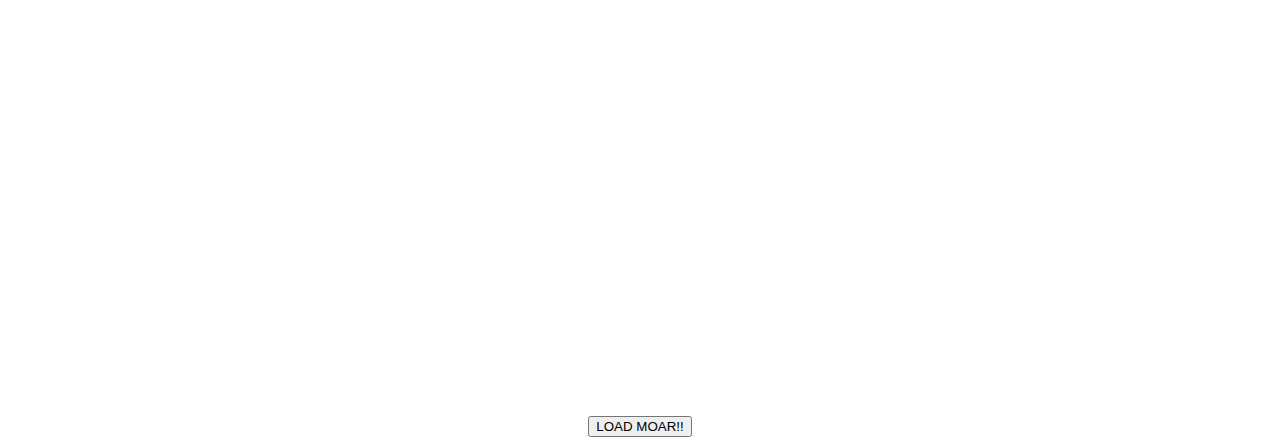
<file: wow/demo.html>
<!doctype html>

<html lang="en">
<head>
  <meta charset="utf-8">
  <title>WOW</title>
  <link rel="stylesheet" href="css/libs/animate.css">
  <link rel="stylesheet" href="css/site.css">
  <style>
    .wow:first-child {
      visibility: hidden;
    }
  </style>
  <!--[if IE]>
    <script src="http://html5shiv.googlecode.com/svn/trunk/html5.js"></script>
  <![endif]-->
</head>

<body>
  <div id="container">
    <header>
      <h1>WOW.js</h1>
    </header>
    <div id="main">
      <section class="wow fadeInDown" style="background-color: #f1c40f;"></section>
      <section class="wow pulse" style="background-color: #e74c3c;" data-wow-iteration="infinite" data-wow-duration="1500ms"></section>
      <section class="section--purple wow slideInRight" data-wow-delay="2s"></section>
      <section class="section--blue wow bounceInLeft" data-wow-offset="300"></section>
      <section class="section--green wow slideInLeft" data-wow-duration="4s"></section>
      <button id="moar">LOAD MOAR!!</button>
    </div>
  </div>
  <script src="dist/wow.js"></script>
  <script>
    wow = new WOW(
      {
        animateClass: 'animated',
        offset:       100,
        callback:     function(box) {
          console.log("WOW: animating <" + box.tagName.toLowerCase() + ">")
        }
      }
    );
    wow.init();
    document.getElementById('moar').onclick = function() {
      var section = document.createElement('section');
      section.className = 'section--purple wow fadeInDown';
      this.parentNode.insertBefore(section, this);
    };
  </script>
</body>
</html>
</file>
<file: assets/css/style.css>
*{
    margin: 0;
    padding: 0;
}
a:hover{
    text-decoration: none;
}
/* topbar css */
.top__bar--box{
    background-color: #f5f5f5;
    height: 40px;
}
.top__bar{
    display: flex;
    line-height: 40px;
}
.top__bar-left--phone{
    color: #111111;
    font-size: 15px;
}
span.top__bar-left--text{
    color: #888;
    border-right: 1px solid black;
}
.icon__phone{
    margin-right: 5px;
}
.top__bar-middle--email{
    font-size: 15px;
}
.top__bar-right{
    display: flex;
}
.top__bar-right--social a{
    color: #111111;
    font-size: 18px;
    padding: 2px;
}
.top__bar-right--language{
    margin-left: 10px;
}
img.img__language{
    width: 30px;
}
/* header-main */
.header-main{
    padding: 18px 0 21px;
    position: relative;
}
a.header__logo--link{
    position: absolute;
    top: -30px;
}
.header__logo--img{
    width: 235px;
}
.search__full{
     display: flex; 
}
.tbay-search-form .select-category.input-group-addon {
    color: #000;
    border-right: 1px solid #e5e5e5;
}
.tbay-search-form {
    background-color: #f5f5f5;
    border: 0;
    padding: 0;
    font-size: inherit;
    line-height: 42px;
    border-radius: 0;
}
.header__search{
    display: flex;
}
/* select css */
.search__full{
    width: 100%;
    border: 1px solid #ddd;
    background: #fff;
}
.scrollable-menu {
    height: auto;
    max-height: 200px;
    overflow-x: hidden;
}
span.caret{
    display: none;
}
.btn{
    line-height: 30px;
}
.box__search{
    width: 100%;
}
input.import__search{
    height: 40px;
    line-height: 40px;
    font-size: 14px;
    padding: 0 0 0 14px;
    position: relative;
    width: 80%;
}
button.submit__search{
    position: absolute;
    top: 0;
    line-height: 40px;
    width: 40px;
    font-size: 15px;
    background-color: #cd1218;
    border: none;
}
i.submit__search--icon{
    color: #ffffff;
}
i.header__right--icon{
    font-size: 24px;
    position: relative;
    
}
a.top-wishlist,
a.top-cart{
    color: #111111;
}
span.header__right--number1{
    width: 24px;
    height: 24px;
    line-height: 24px;
    background-color: #cd1218;
    color: #ffffff;
    position: absolute;
    text-align: center;
    top: -11px;
    left: 37px;
    border-radius: 50%;
}
span.header__right--number2{
    position: absolute;
    top: -10px;
    left: 90px;
    width: 24px;
    height: 24px;
    line-height: 24px;
    background-color: #cd1218;
    color: #ffffff;
    text-align: center;
    border-radius: 50%;
}
a.top-cart{
    margin-left: 25px;
}
p.top-cart--info{
    float: right;
    position: absolute;
    top: 1px;
    left: 100px;
}
/* main-menu */
.main-menu{
    background-color: #222;
}
ul.top__menu{
    display: flex;
}
li.menu__item{
    padding-left: 19px;
    list-style: none;
    position: relative;
}
a.menu__link{
    position: relative;
    padding: 0 22px;
    line-height: 42px;
    font-size: 15px;
    font-weight: 400;
    color: #ffffff;
    border-right: 1px solid #fff;
}
ul.top__menu li.menu__item:hover ul.sub__menu{
    display: block;
}
ul.top__menu li.menu__item:hover ul.mega__menu{
    display: block;list-style: none;
}
a.menu__link--home{
    border-left: 1px solid #fff;
}
/* sub__menu top */
ul.sub__menu{
    display: none;
    position: absolute;
    top: 100%;
    background-color: #ffffff;
    transition: width 2s;
    z-index: 11;
    width: 150px;
    box-shadow:  2px 2px 2px #888888;
    text-align: left;
}
li.sub__menu--link{
    list-style: none;
    padding: 10px;
}
li.sub__menu--link:hover{
    background: #eee;
}
a.sub__menu--link{
    color: #111111;
}
a.sub__menu--link:hover{
    color: #ca0815;
    padding-left: 5px;
}
.main-menu--link{
    line-height: 40px;
    color: #ffffff;
}
/* mega menu top */
ul.mega__menu{
    z-index: 2;
    text-align: center;
     display: none;
    position: absolute;
    top: 100%;
    height: auto;
    width: 500px;
    background-color: #ffffff;
    box-shadow:  2px 2px 2px #888888;
}
li.mega__menu--item{
    padding: 10px;
}
a.mega__menu--link{
    color: #888;
   font-size: 13px;
}
a.mega__menu--title{
    color: #111111;
    font-size: 15px;
}
a.mega__menu--link:hover{
    color: #ca0815;
    padding-left: 5px;
}

/* slide--mega */
.mega__slide{
    width: 100%;
    height: 100%;
    background-color: #f5f5f5;
}
.carousel-item{
    height: 100%;
}
img.d-block{
    float: right;
    width: 40%;
    height: 400px;
}
.carousel-control-prev,
.carousel-control-next{
    cursor: pointer;
    background-color: #cd1218;
    width: 40px;
    height: 60px;
    border: 1px solid #e5e5e5;
    top: 50%;
    position: absolute;
    color: #000;
}
.carousel-control-prev,
.carousel-control-next{
    background-color: #bbb;
    color: #fff;
}

.carousel-control-prev:hover,
.carousel-control-next:hover{
    background-color: #cd1218;
    color: #000;
}
.slide__text{
    position: absolute;
    top: 30%;
    left: 5%;
}
.slide__text--top{
    font-size: 15px;
    color: #888;
}
.slide__text--title{
    width: 300px;
    font-weight: 500;
    color: #000;
}
.slide__text--price{
    color: #000;
    font-size: 16px;
}
.slide__text--price--dolar{
    color:  #cb8621;
    font-size: 18px;
    font-weight: 500;
}
.slide__text--btn{
    z-index: 5;
    background-color: rgb(205, 18, 24);
    font-family: Poppins;
    visibility: visible;
    text-align: left;
    line-height: 22px;
    letter-spacing: 0px;
    font-weight: 400;
    font-size: 13px;
    border-color: rgb(205, 18, 24);
    border-style: none;
    margin: 0px;
    border-radius: 0px;
    padding: 12px 29px;
    color: rgb(255, 255, 255);
    text-decoration: none;
}
.banner__grid--item{
    display: flex;
    width: 100%;
    padding: 20px 0px;
}
.banner__item--icon{
    font-size: 37px;
    margin-right: 15px;
    color: #cd1218;
}
.banner__box--text{
    max-width: 100%;
}
h3.banner__text--title{
    font-size: 14px;
    line-height: 23px;
    font-weight: 500;
    margin: 0;
    -webkit-transition: .5s;
    -o-transition: .5s;
    transition: .5s;
    text-transform: capitalize;
}
p.banner__text--detail{
    margin: 0;
    color: #888;
}
/* banner column */
.banner__column-item{
   max-width: 100%;
}
.banner__column-item--link{
    width: 383px;
    height: 200px;
}
img.banner__column-item--img{
    width: 100%;
    padding: 0 5px 0 5px;
}
/* ctvc */
.ctvc{
    margin-top: 20px;
}
h3.ctvc__title{
    line-height: 40px;
    margin: 0;
    text-align: left;
    font-weight: 500;
    text-transform: capitalize;
    color: #000;
}
.ctvc__border{
    border: 1px solid #eee;
}
/* ctvp css */
.ctvp{
    margin-top: 20px;
}
.ctvp__box{
    width: 100%;
}
.ctvp__box__slide{
    width: 100%;
}
.item__product{
    text-align: center;
    border: 1px solid #e5e5e5;
    position: relative;
    height: 320px;
}
img.product__img{
    width: 180px;
    height: 210px;
}
.onsale{
    position: absolute;
    top: 20px;
    left: 30px;
    font-size: 12px;
    font-weight: 400;
    color: #ffffff;
}
.saled{
    background: #ca0815;
    padding: 0 3px;
    line-height: 20px;
    display: block;
}
.featured{
background: #ff9c00;
    padding: 0 3px;
    line-height: 20px;
    display: block;

}
/* group-button */
.group-button{
    display: flex;
    position: absolute;
    top: 55%;
    left: 35%;
    border: 1px solid #888;
    z-index: 10;
    background-color: #fff;
    visibility: hidden;
    transition: 0.5s;
    transition-delay: 0.3s;
}
i.group-button--icon{
    padding: 8px;
    border-right: 1px solid #888;

}
i.group-button--icon:hover{
    background-color: #ca0815;
}
.item__product:hover .group-button{
    visibility: visible;
}
.caption{
    position: absolute;
    bottom: 20%;
    text-align: center;
    width: 100%;
}
h3.name-product{
    color: #323232;
    font-size: 14px;
    line-height: 20px;
}
.price-product{
    margin: -2px 0 -3px;
    font-size: 14px;
}
span.price-product--cost{
    font-weight: 500;
    font-size: 15px;
    color: #ca0815;
}
span.price-product--sale{
    font-weight: 500;
    font-size: 15px;
    color: #323232;
}
/* blog */
.blog{
    margin-top: 20px;
}
.item__blog--box{
    border: 1px solid #e5e5e5;
    padding: 10px;
}
.item__blog--box{
 text-align: left;
 text-align: initial;
}
.blog__time{
    padding-top: 10px;
}
.blog__time,
.blog__time--date,
.blog__time--comment{
    display: flex;
    color: #888;
}
img.icon__blog{
    width: 22px;
    height: 25px;
    padding: 5px;
    padding-top: 2px;
}
.blog__title{
    color: #323232;
    font-size: 16px;
}
a.blog__link{
    color: #cd1218;
    padding: 10px  0 30px 0;
    margin-bottom: 30px;
}
/* footer */
.footer__wrap{
    background-color: #222222;
    margin-top: 20px;
}
h3.headline--title{
    font-size: 14px;
    color: #ffffff;
    line-height: 40px;
}
p.headline--detail{
    display: block;
    font-size: 14px;
    font-weight: 400;
    line-height: 23px;
    text-transform: none;
    color: #888;
}
.pt-40{
    padding-top: 40px;
}
.pt-20{
    padding-bottom: 20px;
}
.footer__column:nth-child(2){
    text-align: left;
}
i.footer__social--icon{
    font-size: 20px;
    padding: 10px;
}
ul.link-list li a{
    text-transform: capitalize;
    color: #888;
    font-size:14px ;
    line-height:30px ;
    font-weight: 400;
}
ul.link-list li a:hover{
    color: #ca0815;
}
.footer__readmore--category{
   color: #ca0815;
   font-size: 20px;
   float: left;
}

/* footer bottom */
.footer__bottom-hr{
    border-top: 1px solid #e5e5e5;
}
p.footer__coppyright{
    color: #888888;
}
p.footer__flow--text{
    color: #ffffff;
}

.footer__flow{
    display: flex;
}
.footer__flow--box{
    padding-left: 30px;
}
input[type=text].footer__flow--form{
    width: 250px;
    color: #000000;
    font-size: 13px;
   padding-left: 15px;
    height: 30px;
    line-height: 30px;
    position: relative;
}
button.footer__flow--btn{
    width: 50px;
    height: 30px;
    background-color: #ca0815;
    position: absolute;
    border: none;
}
button.footer__flow--btn:hover{
    background-color: #cd1218;
}
i.footer__flow--icon{
    color: #fff;
    font-size: 15px;
}
/* shop css */
.row__content{
    
}
.mt-40{
    margin-top: 40px;
}
h4.sidebar__title{
    font-size: 18px;
    text-transform: capitalize;
    line-height: 23px;
    font-weight: 500;
    margin: 0 0 15px;
    color: #000;
}
ul.sidebar__list{
    padding: 0;
    list-style: none;
    margin: 0;
    line-height: 33px;
}
li.sidebar__item{
    
}
a.sidebar__link{
    display: inline-block;
    color: #888;
}
a.sidebar__link:hover{
    color: #ca0815;
}
/* grid product */
.grid__product {
    display: grid;
    grid-template-columns: auto auto auto;
    grid-gap: 10px;
    padding: 10px;
  }
  .grid__item{
    border: 1px solid #e5e5e5;
  }
nav.pagination{
    margin-top: 40px;
    position: relative;
    width: 100%;
}
ul.pagination__box{
    display: flex;
    position: absolute;
    left: 40%;
}
li.pagination__item{
    padding: 10px;
    border: 1px solid #e5e5e5;
    margin: 5px;
}
a.pagination__link{
    text-align: center;
    color: #000000;
}
.mb-50{
    margin-bottom: 50px;
}
/* contact css */
ul.contact__info{
    background-color: #efefef;
}
.mt-20{
    margin-top: 20px;
}
.contact__info--phone,
.contact__info--email,
.contact__info--address,
.flow-us{
    padding: 30px;
    border-bottom: 1px solid #e5e5e5;
    color: #000000;
    font-size: 18px;
    font-weight: 500;
}
span.contact__info--head{
    font-weight: normal;
    line-height: 32px;
    font-size: 14px;
    margin: 0;
    color: #888;
}
/* map */
.contact__map{
    width: 100%;
    height: 100%;
}
iframe{
    width: 100%;
    height: 482px;
}
h3.contact__heading{
    text-align: left;
    font-size: 20px;
    line-height: 30px;
    font-weight: 500;
}
span.title{
    text-align: left;
    font-size: 20px;
    line-height: 30px;
    font-weight: 500;
}
span.subtitle{
    display: block;
    font-size: 14px;
    font-weight: normal;
    line-height: 23px;
    text-transform: none;
    color: #888;
    margin-top: 2px;
}
.box__info{
    display: flex;
    width: 100%;
}
.box__info--item{
    padding-left: 20px;
    width: 100%;
}
.box__info--item:first-child{
    padding-left: 0;
}
p.box__info--text{
    margin-bottom: 3px;
    padding-top: 0;
    color: #555;
    font-weight: 400
}
span.star{
    color: red;
    text-align: left;
    outline: 0;
}
input[type=text].box__info--input{
    color: #888;
    line-height: 42px !important;
    margin-bottom: 25px !important;
    width: 100%;
    padding-left: 10px;
}
textarea.box__mesager--detail{
    width: 100%;
    padding: 10px;
}
.box__mesager-btn{
    background-color: #cd1218;
    float: right;
    margin-top: 20px;
    padding: 0 40px;
    color: #fff;
    line-height: 42px;
    font-size: 14px;
    font-weight: 500;
}
.mb-80{
    margin-bottom: 80px;
}
h1.sidebar__headding{
    font-size: 35px;
    margin-top: 40px;
    text-transform: inherit;
}
.search-blog--box{
    padding: 0 0 4px;
    margin-top: 40px;
}
input[type=search].form__search{
    padding: 0 10px 0 15px;
    border: 1px solid #ddd;
    height: 42px;
    font-family: "Poppins",sans-serif;
    font-size: 14px;
    font-weight: 400;
    line-height: 26px;
    color: #000;
    position: relative;
    width: 100%;
}
button.btn--blog{
    border: none;
    background-color: #ffffff;
    position: absolute;
    right: 25px;
    top: 130px;
}
i.btn--blog--icon{
    font-size: 18px;
}
h3.sidebar__title{
    font-size: 18px;
    text-transform: capitalize;
    line-height: 23px;
    font-weight: 500;
    margin: 0px 0 -10px;
    color: #000;
}
ul.ct__blog--box{
    padding: 0;
    list-style: none;
    margin: 0;
    line-height: 33px;
}
li.ct__blog--item{
   text-align: left;
   text-align: initial;
}
a.ct__blog--link{
    display: inline-block;
    color: #888;
}
.article{
    margin-top: 120px;
}
img.blog__img{

    width: 1300px;
    height: 0 auto;
}
.entry-category{
width: 100%;
display: block;
margin: 10px 0px;
}
a.btn-entry{
    line-height: 24px!important;
    background: #f5f5f5;
    text-transform: inherit;
    padding: 0 10px;
    font-weight: 400;
    margin-bottom: 7px;
    border: 1px solid #e5e5e5;
    color: #000;
    margin: 0 2px;
}
h3.entry-title{
    font-size: 23px;
    line-height: 35px;
    margin: 0 0 10px;
    color: #000;
}
ul.entry-meta-list{
    color: #888;
    margin: 0 0 10px;
    padding: 0;
    display: flex;
    align-items: center;
}
li.entry-date,
li.entry-cmt{
    width: 17%;
}
a.entry-icon{
    color: #888;
    font-size: 15px;
}
img.entry-img{

}
p.entry-description{
    line-height: 27px;
    color: #555;
}
a.entry-readmore{
    border-width: 1px;
    border-style: solid;
    border-color: #ca0815;
    background: #ca0815;
    color: #fff;
    padding: 0 30px;
    text-transform: uppercase;
    font-weight: 500;
    line-height: 42px;
    font-size: 14px;
}
/* policy css */
h1.headding__policy{
    font-size: 18px;
}


/*up*/
.ctvc__item{
    cursor: pointer;
}
.ctvc__item-content{
    text-align: center;
    padding: 20px 0;
}
.ctvc__item-content a{
    display: block;
}

ul.dropdown-menu  li{
    border-bottom: 1px solid #eee;
    padding: 10px;
}
ul.dropdown-menu  li:hover{
    background: #eee;
    padding-left: 15px;
}
.btn-default{
    background: #eee;
    margin-right: 10px;
    border:1px solid #eee;
}


/*menu-mobile*/
.sidepanel  {
  width: 0;
  position: fixed;
  z-index: 2;
  height: 350px;
  top: 0;
  left: 0;
  background-color: #111;
  overflow-x: hidden;
  transition: 0.5s;
  padding-top: 60px;
}

.sidepanel a {
  padding: 8px 8px 8px 32px;
  text-decoration: none;
  font-size: 25px;
  color: #818181;
  display: block;
  transition: 0.3s;
}

.sidepanel a:hover {
  color: #f1f1f1;
}

.sidepanel .closebtn {
  position: absolute;
  top: 0;
  right: 25px;
  font-size: 36px;
}

.openbtn {
  font-size: 20px;
  cursor: pointer;
  background-color: #111;
  color: white;
  padding: 10px 15px;
  border: none;
  margin: 10px;
}

.openbtn:hover {
  background-color:#444;
}

.clearfix::after {
  content: "";
  clear: both;
  display: table;
}
.menu-mobile button.openbtn {
    float: left;display: block;
}
.menu-mobile-img{
    float: left;
    position: absolute;
    top: 8%;
    left: 50%;
    transform: translate(-50%, -50%);
}
.menu-mobile-img img{
    width: 150px;height: auto;
}
.menu-mobile-input{
    float: right;
    font-size: 25px;
    margin-right: 23px;
    margin-top: 10px;
}
.menu-mobile-input button{
    background: none;
    border: none;
    outline: none;
}
.menu-mobile-input button.btn-shopping {
    position: relative;
    margin-right: 10px;
}
span.shop-span {
    position: absolute;
    right: 0px;
    background: red;
    padding: 0px 5px;
    font-size: 14px;
    color: white;
    border-radius: 50%;
}



/* Style the sidenav links and the dropdown button */
.dropdown-btn {
  border: none;
    background: none;
    width: 100%;
    text-align: left;
    cursor: pointer;
    outline: none;
    padding: 8px 8px 8px 32px;
    text-decoration: none;
    font-size: 25px;
    color: #818181;
    display: block;
    transition: 0.3s;
}

/* On mouse-over */
.dropdown-btn:hover {
  color: #f1f1f1;
}

/* Add an active class to the active dropdown button */
.active-1 {
  background-color: green;
  color: white;
}

/* Dropdown container (hidden by default). Optional: add a lighter background color and some left padding to change the design of the dropdown content */
.dropdown-container {
  display: none;
  background-color: #262626;
  padding-left: 8px;
}

/* Optional: Style the caret down icon */
.fa-caret-down {
  float: right;
  padding-right: 8px;
}

.slick-prev, .slick-next{
    background: black !important;
    color: black !important;
    z-index: 10;
    opacity: 0.5;
    width: 50px !important;height: 50px !important;
}
.slick-prev{
    left: 0 !important;
}
.slick-next{
    right: 0 !important;
}

@media screen and (min-width: 768px){
    .next-img{
        right: 110px !important;
    }
    .main-menu{
        display: block;
    }
    .menu-mobile{
        display: none;
    }
    .sidepanel{
        display: none;
    }
}

@media screen and (max-width: 767px){
    img.d-block{
        width: 100%;
    }
    .banner__grid{
       margin: auto;
    }
    .banner__grid--item{
        display: block;
        text-align: center;
    }
    .banner__column{
        margin: auto;display: block;
    }
    .banner__column-item{
        margin-top: 10px;
    }
    h3.ctvc__title{
        text-align: center;
        margin: 20px 0;
    }
    .main-menu{
        display: none;
    }
    .menu-mobile{
        display: block;
    }
}
</file>
<file: assets/css/reponsive-menu.css>
@media screen and (max-height: 450px) {
    .sidenav {padding-top: 15px;}
    .sidenav a {font-size: 18px;}
  }
#mySidenav{
  display: none;
}
span.btn-rp-menu{
  display: none;
}
@media only screen and (max-width: 991px){
li.menu__item {
    padding-left: 0px;
}
a.menu__link {
  padding: 0 15px;
  line-height: 42px;
  font-size: 15px;
}
.main-menu--link {
  line-height: 42px;
  color: #ffffff;
  font-size: 15px;
}
ul.top__menu {
  display: none;
}
}
@media only screen and (max-width: 768px) {
  #mySidenav{
    display: block;
  }
  span.btn-rp-menu{
    display: block;
    float: right;
    margin-right: 5px;
  }
  span.btn-rp-menu:hover{
    color: #ca0815;
  }
  a.main-menu--link{
    width: 100%;
  }
  span.btn-rp-menu{
    position: absolute;
    top: 0;
    right: -560px;
  }
  .sidenav {
    height: 100%;
    position: fixed;
    width: 30%;
    z-index: 5;
    top: 0;
    right: 0;
    background-color: #ffffff;
    overflow-x: hidden;
    transition: 0.5s;
    padding-top: 60px;
    box-shadow: 5px 5px 5px 5px #888888;
  }
  
  .sidenav a {
    padding: 5px 5px 5px 15px;
    text-decoration: none;
    font-size: 15px;
    color: #000000;
    display: block;
    transition: 0.3s;
    border-bottom: 1px solid;
  }
  
  .sidenav a:hover {
    color: #ca0815;
  }
  
  .sidenav .closebtn {
    position: absolute;
    top: 0;
    right: 25px;
    font-size: 36px;
    padding-right: 50px;
  }
  
}
@media only screen and (max-width: 768px){
  #mySidenav{
    display: none;
  }
  span.btn-rp-menu{
    display: block;
    float: right;
    margin-right: 5px;
  }
  .footer__flow{
    display: block;
  }
  .top__bar--box{
    display: none;
  }
  .header-main{
    display: none;
  }
}
@media only screen and (max-width: 767px){
  button.submit__search {
    position: absolute;
    top: 0;
    line-height: 30px;
    width: 30px;
    font-size: 10px;
    background-color: #cd1218;
    border: none;
}
input.import__search {
  height: 30px;
  line-height: 31px;
  font-size: 14px;
  padding: 0 0 0 14px;
  position: relative;
  width: 80%;
  border-left: 1px solid #888888;
}
.btn-group {
  display: none;
}
.header__logo--img {
  width: 165px;
  max-width: 100%;
}

}
</file>
<file: assets/css/style-k.css>
/*đánh giá sao*/
.ratingStarContainer{
  direction : rtl;
  float : left;
  text-align : left;
  display: inline-block;
}
.ratingStarContainer  input[type="radio"]{
  display: none;
}
.ratingStarContainer i{
  color: #dddddd;
  cursor: pointer;
}
.ratingStarContainer  input[type="radio"]:checked ~ label  i{
  color: #FFD700;
}
.fa-star:before {
    content: "\f005";
    font-size: 15px;
}
/**/
.detail h1{
  font-size: 23px;
}
.detail-span {
  border-right: 2px  solid #ccc;
}
.detail-star-span span{
  margin-left: 10px;
  font-size: 14px;
}
.detail-button button{
  border: none;
    color: white;
    padding: 10px 30px;
    font-size: 14px;
    cursor: pointer;
    outline: none;
    margin-top: 5px;
}
.detail-content h3{
    color: red;
}
button.btn-1{
    background: #cd1218;
}
button.btn-2{
    background: #ffae00
}
button.btn-3{
    color: black;
    background: #fff;
}
.sku-wrapper{
    display: block;
    line-height: 33px;
    margin: 0;
    font-weight: 500;
}
.sku-wrapper span{
    font-weight: 400;
    display: inline-block;
    color: #888;
}

.ct-banner{
}

.ct-info{
    background: #ddd;
}
/* Example starts here */
:root {
  --bgcolor: #fff;
  --border-color: #4cc8f1;
  --tab-active-bgcolor: #fff;
  --label-active-color: #0f4571;
}
.tabs {
  background: var(--bgcolor);
  display: flex;
  flex-flow: row wrap;
}
.tabs > label {
  background: rgba(183, 212, 223, .6);
  /*border: 1px solid transparent;*/
  border-radius: 4px 4px 0 0;
  color: #999;
  cursor: pointer;
  margin: 0 .3em -1px -1px;
  outline: 1px solid transparent; /* MS Edge outline ghost */
  padding: .7em 1em;
}
.tabs > label:first-of-type {
  margin-left: 0;
}
.tabs > label > i {
  margin-right: .5em;
}
.tabs input[type="radio"]:not(:checked) + label:hover {
  color: var(--label-active-color);
}
.tabs > div {
/*   margin-top: -1px; */
  order: 1;
  padding: 1em;
  width: 100%;
}
.tabs input[type="radio"],
.tabs > div {
  display: none;
}
.tabs input[type="radio"]:checked + label {
  background: var(--tab-active-bgcolor);
  border-left: 1px solid var(--border-color);
  border-top: 1px solid var(--border-color);
  border-right: 1px solid var(--border-color);
  box-shadow: 0 -5px var(--border-color);
  color: var(--label-active-color);
  font-weight: 900; /* same as FontAwesome */
  z-index: 1;
}
.tabs input[type="radio"]:checked + label + div {
  background: var(--tab-active-bgcolor);
  display: block;
  min-height: 156px;
}

@media screen and (max-width: 767px) {
  .tabs > label {
    margin: 13px .3em -1px -1px;
  }
}

.ct-info-content{
    font-size: 14px;
}



.card-1 {
  display: block;
  width: 100%;
  background-color: white;
  border-radius: 8px;
  padding: 32px 16px;
  box-shadow: 0 1px 3px rgba(0, 0, 0, 0.12), 0 1px 2px rgba(0, 0, 0, 0.24);
}

/** Input styling **/
.text-input {
  position: relative;
  display: block;
  height: 56px;
  width: 100%;
  margin-bottom:16px;
}
.text-input > input {
  position: absolute;
  bottom: 0;
  display: block;
  height: 40px;
  width: 100%;
  line-height: 40px;
  border: 0;
  border-bottom: 1px solid #9e9e9e;
  outline: 0;
  padding: 0 8px;
  /*   transition: all 1s ease-in-out; */
}
.text-input > input::placeholder {
  color: transparent;
}
.text-input > label {
  position: absolute;
  bottom: 12px;
  left: 9px;
  color: #9e9e9e;
  cursor: text;
  transition: all 0.2s ease-in-out;
  user-select: none;
}
.text-input > input:focus,
.text-input > input:not(:placeholder-shown) {
  border-bottom: 2px solid #6c17e1;
}
.text-input > input:focus + label,
.text-input > input:not(:placeholder-shown) + label {
  bottom: 40px;
  left: 0;
  font-size: 14px;
  color: #6c17e1;
}
button.btn a{
  color: white;
}


/*register*/

.box h1 {
  color: white;
  margin: 0;
  padding: 30px 0;
  text-align: center;
}

.box {
  background: rgba(0, 0, 0, 0.8);
  border-radius: 5px;
  padding: 40px;
  box-sizing: border-box;
  box-shadow: 5px 10px 15px rgba(0, 0, 0, 0.8);
  margin: 0 250px;
}

.input-box {
  position: relative;
}

.input-box input {
  border-style: none;
  background: transparent;
  border-bottom: 1px solid white;
  width: 100%;
  position: relative;
  outline: none;
  padding: 10px 0;
  color: white;
  font-size: 18px;
  margin-bottom: 30px;
}

.input-box label {
  color: white;
  position: absolute;
  padding: 10px 0;
  top: 0;
  left: 0;
  pointer-events: none;
  transition: 0.5s;
}

.input-box input:focus ~ label,
.input-box input:valid ~ label {
  color: orange;
  font-size: 16px;
  top: -30px;
  transition: 0.4s;
}

.box input[type="submit"] {
  background: transparent;
  color: white;
  border-spacing: none;
  border: 1px solid white;
  padding: 10px 20px;
  font-size: 16px;
  border-radius: 3px;
  outline: none;
  cursor: pointer;
  transition: 0.3s;
}

.box input[type="submit"]:hover {
  background: orange;
  border: 1px solid orange;
  transition: 0.3s;
}

@media screen and (max-width: 991px){
  .box{
    width: 100%;
    margin: 0;
  }
}
</file>
<file: assets/css/img-product-detail.css>
.container-img{
    margin-top: 50px;
}
ul.thumb{
    margin: 0 auto;
    padding: 0;
    float: left;
}
ul.thumb li {
    list-style: none;
    margin: 5px;
    width: 100px;
    height: 100px;
    border: 1px solid #888888;
    overflow: hidden;
}
ul.thumb li img{
    width: 100%;
}
.imgBox {
    float: right;
    width: 330px;
    border: 1px solid rgba((0), 0, 0, 2);
    overflow: hidden;
}
.imgBox img{
    width: 100%;
}
</file>
<file: wow/css/site.css>
h1 {
  font-size:     72px;
  line-height:   1.5;
  color: #2c3e50;
  font-weight:   100;
}

#container {
  width:  980px;
  margin: 0 auto;
}

section {
  height: 300px;
  margin: 60px 0;
}

.section--purple {
  background-color: #9b59b6;
}

.section--blue {
  background-color: #3498db;
}

.section--green {
  background-color: #2ecc71;
}

#main {
  text-align: center;
}

#more {
  margin: 20px auto 48px;
}
</file>
